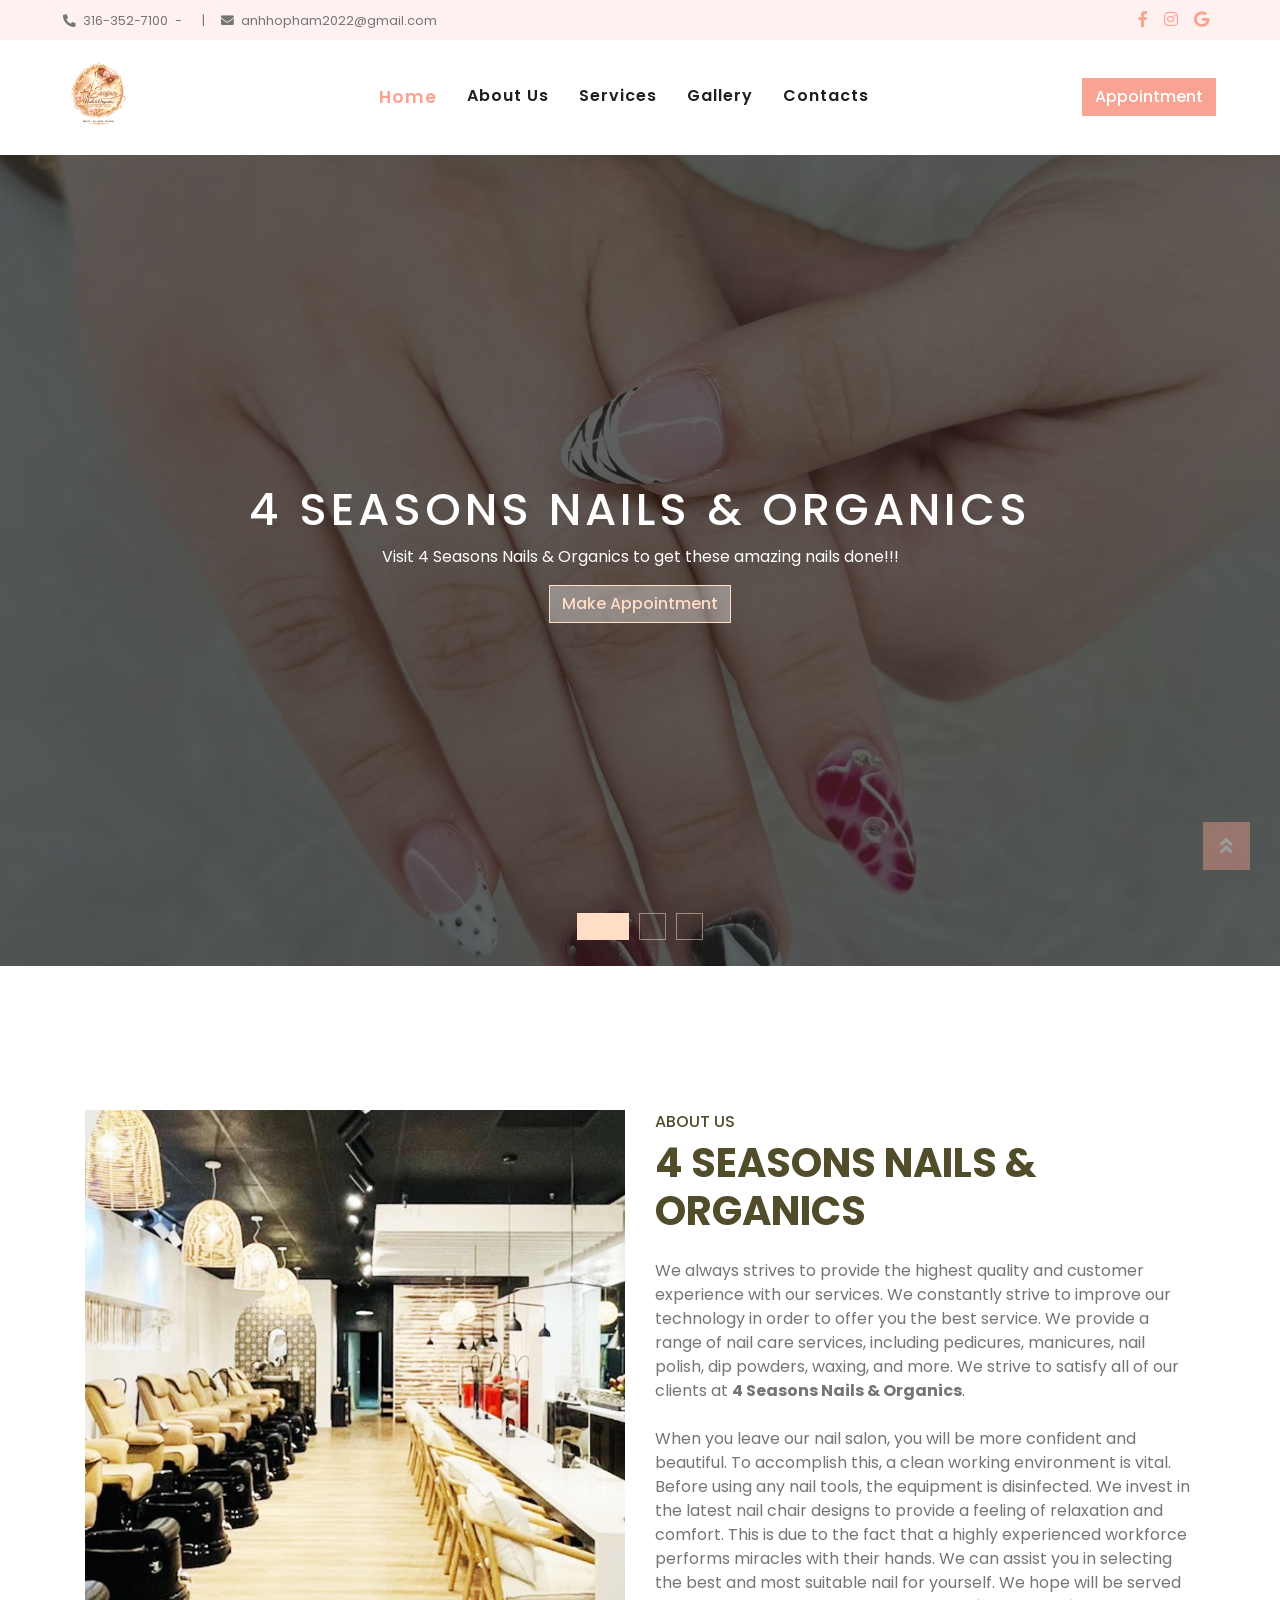
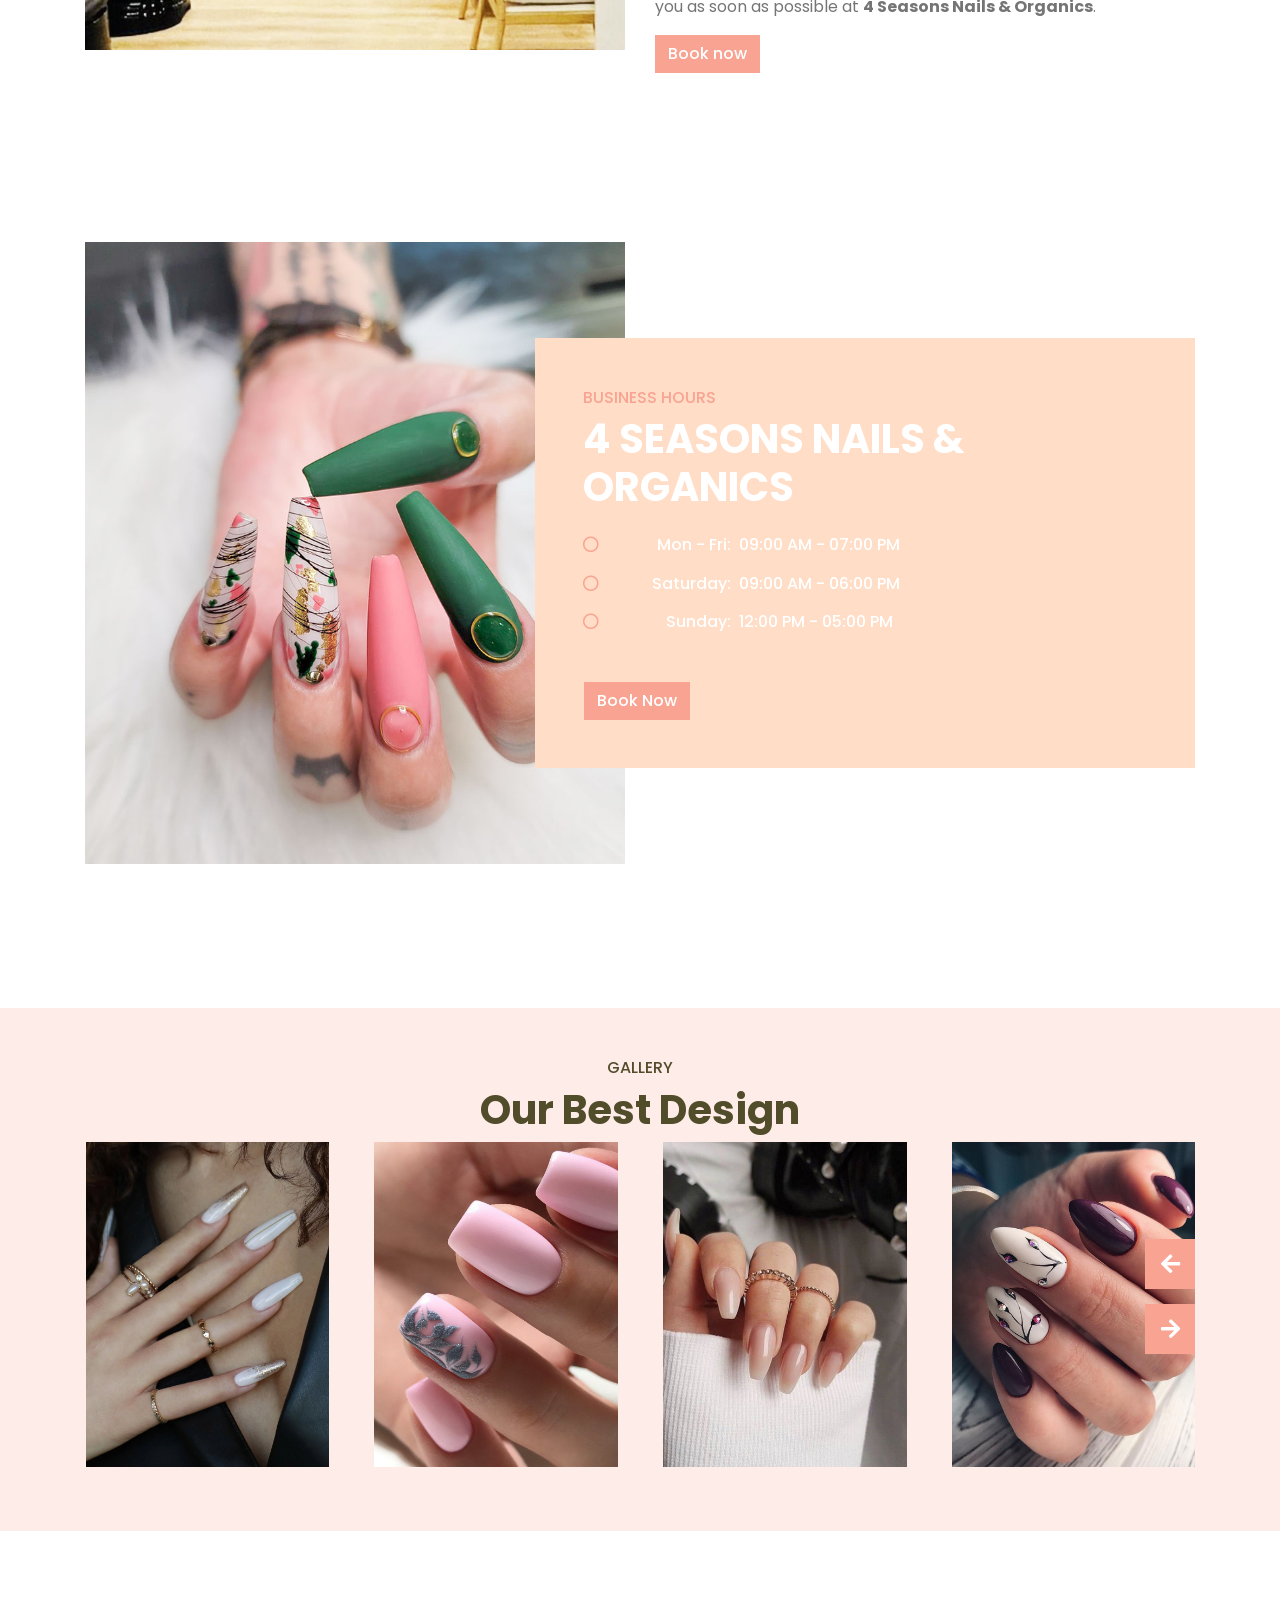
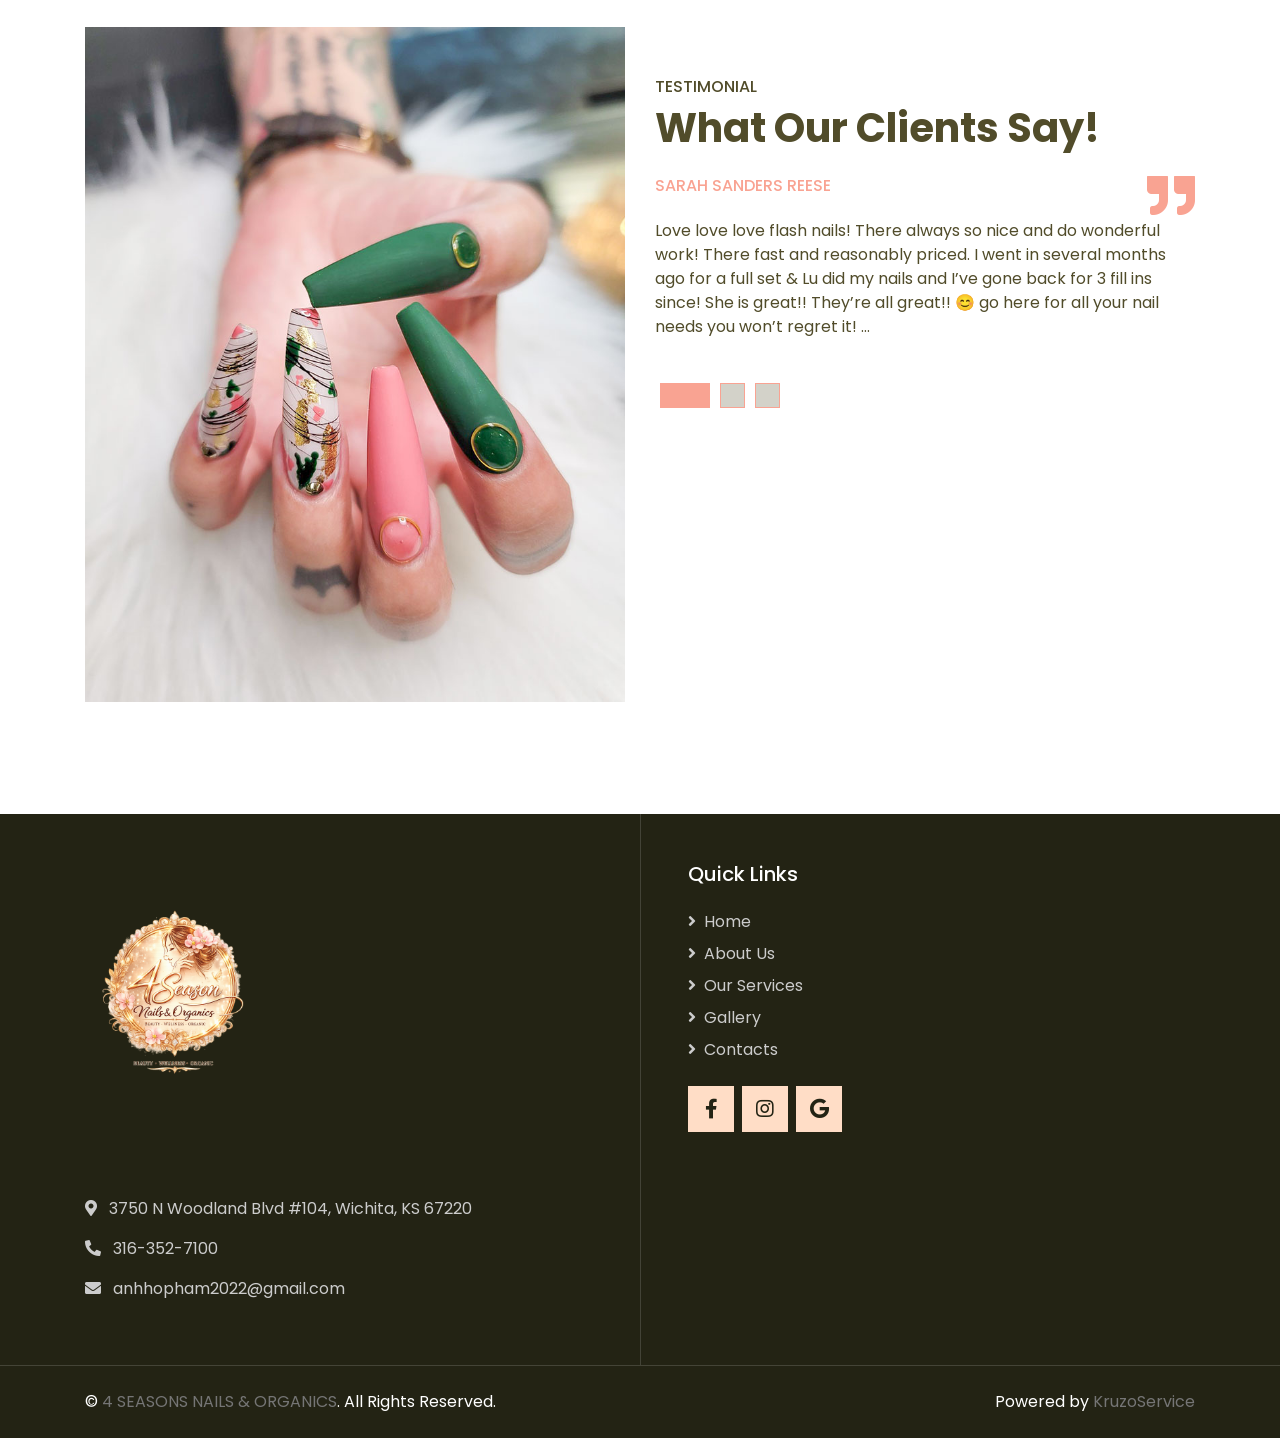
<file: index.html>
<!DOCTYPE html>
<html lang="en">

    <head>
        <meta charset="utf-8">
        <meta content="width=device-width, initial-scale=1.0" name="viewport">
        <meta name="viewport" content="width=device-width, initial-scale=1">
        <meta name="description"
            content="Our salon takes pride in providing our valued customers all good services and customer service satisfaction. At 4 SEASONS NAILS & ORGANICS, a wide choice is provided to customers, you can use any services that you like. All of our services are at decent prices, so there is no hesitation when you use one or even more services at our salon.">
        <meta name="keyword"
            content="4 seasons Nnils & organics near me, best 4 seasons Nnils & organics in , 4 SEASONS NAILS & ORGANICS, 4 SEASONS NAILS & ORGANICS in , luxury nails, best nails color, nails spa, 4 seasons Nnils & organics, nails bar, perfect nail, nails polish, gel polish, best nail color, nails spa near me, pedicure near me">
        <meta name="author"
            content="4 SEASONS NAILS & ORGANICS | Top 4 Seasons Nails & Organics in">
        <title>4 Season Nails and Organics</title>
        <meta property="og:image"
            content="assets/images/carousel-1-db341c792d.jpg">

        <!-- Favicon -->
        <link href="assets/images/Lldw-template-01-logo-71dad4e1ee.png"
            rel="icon">

        <!-- Google Web Fonts -->
        <link rel="preconnect" href="https://fonts.gstatic.com">
        <link
            href="https://fonts.googleapis.com/css2?family=Poppins:wght@400;500;600;700&amp;display=swap"
            rel="stylesheet">

        <!-- Font Awesome -->
        <link
            href="https://cdnjs.cloudflare.com/ajax/libs/font-awesome/5.10.0/css/all.min.css"
            rel="stylesheet">
        <link rel="preconnect" href="https://fonts.googleapis.com">
        <link rel="preconnect" href="https://fonts.gstatic.com" crossorigin>
        <link
            href="https://fonts.googleapis.com/css2?family=Arsenal&amp;family=Lora&amp;family=Roboto:wght@100&amp;display=swap"
            rel="stylesheet">
        <link
            href="https://fonts.googleapis.com/css2?family=Barlow+Condensed:ital,wght@0,100;0,200;0,300;0,400;0,500;0,600;0,700;0,800;0,900;1,100;1,200;1,300;1,400;1,500;1,600;1,700;1,800;1,900&amp;display=swap"
            rel="stylesheet">

        <!-- Libraries Stylesheet -->
        <link href="assets/css/animate.min-1943c78119.css" rel="stylesheet">
        <link href="assets/css/owl.carousel.min-d1cb39de26.css"
            rel="stylesheet">
        <link href="assets/css/tempusdominus-bootstrap-4.min-32be441ca2.css"
            rel="stylesheet">

        <!-- Customized Bootstrap Stylesheet -->
        <link href="assets/css/style-3c3a2e08fd.css" rel="stylesheet">
        <link rel="preload" as="image"
            href="assets/images/carousel-1-db341c792d.jpg"
            fetchpriority="high">

        <!-- Google Tag Manager -->

        <!-- End Google Tag Manager -->

    </head>

    <body>
        <!-- Google Tag Manager (noscript) -->

        <!-- End Google Tag Manager (noscript) -->

        <!-- Topbar Start -->
        <div class="container-fluid bg-light d-none d-lg-block">
            <div class="row py-2 px-lg-5">
                <div class="col-lg-6 text-left mb-2 mb-lg-0">
                    <div
                        class="d-inline-flex align-items-center text-decoration-none">
                        <small>
                            <a class="text-decoration-none"
                                href="tel:+13163527100">
                                <i class="fa fa-phone-alt mr-1"></i>
                                <span>316-352-7100</span>
                            </a>

                            <a class="text-decoration-none"
                                href="tel:+13163527100">
                                <span class="px-1">-</span>
                                <span></span>
                            </a>
                        </small>
                        <small class="px-3">|</small>
                        <small>
                            <a class="text-decoration-none"
                                href="mailto:anhhopham2022@gmail.com">
                                <i class="fa fa-envelope mr-1"></i>
                                <span>anhhopham2022@gmail.com</span>
                            </a>
                        </small>
                    </div>
                </div>
                <div class="col-lg-6 text-right">
                    <div class="d-inline-flex align-items-center">
                        <a class="text-primary px-2"
                            href="https://www.facebook.com/profile.php?id=100089316094205"
                            target="_blank">
                            <i class="fab fa-facebook-f"></i>
                        </a>
                        <a class="text-primary px-2"
                            href="https://www.instagram.com/" target="_blank">
                            <i class="fab fa-instagram"></i>
                        </a>
                        <a class="text-primary px-2"
                            href="https://maps.app.goo.gl/WpdBURtZayPbaF1h8"
                            target="_blank">
                            <i class="fab fa-google"></i>
                        </a>
                    </div>
                </div>
            </div>
        </div>
        <!-- Topbar End -->

        <!-- Navbar Start -->
        <div class="container-fluid p-0 sticky-top">
            <nav
                class="navbar navbar-expand-lg bg-white navbar-light py-lg-0 px-lg-5">
                <a href="index.html" class="navbar-brand ml-lg-3">
                    <img
                        class="img-logo"
                        src="assets/images/Lldw-template-01-logo-71dad4e1ee.png"
                        alt="4 Season Nails and Organics"
                        style="height: auto; width: 70px; display: block;">
                </a>
                <button type="button" class="navbar-toggler"
                    data-toggle="collapse" data-target="#navbarCollapse">
                    <span class="navbar-toggler-icon"></span>
                </button>
                <div
                    class="collapse navbar-collapse justify-content-between px-lg-3"
                    id="navbarCollapse">
                    <div class="navbar-nav m-auto py-0">
                        <a href="index.html"
                            class="nav-item nav-link active">Home</a>
                        <a href="about.html" class="nav-item nav-link">About
                            Us</a>
                        <a href="services.html"
                            class="nav-item nav-link">Services</a>
                        <a href="gallery.html"
                            class="nav-item nav-link">Gallery</a>

                        <a href="contact.html"
                            class="nav-item nav-link">Contacts</a>
                    </div>
                    <a href target="_blank"
                        class="btn btn-primary d-lg-block color">Appointment</a>

                </div>
            </nav>
        </div>
        <!-- Navbar End -->

        <!-- Carousel Start -->
        <div class="container-fluid p-0 mb-5 pb-5">
            <div id="header-carousel" class="carousel slide carousel-fade"
                data-ride="carousel">
                <ol class="carousel-indicators">
                    <li data-target="#header-carousel" data-slide-to="0"
                        class="active"></li>
                    <li data-target="#header-carousel" data-slide-to="1"
                        class></li>
                    <li data-target="#header-carousel" data-slide-to="2"
                        class></li>
                </ol>
                <div class="carousel-inner">
                    <div>
                        <div class="carousel-item active"
                            style="min-height: 100vh;">
                            <img class="position-absolute w-100"
                                src="assets/images/carousel-1-db341c792d.jpg"
                                style="object-fit: cover;"
                                fetchpriority="high" loading="eager"
                                alt="4 SEASONS NAILS & ORGANICS">
                            <div
                                class="carousel-caption d-flex flex-column align-items-center justify-content-center">
                                <div class="p-3 overlay-banner"
                                    style="max-width: 900px;">
                                    <h6
                                        class="text-salon animate__animated animate__fadeInDown">4
                                        SEASONS NAILS & ORGANICS
                                    </h6>

                                    <p class="mx-md-5 px-5">Visit 4 Seasons
                                        Nails & Organics to get these amazing
                                        nails
                                        done!!!</p>
                                    <a
                                        class="btn btn-outline-light animate__animated animate__fadeInUp"
                                        href
                                        target="_blank">Make Appointment</a>

                                    <div class="mt-3">

                                    </div>
                                </div>
                            </div>
                        </div>
                        <div class="carousel-item"
                            style="min-height: 100vh;">
                            <img class="position-absolute w-100"
                                src="assets/images/carousel-2-bec50d48f7.jpg"
                                style="object-fit: cover;"
                                alt="4 SEASONS NAILS & ORGANICS">
                            <div
                                class="carousel-caption d-flex flex-column align-items-center justify-content-center">
                                <div class="p-3 overlay-banner"
                                    style="max-width: 900px;">
                                    <h6
                                        class="text-salon animate__animated animate__fadeInDown">4
                                        SEASONS NAILS & ORGANICS
                                    </h6>

                                    <p class="mx-md-5 px-5"></p>
                                    <a
                                        class="btn btn-outline-light animate__animated animate__fadeInUp"
                                        href
                                        target="_blank">Make Appointment</a>

                                    <div class="mt-3">

                                    </div>
                                </div>
                            </div>
                        </div>
                        <div
                            class="carousel-item"
                            style="min-height: 100vh;">
                            <img class="position-absolute w-100"
                                src="assets/images/carousel-3-c31c34a49d.jpg"
                                style="object-fit: cover;"
                                alt="4 SEASONS NAILS & ORGANICS">
                            <div
                                class="carousel-caption d-flex flex-column align-items-center justify-content-center">
                                <div class="p-3 overlay-banner"
                                    style="max-width: 900px;">
                                    <h6
                                        class="text-salon animate__animated animate__fadeInDown">4
                                        SEASONS NAILS & ORGANICS
                                    </h6>

                                    <p class="mx-md-5 px-5"></p>
                                    <a
                                        class="btn btn-outline-light animate__animated animate__fadeInUp"
                                        href
                                        target="_blank">Make Appointment</a>

                                    <div class="mt-3">

                                    </div>
                                </div>
                            </div>
                        </div>

                    </div>
                </div>
            </div>
        </div>
        <!-- Carousel End -->

        <!-- About Start -->
        <div class="container-fluid about">
            <div class="container py-5">
                <div class="row">
                    <div class="col-lg-6 pb-5 pb-lg-0">
                        <img class="img-fluid w-100"
                            src="assets/images/about-718412f49d.jpg"
                            alt="4 SEASONS NAILS & ORGANICS">
                    </div>
                    <div class="col-lg-6">
                        <h6 class="d-inline-block title">About Us</h6>
                        <h1 class="mb-4">4 SEASONS NAILS & ORGANICS</h1>
                        <p class>We always strives to provide the highest
                            quality and customer experience with our
                            services. We constantly strive to improve our
                            technology in order to offer you the best service.
                            We provide a range of nail care services, including
                            pedicures, manicures, nail polish, dip
                            powders, waxing, and more. We strive to satisfy all
                            of our clients at <b>4 Seasons Nails &
                                Organics</b>.
                            <br><br>
                            When you leave our nail salon, you will be more
                            confident and beautiful. To accomplish this, a
                            clean working environment is vital. Before using any
                            nail tools, the equipment is disinfected.
                            We invest in the latest nail chair designs to
                            provide a feeling of relaxation and comfort. This
                            is due to the fact that a highly experienced
                            workforce performs miracles with their hands. We
                            can assist you in selecting the best and most
                            suitable nail for yourself. We hope will be served
                            you as soon as possible at <b>4 Seasons Nails &
                                Organics</b>.
                        </p>
                        <div class="w-50">
                            <a href target="_blank"
                                class="btn btn-primary color">Book now</a>

                        </div>
                    </div>
                </div>
            </div>
        </div>
        <!-- About End -->

        <!-- Service Start -->
        <!-- <div class="container-fluid px-0 py-5 my-5 bg-green service">
            <div class="row mx-0 justify-content-center text-center">
                <div class="col-lg-6">
                    <h6 class="d-inline-block title">Service</h6>
                    <h1>OUR SERVICES</h1>
                </div>
            </div>
            <div class="owl-carousel service-carousel">
                <div class="service-item position-relative">
                    <img class="img-fluid"
                        src="assets/images/service-01-b1a7f94435.jpg"
                        alt="4 SEASONS NAILS & ORGANICS">
                    <div class="service-text text-center">
                        <h4 class="text-smoke px-3">Service A</h4>

                        <p class="text-smoke px-3 mb-3">Service
                            A</p>
                        <div
                            class="w-100 bg-yellow text-center p-4">
                            <a href class="btn btn-primary"
                                target="_blank">Book Now</a>

                        </div>
                    </div>
                </div>
                <div class="service-item position-relative">
                    <img class="img-fluid"
                        src="assets/images/service-07-fc85e860f6.jpg"
                        alt="4 SEASONS NAILS & ORGANICS">
                    <div class="service-text text-center">
                        <h4 class="text-smoke px-3">Service B</h4>

                        <p class="text-smoke px-3 mb-3">Service
                            B</p>
                        <div
                            class="w-100 bg-yellow text-center p-4">
                            <a href class="btn btn-primary"
                                target="_blank">Book Now</a>

                        </div>
                    </div>
                </div>
                <div class="service-item position-relative">
                    <img class="img-fluid"
                        src="assets/images/service-08-4ed9ff7496.jpg"
                        alt="4 SEASONS NAILS & ORGANICS">
                    <div class="service-text text-center">
                        <h4 class="text-smoke px-3">Service C</h4>

                        <p class="text-smoke px-3 mb-3">Service
                            C</p>
                        <div
                            class="w-100 bg-yellow text-center p-4">
                            <a href class="btn btn-primary"
                                target="_blank">Book Now</a>

                        </div>
                    </div>
                </div>
                <div class="service-item position-relative">
                    <img class="img-fluid"
                        src="assets/images/service-02-39c231ccbc.jpg"
                        alt="4 SEASONS NAILS & ORGANICS">
                    <div class="service-text text-center">
                        <h4 class="text-smoke px-3">Service D</h4>

                        <p class="text-smoke px-3 mb-3">Service
                            D</p>
                        <div
                            class="w-100 bg-yellow text-center p-4">
                            <a href class="btn btn-primary"
                                target="_blank">Book Now</a>

                        </div>
                    </div>
                </div>
                <div class="service-item position-relative">
                    <img class="img-fluid"
                        src="assets/images/service-03-67e78b43d9.jpg"
                        alt="4 SEASONS NAILS & ORGANICS">
                    <div class="service-text text-center">
                        <h4 class="text-smoke px-3">Service E</h4>

                        <p class="text-smoke px-3 mb-3">Service
                            E</p>
                        <div
                            class="w-100 bg-yellow text-center p-4">
                            <a href class="btn btn-primary"
                                target="_blank">Book Now</a>

                        </div>
                    </div>
                </div>
                <div class="service-item position-relative">
                    <img class="img-fluid"
                        src="assets/images/service-09-f125b7e096.jpg"
                        alt="4 SEASONS NAILS & ORGANICS">
                    <div class="service-text text-center">
                        <h4 class="text-smoke px-3">Service F</h4>

                        <p class="text-smoke px-3 mb-3">Service
                            F</p>
                        <div
                            class="w-100 bg-yellow text-center p-4">
                            <a href class="btn btn-primary"
                                target="_blank">Book Now</a>

                        </div>
                    </div>
                </div>
            </div>
        </div> -->
        <!-- Service End -->

        <!-- Open Hours Start -->
        <div class="container-fluid py-5 hours">
            <div class="container py-5">
                <div class="row">
                    <div class="col-lg-6" style="min-height: 500px;">
                        <div class="position-relative h-100">
                            <img class="position-absolute w-100 h-100"
                                src="assets/images/opening-e8e980d8bd.jpg"
                                style="object-fit: cover;">
                        </div>
                    </div>
                    <div class="col-lg-6 pt-5 pb-lg-5">
                        <div class="hours-text bg-yellow p-4 p-lg-5 my-lg-5">
                            <h6 class="d-inline-block title">BUSINESS HOURS</h6>
                            <h1 class="mb-4 name-time">4 SEASONS NAILS &
                                ORGANICS</h1>
                            <ul class="list-inline h6">
                                <li class="padding-right">
                                    <div class="row time">
                                        <div
                                            class="col-1 col-md-1 col-lg-1 pr-0 column-left text-right">
                                            <i
                                                class="far fa-circle text-brow mr-3"></i>
                                        </div>
                                        <div
                                            class="col-4 col-md-2 col-lg-3 px-0 column-left text-right">
                                            <span>Mon - Fri:</span>
                                        </div>
                                        <div
                                            class="col-7 col-md-7 pl-2 text-left pr-0">
                                            <span>09:00 AM - 07:00 PM</span>
                                        </div>
                                    </div>
                                    <br>

                                    <div class="row time">
                                        <div
                                            class="col-1 col-md-1 col-lg-1 pr-0 column-left text-right">
                                            <i
                                                class="far fa-circle text-brow mr-3"></i>
                                        </div>
                                        <div
                                            class="col-4 col-md-2 col-lg-3 px-0 column-left text-right">
                                            <span>Saturday:</span>
                                        </div>
                                        <div
                                            class="col-7 col-md-7 pl-2 text-left">
                                            <span>09:00 AM - 06:00 PM</span>
                                        </div>
                                    </div>
                                    <br>

                                    <div class="row time">
                                        <div
                                            class="col-1 col-md-1 col-lg-1 pr-0 column-left text-right">
                                            <i
                                                class="far fa-circle text-brow mr-3"></i>
                                        </div>
                                        <div
                                            class="col-4 col-md-2 col-lg-3 px-0 column-left text-right">
                                            <span>Sunday:</span>
                                        </div>
                                        <div
                                            class="col-7 col-md-7 pl-2 text-left">
                                            <span>12:00 PM - 05:00 PM</span>
                                        </div>
                                    </div>
                                    <br>
                                </li>
                            </ul>
                            <div class="row mt-4">
                                <a href target="_blank"
                                    class="btn btn-primary mt-2 ml-3">Book
                                    Now</a>

                            </div>

                        </div>
                    </div>
                </div>
            </div>
        </div>
        <!-- Open Hours End -->

        <!-- Gallery -->
        <div class="container-fluid py-5 my-5 bg-green gallery">
            <div class="container pb-3">
                <div class="row mx-0 justify-content-center text-center">
                    <div class="col-lg-6">
                        <h6 class="d-inline-block title">Gallery</h6>
                        <h1>Our Best Design</h1>
                    </div>
                </div>
                <div class="owl-carousel team-carousel position-relative">
                    <div class="team-item">
                        <div
                            class="position-relative overflow-hidden">
                            <img class="img-fluid w-100"
                                src="assets/images/gallery-mau-01-25c9af351a.jpg"
                                alt="4 SEASONS NAILS & ORGANICS">
                            <div class="team-overlay">
                                <div
                                    class="d-flex align-items-center justify-content-start">
                                    <a
                                        class="btn btn-light btn-square mx-1"
                                        href="https://www.facebook.com/profile.php?id=100089316094205"
                                        target="_blank"><i
                                            class="fab fa-facebook-f"></i></a>
                                    <a
                                        class="btn btn-light btn-square mx-1"
                                        href="https://www.instagram.com/"
                                        target="_blank"><i
                                            class="fab fa-instagram"></i></a>
                                    <a
                                        class="btn btn-light btn-square mx-1"
                                        href="https://maps.app.goo.gl/WpdBURtZayPbaF1h8"
                                        target="_blank"><i
                                            class="fab fa-google"></i></a>
                                </div>
                            </div>
                        </div>
                    </div>
                    <div class="team-item">
                        <div
                            class="position-relative overflow-hidden">
                            <img class="img-fluid w-100"
                                src="assets/images/gallery-mau-02-baa023272d.jpg"
                                alt="4 SEASONS NAILS & ORGANICS">
                            <div class="team-overlay">
                                <div
                                    class="d-flex align-items-center justify-content-start">
                                    <a
                                        class="btn btn-light btn-square mx-1"
                                        href="https://www.facebook.com/profile.php?id=100089316094205"
                                        target="_blank"><i
                                            class="fab fa-facebook-f"></i></a>
                                    <a
                                        class="btn btn-light btn-square mx-1"
                                        href="https://www.instagram.com/"
                                        target="_blank"><i
                                            class="fab fa-instagram"></i></a>
                                    <a
                                        class="btn btn-light btn-square mx-1"
                                        href="https://maps.app.goo.gl/WpdBURtZayPbaF1h8"
                                        target="_blank"><i
                                            class="fab fa-google"></i></a>
                                </div>
                            </div>
                        </div>
                    </div>
                    <div class="team-item">
                        <div
                            class="position-relative overflow-hidden">
                            <img class="img-fluid w-100"
                                src="assets/images/gallery-mau-03-bd183f20a9.jpg"
                                alt="4 SEASONS NAILS & ORGANICS">
                            <div class="team-overlay">
                                <div
                                    class="d-flex align-items-center justify-content-start">
                                    <a
                                        class="btn btn-light btn-square mx-1"
                                        href="https://www.facebook.com/profile.php?id=100089316094205"
                                        target="_blank"><i
                                            class="fab fa-facebook-f"></i></a>
                                    <a
                                        class="btn btn-light btn-square mx-1"
                                        href="https://www.instagram.com/"
                                        target="_blank"><i
                                            class="fab fa-instagram"></i></a>
                                    <a
                                        class="btn btn-light btn-square mx-1"
                                        href="https://maps.app.goo.gl/WpdBURtZayPbaF1h8"
                                        target="_blank"><i
                                            class="fab fa-google"></i></a>
                                </div>
                            </div>
                        </div>
                    </div>
                    <div class="team-item">
                        <div
                            class="position-relative overflow-hidden">
                            <img class="img-fluid w-100"
                                src="assets/images/gallery-mau-04-37c12846cf.jpg"
                                alt="4 SEASONS NAILS & ORGANICS">
                            <div class="team-overlay">
                                <div
                                    class="d-flex align-items-center justify-content-start">
                                    <a
                                        class="btn btn-light btn-square mx-1"
                                        href="https://www.facebook.com/profile.php?id=100089316094205"
                                        target="_blank"><i
                                            class="fab fa-facebook-f"></i></a>
                                    <a
                                        class="btn btn-light btn-square mx-1"
                                        href="https://www.instagram.com/"
                                        target="_blank"><i
                                            class="fab fa-instagram"></i></a>
                                    <a
                                        class="btn btn-light btn-square mx-1"
                                        href="https://maps.app.goo.gl/WpdBURtZayPbaF1h8"
                                        target="_blank"><i
                                            class="fab fa-google"></i></a>
                                </div>
                            </div>
                        </div>
                    </div>
                    <div class="team-item">
                        <div
                            class="position-relative overflow-hidden">
                            <img class="img-fluid w-100"
                                src="assets/images/gallery-mau-05-667c1fe458.jpg"
                                alt="4 SEASONS NAILS & ORGANICS">
                            <div class="team-overlay">
                                <div
                                    class="d-flex align-items-center justify-content-start">
                                    <a
                                        class="btn btn-light btn-square mx-1"
                                        href="https://www.facebook.com/profile.php?id=100089316094205"
                                        target="_blank"><i
                                            class="fab fa-facebook-f"></i></a>
                                    <a
                                        class="btn btn-light btn-square mx-1"
                                        href="https://www.instagram.com/"
                                        target="_blank"><i
                                            class="fab fa-instagram"></i></a>
                                    <a
                                        class="btn btn-light btn-square mx-1"
                                        href="https://maps.app.goo.gl/WpdBURtZayPbaF1h8"
                                        target="_blank"><i
                                            class="fab fa-google"></i></a>
                                </div>
                            </div>
                        </div>
                    </div>
                    <div class="team-item">
                        <div
                            class="position-relative overflow-hidden">
                            <img class="img-fluid w-100"
                                src="assets/images/gallery-mau-06-bd204f2f4c.jpg"
                                alt="4 SEASONS NAILS & ORGANICS">
                            <div class="team-overlay">
                                <div
                                    class="d-flex align-items-center justify-content-start">
                                    <a
                                        class="btn btn-light btn-square mx-1"
                                        href="https://www.facebook.com/profile.php?id=100089316094205"
                                        target="_blank"><i
                                            class="fab fa-facebook-f"></i></a>
                                    <a
                                        class="btn btn-light btn-square mx-1"
                                        href="https://www.instagram.com/"
                                        target="_blank"><i
                                            class="fab fa-instagram"></i></a>
                                    <a
                                        class="btn btn-light btn-square mx-1"
                                        href="https://maps.app.goo.gl/WpdBURtZayPbaF1h8"
                                        target="_blank"><i
                                            class="fab fa-google"></i></a>
                                </div>
                            </div>
                        </div>
                    </div>
                    <div class="team-item">
                        <div
                            class="position-relative overflow-hidden">
                            <img class="img-fluid w-100"
                                src="assets/images/gallery-mau-07-414ddcb291.jpg"
                                alt="4 SEASONS NAILS & ORGANICS">
                            <div class="team-overlay">
                                <div
                                    class="d-flex align-items-center justify-content-start">
                                    <a
                                        class="btn btn-light btn-square mx-1"
                                        href="https://www.facebook.com/profile.php?id=100089316094205"
                                        target="_blank"><i
                                            class="fab fa-facebook-f"></i></a>
                                    <a
                                        class="btn btn-light btn-square mx-1"
                                        href="https://www.instagram.com/"
                                        target="_blank"><i
                                            class="fab fa-instagram"></i></a>
                                    <a
                                        class="btn btn-light btn-square mx-1"
                                        href="https://maps.app.goo.gl/WpdBURtZayPbaF1h8"
                                        target="_blank"><i
                                            class="fab fa-google"></i></a>
                                </div>
                            </div>
                        </div>
                    </div>
                    <div class="team-item">
                        <div
                            class="position-relative overflow-hidden">
                            <img class="img-fluid w-100"
                                src="assets/images/gallery-mau-08-8529091667.jpg"
                                alt="4 SEASONS NAILS & ORGANICS">
                            <div class="team-overlay">
                                <div
                                    class="d-flex align-items-center justify-content-start">
                                    <a
                                        class="btn btn-light btn-square mx-1"
                                        href="https://www.facebook.com/profile.php?id=100089316094205"
                                        target="_blank"><i
                                            class="fab fa-facebook-f"></i></a>
                                    <a
                                        class="btn btn-light btn-square mx-1"
                                        href="https://www.instagram.com/"
                                        target="_blank"><i
                                            class="fab fa-instagram"></i></a>
                                    <a
                                        class="btn btn-light btn-square mx-1"
                                        href="https://maps.app.goo.gl/WpdBURtZayPbaF1h8"
                                        target="_blank"><i
                                            class="fab fa-google"></i></a>
                                </div>
                            </div>
                        </div>
                    </div>
                    <div class="team-item">
                        <div
                            class="position-relative overflow-hidden">
                            <img class="img-fluid w-100"
                                src="assets/images/gallery-mau-09-6e731e6824.jpg"
                                alt="4 SEASONS NAILS & ORGANICS">
                            <div class="team-overlay">
                                <div
                                    class="d-flex align-items-center justify-content-start">
                                    <a
                                        class="btn btn-light btn-square mx-1"
                                        href="https://www.facebook.com/profile.php?id=100089316094205"
                                        target="_blank"><i
                                            class="fab fa-facebook-f"></i></a>
                                    <a
                                        class="btn btn-light btn-square mx-1"
                                        href="https://www.instagram.com/"
                                        target="_blank"><i
                                            class="fab fa-instagram"></i></a>
                                    <a
                                        class="btn btn-light btn-square mx-1"
                                        href="https://maps.app.goo.gl/WpdBURtZayPbaF1h8"
                                        target="_blank"><i
                                            class="fab fa-google"></i></a>
                                </div>
                            </div>
                        </div>
                    </div>
                    <div class="team-item">
                        <div
                            class="position-relative overflow-hidden">
                            <img class="img-fluid w-100"
                                src="assets/images/gallery-mau-10-0353a0100d.jpg"
                                alt="4 SEASONS NAILS & ORGANICS">
                            <div class="team-overlay">
                                <div
                                    class="d-flex align-items-center justify-content-start">
                                    <a
                                        class="btn btn-light btn-square mx-1"
                                        href="https://www.facebook.com/profile.php?id=100089316094205"
                                        target="_blank"><i
                                            class="fab fa-facebook-f"></i></a>
                                    <a
                                        class="btn btn-light btn-square mx-1"
                                        href="https://www.instagram.com/"
                                        target="_blank"><i
                                            class="fab fa-instagram"></i></a>
                                    <a
                                        class="btn btn-light btn-square mx-1"
                                        href="https://maps.app.goo.gl/WpdBURtZayPbaF1h8"
                                        target="_blank"><i
                                            class="fab fa-google"></i></a>
                                </div>
                            </div>
                        </div>
                    </div>
                    <div class="team-item">
                        <div
                            class="position-relative overflow-hidden">
                            <img class="img-fluid w-100"
                                src="assets/images/gallery-mau-11-cff9d1a79d.jpg"
                                alt="4 SEASONS NAILS & ORGANICS">
                            <div class="team-overlay">
                                <div
                                    class="d-flex align-items-center justify-content-start">
                                    <a
                                        class="btn btn-light btn-square mx-1"
                                        href="https://www.facebook.com/profile.php?id=100089316094205"
                                        target="_blank"><i
                                            class="fab fa-facebook-f"></i></a>
                                    <a
                                        class="btn btn-light btn-square mx-1"
                                        href="https://www.instagram.com/"
                                        target="_blank"><i
                                            class="fab fa-instagram"></i></a>
                                    <a
                                        class="btn btn-light btn-square mx-1"
                                        href="https://maps.app.goo.gl/WpdBURtZayPbaF1h8"
                                        target="_blank"><i
                                            class="fab fa-google"></i></a>
                                </div>
                            </div>
                        </div>
                    </div>
                    <div class="team-item">
                        <div
                            class="position-relative overflow-hidden">
                            <img class="img-fluid w-100"
                                src="assets/images/gallery-mau-12-109c3db738.jpg"
                                alt="4 SEASONS NAILS & ORGANICS">
                            <div class="team-overlay">
                                <div
                                    class="d-flex align-items-center justify-content-start">
                                    <a
                                        class="btn btn-light btn-square mx-1"
                                        href="https://www.facebook.com/profile.php?id=100089316094205"
                                        target="_blank"><i
                                            class="fab fa-facebook-f"></i></a>
                                    <a
                                        class="btn btn-light btn-square mx-1"
                                        href="https://www.instagram.com/"
                                        target="_blank"><i
                                            class="fab fa-instagram"></i></a>
                                    <a
                                        class="btn btn-light btn-square mx-1"
                                        href="https://maps.app.goo.gl/WpdBURtZayPbaF1h8"
                                        target="_blank"><i
                                            class="fab fa-google"></i></a>
                                </div>
                            </div>
                        </div>
                    </div>
                </div>
            </div>
        </div>
        <!-- Gallery End -->

        <!-- Testimonial Start -->
        <div class="container-fluid testimonial pb-3">
            <div class="container py-5">
                <div class="row">
                    <div class="col-lg-6 pb-5 pb-lg-0">
                        <img class="img-fluid w-100"
                            src="assets/images/opening-e8e980d8bd.jpg"
                            alt="4 SEASONS NAILS & ORGANICS">
                    </div>
                    <div class="col-lg-6 mt-5">
                        <h6 class="d-inline-block title">Testimonial</h6>
                        <h1 class="mb-4">What Our Clients Say!</h1>
                        <div class="owl-carousel testimonial-carousel">
                            <div class="position-relative">
                                <i
                                    class="fa fa-3x fa-quote-right text-brow position-absolute"
                                    style="top: -6px; right: 0;"></i>
                                <div
                                    class="d-flex align-items-center mb-3">
                                    <h6
                                        class="text-uppercase text-brow">Sarah
                                        Sanders Reese</h6>
                                </div>
                                <p class="m-0">Love love love flash
                                    nails! There always so nice and
                                    do wonderful
                                    work! There fast and reasonably
                                    priced. I went in several months
                                    ago for a
                                    full set &amp; Lu did my nails
                                    and I’ve gone back for 3 fill
                                    ins since! She
                                    is great!! They’re all great!!
                                    😊 go here for all your nail
                                    needs you won’t
                                    regret it! …</p>
                            </div>
                            <div class="position-relative">
                                <i
                                    class="fa fa-3x fa-quote-right text-brow position-absolute"
                                    style="top: -6px; right: 0;"></i>
                                <div
                                    class="d-flex align-items-center mb-3">
                                    <h6
                                        class="text-uppercase text-brow">Barbi
                                        Stewart</h6>
                                </div>
                                <p class="m-0">I absolutely love
                                    getting my nails done by
                                    Mackenzie at Flash
                                    Nails! I was new to Aiken and
                                    looking for my go-to nail tech.
                                    So happy I
                                    found Mackenzie! She always get
                                    me what I’m looking for and she
                                    takes her
                                    time making sure my nails are
                                    exactly how I want them! I’m
                                    glad I’ve found
                                    my go-to nail tech and now I
                                    won’t go to anyone else!!</p>
                            </div>
                            <div class="position-relative">
                                <i
                                    class="fa fa-3x fa-quote-right text-brow position-absolute"
                                    style="top: -6px; right: 0;"></i>
                                <div
                                    class="d-flex align-items-center mb-3">
                                    <h6
                                        class="text-uppercase text-brow">Hailey
                                        Holcombe</h6>
                                </div>
                                <p class="m-0">She did a fabulous
                                    job! Took her time and made sure
                                    I was
                                    satisfied and happy with the
                                    nails. Made me laugh and kept up
                                    good
                                    conversation. She was polite and
                                    good at new ideas because I was
                                    not sure
                                    exactly what I wanted the day I
                                    went in. So thank you so much
                                    for the
                                    beautiful nails. I will be
                                    coming back!</p>
                            </div>
                        </div>
                    </div>
                </div>
            </div>
        </div>
        <!-- Testimonial End -->

        <!-- Footer Start -->
        <div class="footer container-fluid position-relative bg-dark">
            <div class="container pt-5">
                <div class="row">
                    <div class="col-lg-6 pr-lg-5 mb-5">
                        <a href="index.html" class="navbar-brand">
                            <img class="mb-5 logo-footer"
                                src="assets/images/Lldw-template-01-logo-71dad4e1ee.png"
                                alt="4 Season Nails and Organics"
                                style="height: auto; width: 180px; display: block;">
                        </a>
                        <p>
                            <i class="fa fa-map-marker-alt mr-2"></i>
                            <span>
                                3750 N Woodland Blvd #104, Wichita, KS 67220
                            </span>
                        </p>
                        <p>
                            <i class="fa fa-phone-alt mr-2"></i>
                            <a class="phone"
                                href="tel:+13163527100">316-352-7100</a>

                        </p>
                        <p><i class="fa fa-envelope mr-2"></i> <a
                                href="mailto:anhhopham2022@gmail.com">anhhopham2022@gmail.com</a></p>
                    </div>
                    <div class="col-lg-6 pl-lg-5">
                        <div class="row">
                            <div class="col-sm-6 mb-5">
                                <h5 class="mb-4">Quick Links</h5>
                                <div
                                    class="d-flex flex-column justify-content-start">
                                    <a class="text-smoke mb-2"
                                        href="index.html"><i
                                            class="fa fa-angle-right mr-2"></i>Home</a>
                                    <a class="text-smoke mb-2"
                                        href="about.html"><i
                                            class="fa fa-angle-right mr-2"></i>About
                                        Us</a>
                                    <a class="text-smoke mb-2"
                                        href="services.html"><i
                                            class="fa fa-angle-right mr-2"></i>Our
                                        Services</a>
                                    <a class="text-smoke mb-2"
                                        href="gallery.html"><i
                                            class="fa fa-angle-right mr-2"></i>Gallery</a>
                                    <a class="text-smoke" href="contact.html"><i
                                            class="fa fa-angle-right mr-2"></i>Contacts</a>
                                </div>
                                <div class="d-flex justify-content-start mt-4">
                                    <a
                                        class="btn btn-lg btn-icon btn-lg-square mr-2"
                                        href="https://www.facebook.com/profile.php?id=100089316094205"
                                        target="_blank"><i
                                            class="fab fa-facebook-f"></i></a>
                                    <a
                                        class="btn btn-lg btn-icon btn-lg-square mr-2"
                                        href="https://www.instagram.com/"
                                        target="_blank"><i
                                            class="fab fa-instagram"></i></a>
                                    <a
                                        class="btn btn-lg btn-icon btn-lg-square "
                                        href="https://maps.app.goo.gl/WpdBURtZayPbaF1h8"
                                        target="_blank"><i
                                            class="fab fa-google"></i></a>
                                </div>
                            </div>
                        </div>
                    </div>
                </div>
            </div>
        </div>
        <div class="container-fluid text-light py-4 deep-footer">
            <div class="container">
                <div class="row">
                    <div class="col-md-6 text-center text-md-left mb-3 mb-md-0">
                        <p class="m-0 text-white">© <a href="index.html"
                                class="text-decoration-none">4 SEASONS NAILS &
                                ORGANICS</a>. All Rights Reserved.</p>
                    </div>
                    <div class="col-md-6 text-center text-md-right">
                        <p class="m-0 text-white ">Powered by <a
                                href="https://www.kruzoservice.com/"
                                class="text-decoration-none">KruzoService</a></p>
                    </div>
                </div>
            </div>
        </div>
        <!-- Footer End -->

        <!-- Popup -->

        <!-- end-Popup -->

        <!-- Back to Top -->

        <a href="#" class="btn btn-lg btn-primary back-to-top"
            style="display: none;"><i
                class="fa fa-angle-double-up"></i></a>

        <!-- JavaScript Libraries -->
        <script src="https://code.jquery.com/jquery-3.4.1.min.js"></script>
        <script
            src="https://stackpath.bootstrapcdn.com/bootstrap/4.4.1/js/bootstrap.bundle.min.js"></script>
        <script src="assets/js/easing.min-97b5c9e64c.js"></script>
        <script src="assets/js/waypoints.min-d283c86a29.js"></script>
        <script src="assets/js/counterup.min-5cdf131d4a.js"></script>
        <script src="assets/js/owl.carousel.min-71b1d0af87.js"></script>
        <script src="assets/js/moment.min-f36c6838a3.js"></script>
        <script src="assets/js/moment-timezone.min-0095cbeb69.js"></script>
        <script
            src="assets/js/tempusdominus-bootstrap-4.min-c29bbfb0f4.js"></script>

        <!-- Contact Javascript File -->
        <script
            src="assets/js/jqBootstrapValidation.min-dc59aba874.js"></script>
        <script src="assets/js/contact-a207ac25de.js"></script>

        <!-- Template Javascript -->
        <script src="assets/js/main-9e578ea44d.js"></script>

        <!-- POP-UP -->

    </body>

</html>
</file>
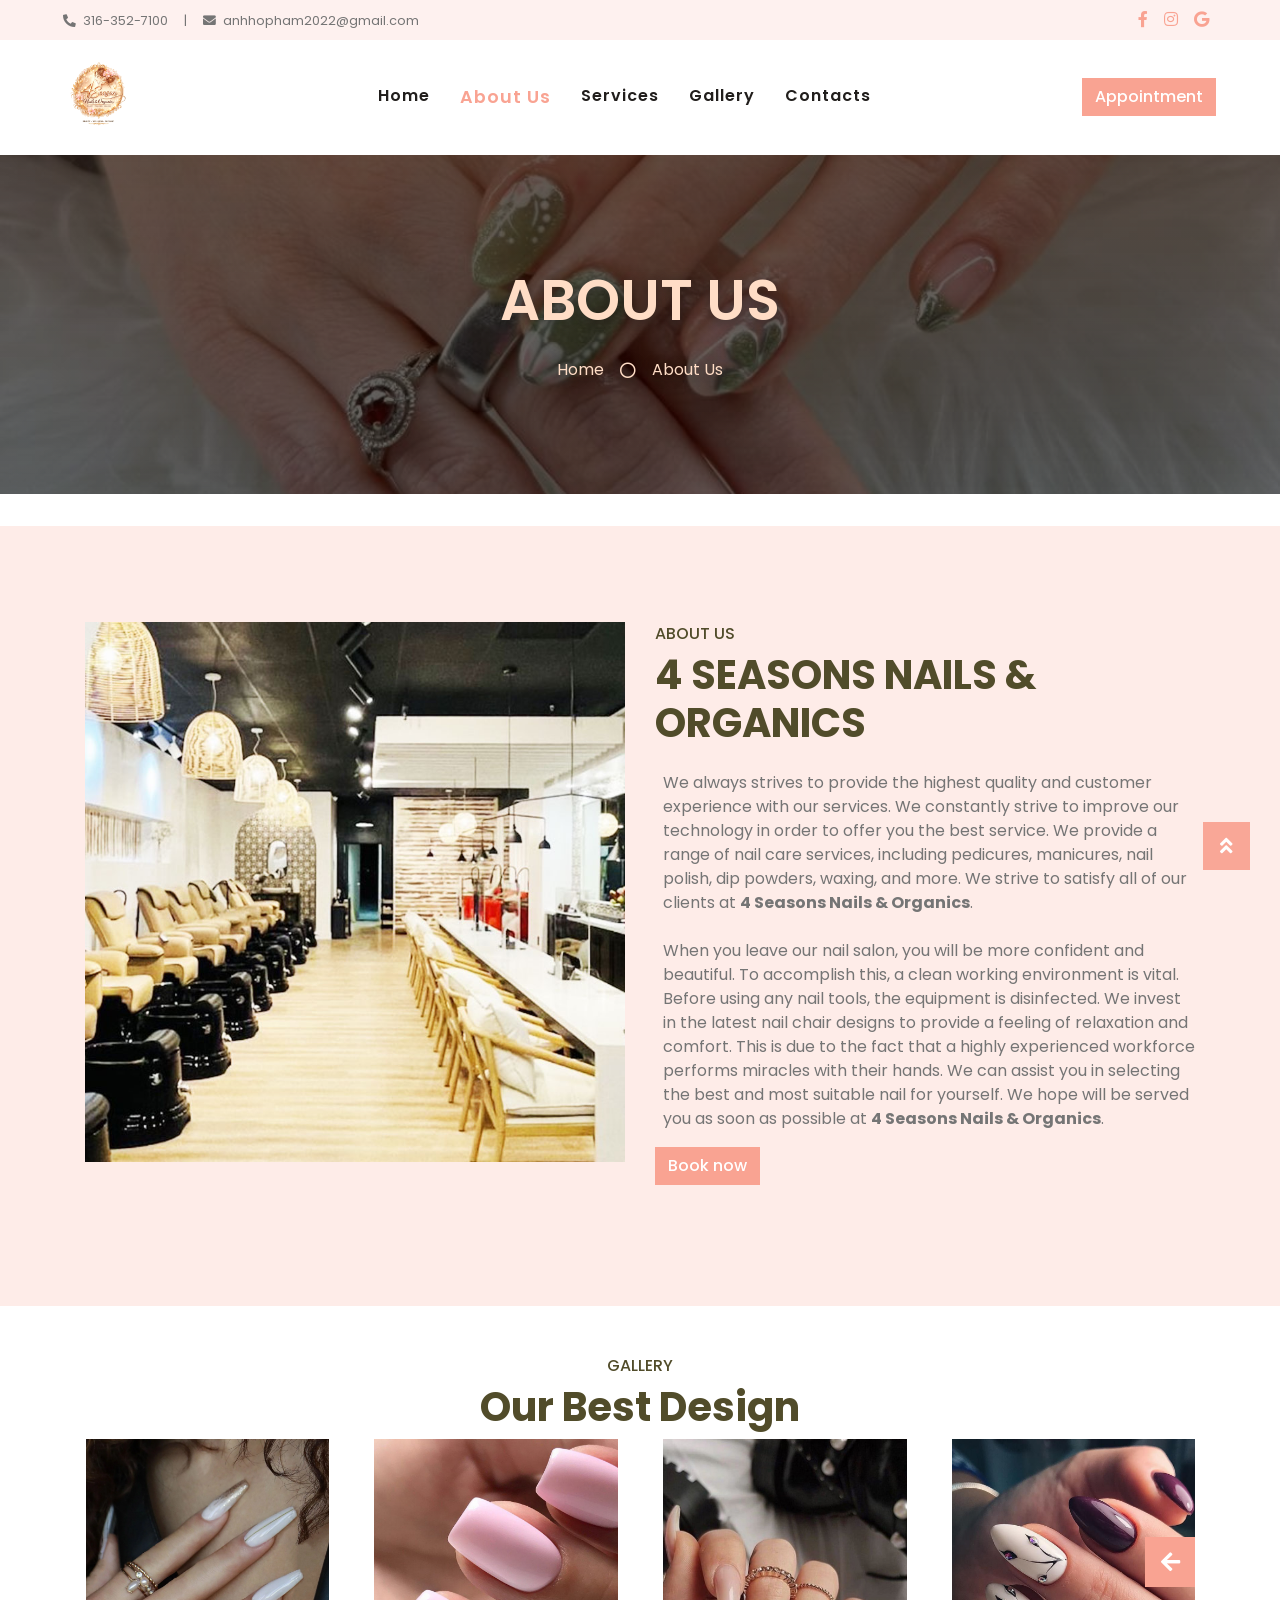
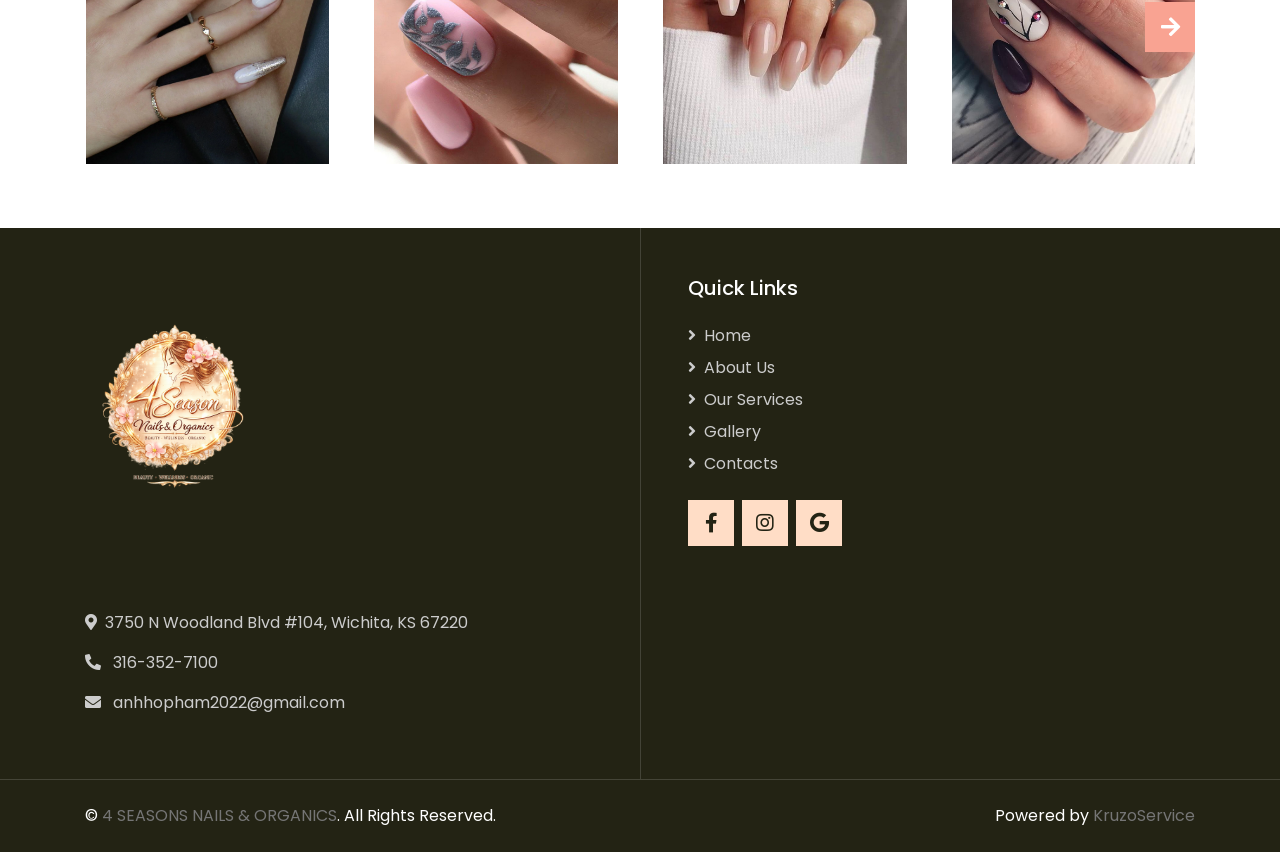
<file: about.html>
<!doctype html>
<html lang="en">
  <head>
    <meta charset="utf-8" />
    <meta content="width=device-width, initial-scale=1.0" name="viewport" />
    <meta name="viewport" content="width=device-width, initial-scale=1" />
    <meta
      name="description"
      content="Our salon takes pride in providing our valued customers all good services and customer service satisfaction. At 4 SEASONS NAILS & ORGANICS, a wide choice is provided to customers, you can use any services that you like. All of our services are at decent prices, so there is no hesitation when you use one or even more services at our salon."
    />
    <meta
      name="keyword"
      content="4 seasons Nnils & organics near me, best 4 seasons Nnils & organics in , 4 SEASONS NAILS & ORGANICS, 4 SEASONS NAILS & ORGANICS in , luxury nails, best nails color, nails spa, 4 seasons Nnils & organics, nails bar, perfect nail, nails polish, gel polish, best nail color, nails spa near me, pedicure near me"
    />
    <meta
      name="author"
      content="4 SEASONS NAILS & ORGANICS | Top 4 Seasons Nails & Organics in"
    />
    <title>4 Season Nails and Organics</title>

    <!-- Favicon -->
    <link
      href="assets/images/Lldw-template-01-logo-71dad4e1ee.png"
      rel="icon"
    />

    <!-- Google Web Fonts -->
    <link rel="preconnect" href="https://fonts.gstatic.com" />
    <link
      href="https://fonts.googleapis.com/css2?family=Poppins:wght@400;500;600;700&amp;display=swap"
      rel="stylesheet"
    />

    <!-- Font Awesome -->
    <link
      href="https://cdnjs.cloudflare.com/ajax/libs/font-awesome/5.10.0/css/all.min.css"
      rel="stylesheet"
    />
    <link rel="preconnect" href="https://fonts.googleapis.com" />
    <link rel="preconnect" href="https://fonts.gstatic.com" crossorigin="" />
    <link
      href="https://fonts.googleapis.com/css2?family=Arsenal&amp;family=Lora&amp;family=Roboto:wght@100&amp;display=swap"
      rel="stylesheet"
    />

    <!-- Libraries Stylesheet -->
    <link href="assets/css/animate.min-1943c78119.css" rel="stylesheet" />
    <link href="assets/css/owl.carousel.min-d1cb39de26.css" rel="stylesheet" />
    <link
      href="assets/css/tempusdominus-bootstrap-4.min-32be441ca2.css"
      rel="stylesheet"
    />

    <!-- Customized Bootstrap Stylesheet -->
    <link href="assets/css/style-3c3a2e08fd.css" rel="stylesheet" />

    <style>
      .bg-jumbotron {
        background:
          linear-gradient(rgba(33, 16, 5, 0.7), rgba(0, 0, 0, 0.6)),
          url(assets/images/carousel-3-c31c34a49d.jpg),
          no-repeat center center;
        background-size: cover;
        background-position: 50% 50%;
      }
    </style>

    <!-- Google Tag Manager -->

    <!-- End Google Tag Manager -->
  </head>

  <body>
    <!-- Google Tag Manager (noscript) -->

    <!-- End Google Tag Manager (noscript) -->

    <!-- Topbar Start -->
    <div class="container-fluid bg-light d-none d-lg-block">
      <div class="row py-2 px-lg-5">
        <div class="col-lg-6 text-left mb-2 mb-lg-0">
          <div class="d-inline-flex align-items-center text-decoration-none">
            <small>
              <a class="text-decoration-none" href="tel:+13163527100">
                <i class="fa fa-phone-alt mr-1"></i>
                <span>316-352-7100</span>
              </a>
            </small>
            <small class="px-3">|</small>
            <small>
              <a
                class="text-decoration-none"
                href="mailto:anhhopham2022@gmail.com"
              >
                <i class="fa fa-envelope mr-1"></i>
                <span>anhhopham2022@gmail.com</span>
              </a>
            </small>
          </div>
        </div>
        <div class="col-lg-6 text-right">
          <div class="d-inline-flex align-items-center">
            <a
              class="text-primary px-2"
              href="https://www.facebook.com/profile.php?id=100089316094205"
              target="_blank"
            >
              <i class="fab fa-facebook-f"></i>
            </a>
            <a
              class="text-primary px-2"
              href="https://www.instagram.com/"
              target="_blank"
            >
              <i class="fab fa-instagram"></i>
            </a>
            <a
              class="text-primary px-2"
              href="https://maps.app.goo.gl/WpdBURtZayPbaF1h8"
              target="_blank"
            >
              <i class="fab fa-google"></i>
            </a>
          </div>
        </div>
      </div>
    </div>
    <!-- Topbar End -->

    <!-- Navbar Start -->
    <div class="container-fluid p-0 sticky-top">
      <nav
        class="navbar navbar-expand-lg bg-white navbar-light py-lg-0 px-lg-5"
      >
        <a href="index.html" class="navbar-brand ml-lg-3">
          <img
            class="img-logo"
            src="assets/images/Lldw-template-01-logo-71dad4e1ee.png"
            alt="4 Season Nails and Organics"
            style="height: auto; width: 70px; display: block;"
          />
        </a>
        <button
          type="button"
          class="navbar-toggler"
          data-toggle="collapse"
          data-target="#navbarCollapse"
        >
          <span class="navbar-toggler-icon"></span>
        </button>
        <div
          class="collapse navbar-collapse justify-content-between px-lg-3"
          id="navbarCollapse"
        >
          <div class="navbar-nav m-auto py-0">
            <a href="index.html" class="nav-item nav-link">Home</a>
            <a href="about.html" class="nav-item nav-link active">About Us</a>
            <a href="services.html" class="nav-item nav-link">Services</a>
            <a href="gallery.html" class="nav-item nav-link">Gallery</a>

            <a href="contact.html" class="nav-item nav-link">Contacts</a>
          </div>
          <a href="" target="_blank" class="btn btn-primary d-lg-block color"
            >Appointment</a
          >
        </div>
      </nav>
    </div>
    <!-- Navbar End -->

    <!-- Header Start -->
    <div class="jumbotron jumbotron-fluid bg-jumbotron">
      <div class="container text-center py-5">
        <h3 class="text-yellow display-4 mb-4">ABOUT US</h3>
        <div class="d-inline-flex align-items-center text-white">
          <p class="m-0">
            <a class="text-yellow link-a" href="index.html">Home</a>
          </p>
          <i class="far fa-circle px-3 text-yellow"></i>
          <p class="m-0 text-yellow">About Us</p>
        </div>
      </div>
    </div>
    <!-- Header End -->

    <!-- About Start -->
    <div class="container-fluid about bg-green py-5">
      <div class="container py-5">
        <div class="row">
          <div class="col-lg-6 pb-5 pb-lg-0">
            <img
              class="img-fluid w-100"
              src="assets/images/about-718412f49d.jpg"
              alt="4 SEASONS NAILS & ORGANICS"
            />
          </div>
          <div class="col-lg-6">
            <h6 class="d-inline-block title">About Us</h6>
            <h1 class="mb-4">4 SEASONS NAILS & ORGANICS</h1>
            <p class="pl-2">
              We always strives to provide the highest quality and customer
              experience with our services. We constantly strive to improve our
              technology in order to offer you the best service. We provide a
              range of nail care services, including pedicures, manicures, nail
              polish, dip powders, waxing, and more. We strive to satisfy all of
              our clients at <b>4 Seasons Nails & Organics</b>. <br /><br />
              When you leave our nail salon, you will be more confident and
              beautiful. To accomplish this, a clean working environment is
              vital. Before using any nail tools, the equipment is disinfected.
              We invest in the latest nail chair designs to provide a feeling of
              relaxation and comfort. This is due to the fact that a highly
              experienced workforce performs miracles with their hands. We can
              assist you in selecting the best and most suitable nail for
              yourself. We hope will be served you as soon as possible at
              <b>4 Seasons Nails & Organics</b>.
            </p>

            <div class="w-50">
              <a href="" target="_blank" class="btn btn-primary color"
                >Book now</a
              >
            </div>
          </div>
        </div>
      </div>
    </div>
    <!-- About End -->

    <!-- Gallery -->
    <div class="container-fluid py-5 gallery">
      <div class="container pb-3">
        <div class="row mx-0 justify-content-center text-center">
          <div class="col-lg-6">
            <h6 class="d-inline-block title">Gallery</h6>
            <h1>Our Best Design</h1>
          </div>
        </div>
        <div class="owl-carousel team-carousel position-relative">
            <div class="team-item">
                                          <div class="position-relative overflow-hidden">
                                            <img
                                              class="img-fluid w-100"
                                              src="assets/images/gallery-mau-01-25c9af351a.jpg"
                                              alt="4 SEASONS NAILS & ORGANICS"
                                            />
                                            <div class="team-overlay">
                                              <div
                                                class="d-flex align-items-center justify-content-start"
                                              >
                                                <a
                                                  class="btn btn-light btn-square mx-1"
                                                  href="https://www.facebook.com/profile.php?id=100089316094205"
                                                  target="_blank"
                                                  ><i class="fab fa-facebook-f"></i
                                                ></a>
                                                <a
                                                  class="btn btn-light btn-square mx-1"
                                                  href="https://www.instagram.com/"
                                                  target="_blank"
                                                  ><i class="fab fa-instagram"></i
                                                ></a>
                                                <a
                                                  class="btn btn-light btn-square mx-1"
                                                  href="https://maps.app.goo.gl/WpdBURtZayPbaF1h8"
                                                  target="_blank"
                                                  ><i class="fab fa-google"></i
                                                ></a>
                                              </div>
                                            </div>
                                          </div>
                                        </div>
            <div class="team-item">
                                          <div class="position-relative overflow-hidden">
                                            <img
                                              class="img-fluid w-100"
                                              src="assets/images/gallery-mau-02-baa023272d.jpg"
                                              alt="4 SEASONS NAILS & ORGANICS"
                                            />
                                            <div class="team-overlay">
                                              <div
                                                class="d-flex align-items-center justify-content-start"
                                              >
                                                <a
                                                  class="btn btn-light btn-square mx-1"
                                                  href="https://www.facebook.com/profile.php?id=100089316094205"
                                                  target="_blank"
                                                  ><i class="fab fa-facebook-f"></i
                                                ></a>
                                                <a
                                                  class="btn btn-light btn-square mx-1"
                                                  href="https://www.instagram.com/"
                                                  target="_blank"
                                                  ><i class="fab fa-instagram"></i
                                                ></a>
                                                <a
                                                  class="btn btn-light btn-square mx-1"
                                                  href="https://maps.app.goo.gl/WpdBURtZayPbaF1h8"
                                                  target="_blank"
                                                  ><i class="fab fa-google"></i
                                                ></a>
                                              </div>
                                            </div>
                                          </div>
                                        </div>
            <div class="team-item">
                                          <div class="position-relative overflow-hidden">
                                            <img
                                              class="img-fluid w-100"
                                              src="assets/images/gallery-mau-03-bd183f20a9.jpg"
                                              alt="4 SEASONS NAILS & ORGANICS"
                                            />
                                            <div class="team-overlay">
                                              <div
                                                class="d-flex align-items-center justify-content-start"
                                              >
                                                <a
                                                  class="btn btn-light btn-square mx-1"
                                                  href="https://www.facebook.com/profile.php?id=100089316094205"
                                                  target="_blank"
                                                  ><i class="fab fa-facebook-f"></i
                                                ></a>
                                                <a
                                                  class="btn btn-light btn-square mx-1"
                                                  href="https://www.instagram.com/"
                                                  target="_blank"
                                                  ><i class="fab fa-instagram"></i
                                                ></a>
                                                <a
                                                  class="btn btn-light btn-square mx-1"
                                                  href="https://maps.app.goo.gl/WpdBURtZayPbaF1h8"
                                                  target="_blank"
                                                  ><i class="fab fa-google"></i
                                                ></a>
                                              </div>
                                            </div>
                                          </div>
                                        </div>
            <div class="team-item">
                                          <div class="position-relative overflow-hidden">
                                            <img
                                              class="img-fluid w-100"
                                              src="assets/images/gallery-mau-04-37c12846cf.jpg"
                                              alt="4 SEASONS NAILS & ORGANICS"
                                            />
                                            <div class="team-overlay">
                                              <div
                                                class="d-flex align-items-center justify-content-start"
                                              >
                                                <a
                                                  class="btn btn-light btn-square mx-1"
                                                  href="https://www.facebook.com/profile.php?id=100089316094205"
                                                  target="_blank"
                                                  ><i class="fab fa-facebook-f"></i
                                                ></a>
                                                <a
                                                  class="btn btn-light btn-square mx-1"
                                                  href="https://www.instagram.com/"
                                                  target="_blank"
                                                  ><i class="fab fa-instagram"></i
                                                ></a>
                                                <a
                                                  class="btn btn-light btn-square mx-1"
                                                  href="https://maps.app.goo.gl/WpdBURtZayPbaF1h8"
                                                  target="_blank"
                                                  ><i class="fab fa-google"></i
                                                ></a>
                                              </div>
                                            </div>
                                          </div>
                                        </div>
            <div class="team-item">
                                          <div class="position-relative overflow-hidden">
                                            <img
                                              class="img-fluid w-100"
                                              src="assets/images/gallery-mau-05-667c1fe458.jpg"
                                              alt="4 SEASONS NAILS & ORGANICS"
                                            />
                                            <div class="team-overlay">
                                              <div
                                                class="d-flex align-items-center justify-content-start"
                                              >
                                                <a
                                                  class="btn btn-light btn-square mx-1"
                                                  href="https://www.facebook.com/profile.php?id=100089316094205"
                                                  target="_blank"
                                                  ><i class="fab fa-facebook-f"></i
                                                ></a>
                                                <a
                                                  class="btn btn-light btn-square mx-1"
                                                  href="https://www.instagram.com/"
                                                  target="_blank"
                                                  ><i class="fab fa-instagram"></i
                                                ></a>
                                                <a
                                                  class="btn btn-light btn-square mx-1"
                                                  href="https://maps.app.goo.gl/WpdBURtZayPbaF1h8"
                                                  target="_blank"
                                                  ><i class="fab fa-google"></i
                                                ></a>
                                              </div>
                                            </div>
                                          </div>
                                        </div>
            <div class="team-item">
                                          <div class="position-relative overflow-hidden">
                                            <img
                                              class="img-fluid w-100"
                                              src="assets/images/gallery-mau-06-bd204f2f4c.jpg"
                                              alt="4 SEASONS NAILS & ORGANICS"
                                            />
                                            <div class="team-overlay">
                                              <div
                                                class="d-flex align-items-center justify-content-start"
                                              >
                                                <a
                                                  class="btn btn-light btn-square mx-1"
                                                  href="https://www.facebook.com/profile.php?id=100089316094205"
                                                  target="_blank"
                                                  ><i class="fab fa-facebook-f"></i
                                                ></a>
                                                <a
                                                  class="btn btn-light btn-square mx-1"
                                                  href="https://www.instagram.com/"
                                                  target="_blank"
                                                  ><i class="fab fa-instagram"></i
                                                ></a>
                                                <a
                                                  class="btn btn-light btn-square mx-1"
                                                  href="https://maps.app.goo.gl/WpdBURtZayPbaF1h8"
                                                  target="_blank"
                                                  ><i class="fab fa-google"></i
                                                ></a>
                                              </div>
                                            </div>
                                          </div>
                                        </div>
            <div class="team-item">
                                          <div class="position-relative overflow-hidden">
                                            <img
                                              class="img-fluid w-100"
                                              src="assets/images/gallery-mau-07-414ddcb291.jpg"
                                              alt="4 SEASONS NAILS & ORGANICS"
                                            />
                                            <div class="team-overlay">
                                              <div
                                                class="d-flex align-items-center justify-content-start"
                                              >
                                                <a
                                                  class="btn btn-light btn-square mx-1"
                                                  href="https://www.facebook.com/profile.php?id=100089316094205"
                                                  target="_blank"
                                                  ><i class="fab fa-facebook-f"></i
                                                ></a>
                                                <a
                                                  class="btn btn-light btn-square mx-1"
                                                  href="https://www.instagram.com/"
                                                  target="_blank"
                                                  ><i class="fab fa-instagram"></i
                                                ></a>
                                                <a
                                                  class="btn btn-light btn-square mx-1"
                                                  href="https://maps.app.goo.gl/WpdBURtZayPbaF1h8"
                                                  target="_blank"
                                                  ><i class="fab fa-google"></i
                                                ></a>
                                              </div>
                                            </div>
                                          </div>
                                        </div>
            <div class="team-item">
                                          <div class="position-relative overflow-hidden">
                                            <img
                                              class="img-fluid w-100"
                                              src="assets/images/gallery-mau-08-8529091667.jpg"
                                              alt="4 SEASONS NAILS & ORGANICS"
                                            />
                                            <div class="team-overlay">
                                              <div
                                                class="d-flex align-items-center justify-content-start"
                                              >
                                                <a
                                                  class="btn btn-light btn-square mx-1"
                                                  href="https://www.facebook.com/profile.php?id=100089316094205"
                                                  target="_blank"
                                                  ><i class="fab fa-facebook-f"></i
                                                ></a>
                                                <a
                                                  class="btn btn-light btn-square mx-1"
                                                  href="https://www.instagram.com/"
                                                  target="_blank"
                                                  ><i class="fab fa-instagram"></i
                                                ></a>
                                                <a
                                                  class="btn btn-light btn-square mx-1"
                                                  href="https://maps.app.goo.gl/WpdBURtZayPbaF1h8"
                                                  target="_blank"
                                                  ><i class="fab fa-google"></i
                                                ></a>
                                              </div>
                                            </div>
                                          </div>
                                        </div>
            <div class="team-item">
                                          <div class="position-relative overflow-hidden">
                                            <img
                                              class="img-fluid w-100"
                                              src="assets/images/gallery-mau-09-6e731e6824.jpg"
                                              alt="4 SEASONS NAILS & ORGANICS"
                                            />
                                            <div class="team-overlay">
                                              <div
                                                class="d-flex align-items-center justify-content-start"
                                              >
                                                <a
                                                  class="btn btn-light btn-square mx-1"
                                                  href="https://www.facebook.com/profile.php?id=100089316094205"
                                                  target="_blank"
                                                  ><i class="fab fa-facebook-f"></i
                                                ></a>
                                                <a
                                                  class="btn btn-light btn-square mx-1"
                                                  href="https://www.instagram.com/"
                                                  target="_blank"
                                                  ><i class="fab fa-instagram"></i
                                                ></a>
                                                <a
                                                  class="btn btn-light btn-square mx-1"
                                                  href="https://maps.app.goo.gl/WpdBURtZayPbaF1h8"
                                                  target="_blank"
                                                  ><i class="fab fa-google"></i
                                                ></a>
                                              </div>
                                            </div>
                                          </div>
                                        </div>
            <div class="team-item">
                                          <div class="position-relative overflow-hidden">
                                            <img
                                              class="img-fluid w-100"
                                              src="assets/images/gallery-mau-10-0353a0100d.jpg"
                                              alt="4 SEASONS NAILS & ORGANICS"
                                            />
                                            <div class="team-overlay">
                                              <div
                                                class="d-flex align-items-center justify-content-start"
                                              >
                                                <a
                                                  class="btn btn-light btn-square mx-1"
                                                  href="https://www.facebook.com/profile.php?id=100089316094205"
                                                  target="_blank"
                                                  ><i class="fab fa-facebook-f"></i
                                                ></a>
                                                <a
                                                  class="btn btn-light btn-square mx-1"
                                                  href="https://www.instagram.com/"
                                                  target="_blank"
                                                  ><i class="fab fa-instagram"></i
                                                ></a>
                                                <a
                                                  class="btn btn-light btn-square mx-1"
                                                  href="https://maps.app.goo.gl/WpdBURtZayPbaF1h8"
                                                  target="_blank"
                                                  ><i class="fab fa-google"></i
                                                ></a>
                                              </div>
                                            </div>
                                          </div>
                                        </div>
            <div class="team-item">
                                          <div class="position-relative overflow-hidden">
                                            <img
                                              class="img-fluid w-100"
                                              src="assets/images/gallery-mau-11-cff9d1a79d.jpg"
                                              alt="4 SEASONS NAILS & ORGANICS"
                                            />
                                            <div class="team-overlay">
                                              <div
                                                class="d-flex align-items-center justify-content-start"
                                              >
                                                <a
                                                  class="btn btn-light btn-square mx-1"
                                                  href="https://www.facebook.com/profile.php?id=100089316094205"
                                                  target="_blank"
                                                  ><i class="fab fa-facebook-f"></i
                                                ></a>
                                                <a
                                                  class="btn btn-light btn-square mx-1"
                                                  href="https://www.instagram.com/"
                                                  target="_blank"
                                                  ><i class="fab fa-instagram"></i
                                                ></a>
                                                <a
                                                  class="btn btn-light btn-square mx-1"
                                                  href="https://maps.app.goo.gl/WpdBURtZayPbaF1h8"
                                                  target="_blank"
                                                  ><i class="fab fa-google"></i
                                                ></a>
                                              </div>
                                            </div>
                                          </div>
                                        </div>
            <div class="team-item">
                                          <div class="position-relative overflow-hidden">
                                            <img
                                              class="img-fluid w-100"
                                              src="assets/images/gallery-mau-12-109c3db738.jpg"
                                              alt="4 SEASONS NAILS & ORGANICS"
                                            />
                                            <div class="team-overlay">
                                              <div
                                                class="d-flex align-items-center justify-content-start"
                                              >
                                                <a
                                                  class="btn btn-light btn-square mx-1"
                                                  href="https://www.facebook.com/profile.php?id=100089316094205"
                                                  target="_blank"
                                                  ><i class="fab fa-facebook-f"></i
                                                ></a>
                                                <a
                                                  class="btn btn-light btn-square mx-1"
                                                  href="https://www.instagram.com/"
                                                  target="_blank"
                                                  ><i class="fab fa-instagram"></i
                                                ></a>
                                                <a
                                                  class="btn btn-light btn-square mx-1"
                                                  href="https://maps.app.goo.gl/WpdBURtZayPbaF1h8"
                                                  target="_blank"
                                                  ><i class="fab fa-google"></i
                                                ></a>
                                              </div>
                                            </div>
                                          </div>
                                        </div>
        </div>
      </div>
    </div>
    <!-- Gallery End -->

    <!-- Footer Start -->
    <div class="footer container-fluid position-relative bg-dark">
      <div class="container pt-5">
        <div class="row">
          <div class="col-lg-6 pr-lg-5 mb-5">
            <a href="index.html" class="navbar-brand">
              <img
                class="mb-5 logo-footer"
                src="assets/images/Lldw-template-01-logo-71dad4e1ee.png"
                alt="4 Season Nails and Organics"
                style="height: auto; width: 180px; display: block;"
              />
            </a>
            <p>
              <i class="fa fa-map-marker-alt mr-2"></i
              ><span>3750 N Woodland Blvd #104, Wichita, KS 67220</span>
            </p>
            <p>
              <i class="fa fa-phone-alt mr-2"></i>
              <a class="phone" href="tel:+13163527100">316-352-7100</a>
            </p>
            <p>
              <i class="fa fa-envelope mr-2"></i>
              <a href="mailto:anhhopham2022@gmail.com"
                >anhhopham2022@gmail.com</a
              >
            </p>
          </div>
          <div class="col-lg-6 pl-lg-5">
            <div class="row">
              <div class="col-sm-6 mb-5">
                <h5 class="mb-4">Quick Links</h5>
                <div class="d-flex flex-column justify-content-start">
                  <a class="text-smoke mb-2" href="index.html"
                    ><i class="fa fa-angle-right mr-2"></i>Home</a
                  >
                  <a class="text-smoke mb-2" href="about.html"
                    ><i class="fa fa-angle-right mr-2"></i>About Us</a
                  >
                  <a class="text-smoke mb-2" href="services.html"
                    ><i class="fa fa-angle-right mr-2"></i>Our Services</a
                  >
                  <a class="text-smoke mb-2" href="gallery.html"
                    ><i class="fa fa-angle-right mr-2"></i>Gallery</a
                  >
                  <a class="text-smoke" href="contact.html"
                    ><i class="fa fa-angle-right mr-2"></i>Contacts</a
                  >
                </div>
                <div class="d-flex justify-content-start mt-4">
                  <a
                    class="btn btn-lg btn-icon btn-lg-square mr-2"
                    href="https://www.facebook.com/profile.php?id=100089316094205"
                    target="_blank"
                    ><i class="fab fa-facebook-f"></i
                  ></a>
                  <a
                    class="btn btn-lg btn-icon btn-lg-square mr-2"
                    href="https://www.instagram.com/"
                    target="_blank"
                    ><i class="fab fa-instagram"></i
                  ></a>
                  <a
                    class="btn btn-lg btn-icon btn-lg-square"
                    href="https://maps.app.goo.gl/WpdBURtZayPbaF1h8"
                    target="_blank"
                    ><i class="fab fa-google"></i
                  ></a>
                </div>
              </div>
            </div>
          </div>
        </div>
      </div>
    </div>
    <div class="container-fluid text-light py-4 deep-footer">
      <div class="container">
        <div class="row">
          <div class="col-md-6 text-center text-md-left mb-3 mb-md-0">
            <p class="m-0 text-white">
              ©
              <a href="index.html" class="text-decoration-none"
                >4 SEASONS NAILS & ORGANICS</a
              >. All Rights Reserved.
            </p>
          </div>
          <div class="col-md-6 text-center text-md-right">
            <p class="m-0 text-white">
              Powered by
              <a
                href="https://www.kruzoservice.com/"
                class="text-decoration-none"
                >KruzoService</a
              >
            </p>
          </div>
        </div>
      </div>
    </div>
    <!-- Footer End -->

    <!-- Back to Top -->

    <a href="#" class="btn btn-lg btn-primary back-to-top" style="display: none"
      ><i class="fa fa-angle-double-up"></i
    ></a>

    <!-- JavaScript Libraries -->
    <script src="https://code.jquery.com/jquery-3.4.1.min.js"></script>
    <script src="https://stackpath.bootstrapcdn.com/bootstrap/4.4.1/js/bootstrap.bundle.min.js"></script>
    <script src="assets/js/easing.min-97b5c9e64c.js"></script>
    <script src="assets/js/waypoints.min-d283c86a29.js"></script>
    <script src="assets/js/counterup.min-5cdf131d4a.js"></script>
    <script src="assets/js/owl.carousel.min-71b1d0af87.js"></script>
    <script src="assets/js/moment.min-f36c6838a3.js"></script>
    <script src="assets/js/moment-timezone.min-0095cbeb69.js"></script>
    <script src="assets/js/tempusdominus-bootstrap-4.min-c29bbfb0f4.js"></script>

    <!-- Contact Javascript File -->
    <script src="assets/js/jqBootstrapValidation.min-dc59aba874.js"></script>
    <script src="assets/js/contact-a207ac25de.js"></script>

    <!-- Template Javascript -->
    <script src="assets/js/main-9e578ea44d.js"></script>
</body>
</html>
</file>
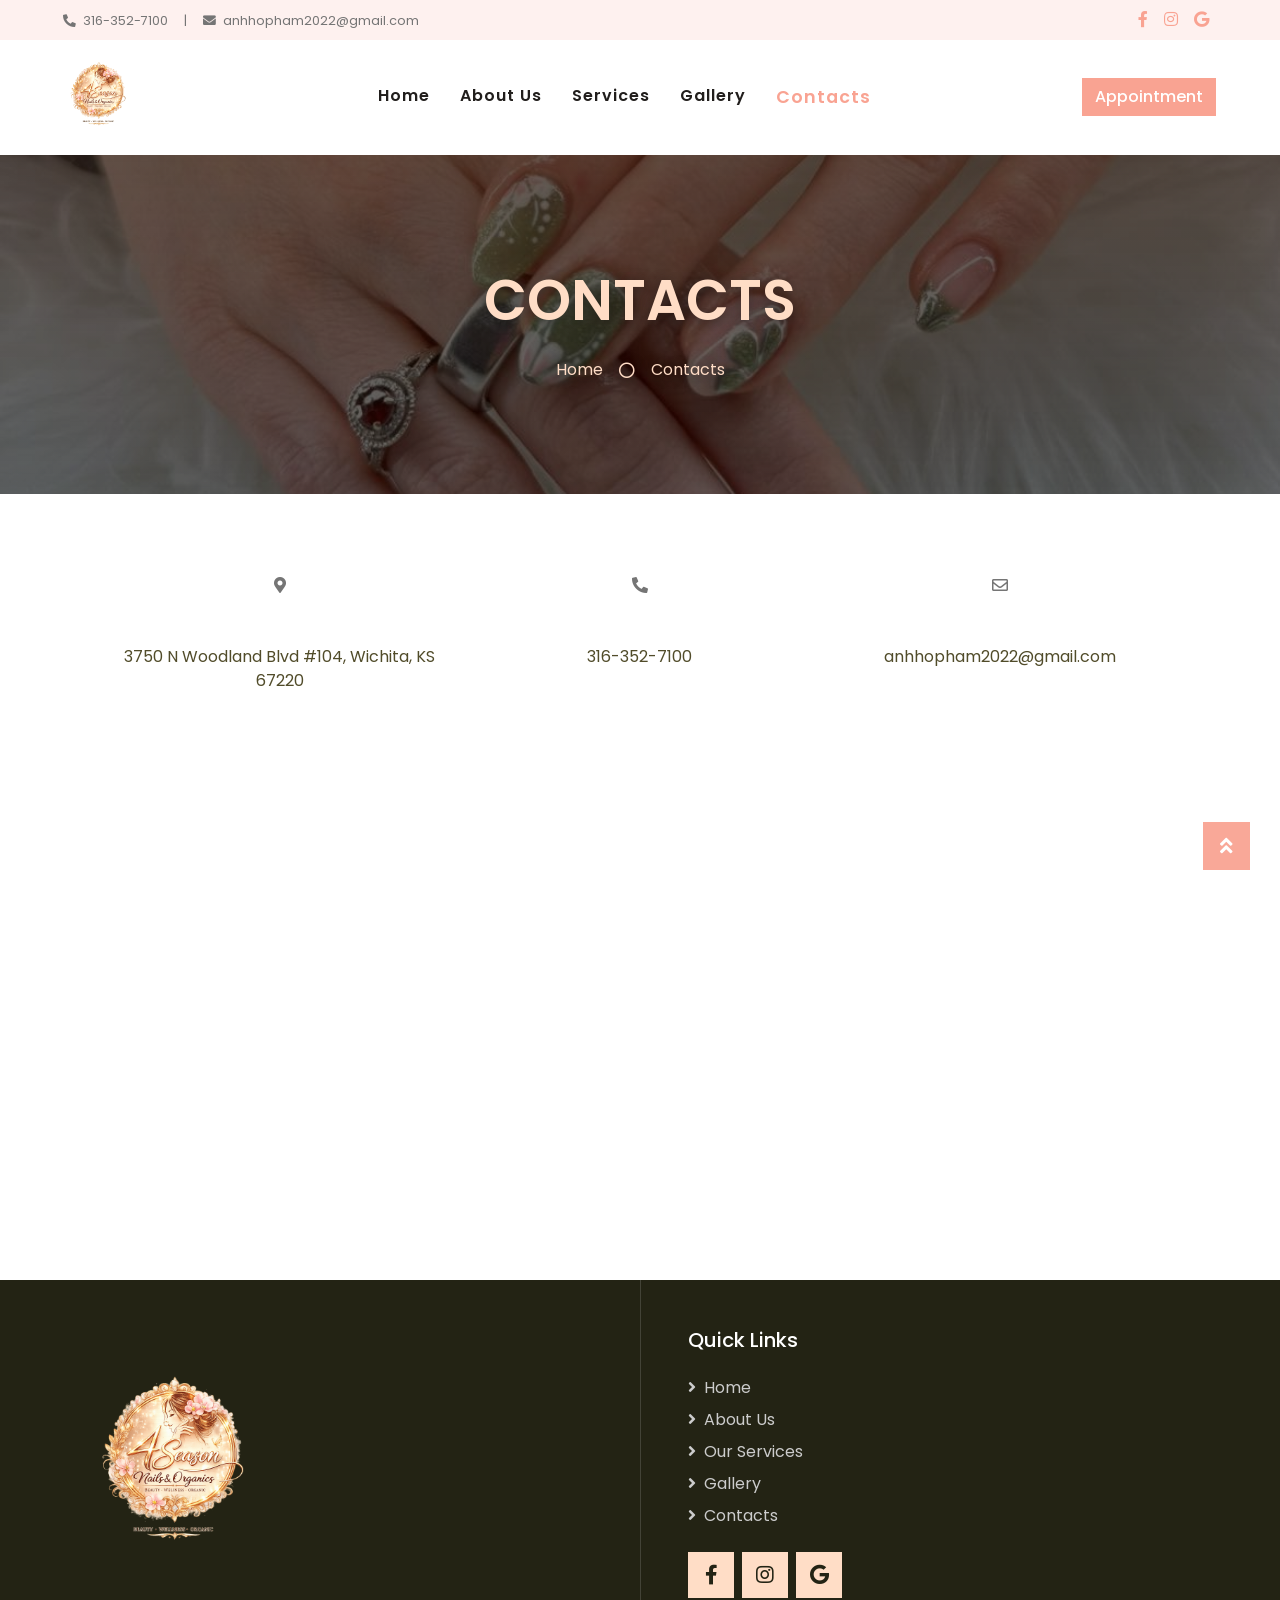
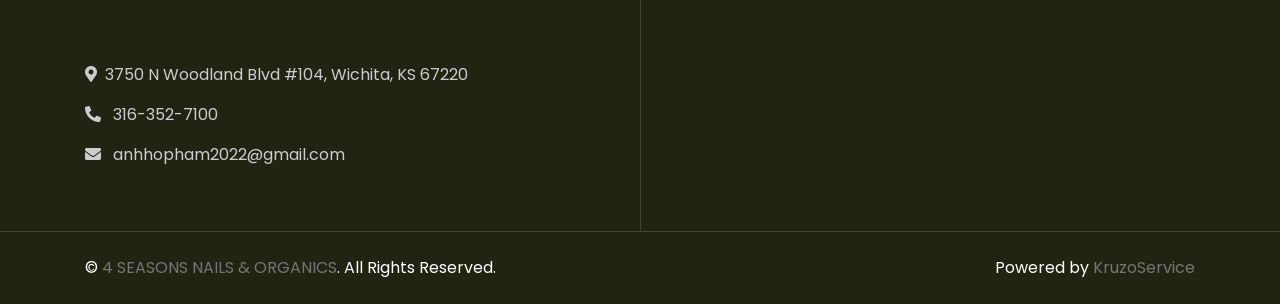
<file: contact.html>
<!DOCTYPE html><html lang="en"><head>
        <meta charset="utf-8">
        <meta content="width=device-width, initial-scale=1.0" name="viewport">
        <meta name="viewport" content="width=device-width, initial-scale=1">
        <meta name="description"
            content="Our salon takes pride in providing our valued customers all good services and customer service satisfaction. At 4 SEASONS NAILS & ORGANICS, a wide choice is provided to customers, you can use any services that you like. All of our services are at decent prices, so there is no hesitation when you use one or even more services at our salon.">
        <meta name="keyword"
            content="4 seasons Nnils & organics near me, best 4 seasons Nnils & organics in , 4 SEASONS NAILS & ORGANICS, 4 SEASONS NAILS & ORGANICS in , luxury nails, best nails color, nails spa, 4 seasons Nnils & organics, nails bar, perfect nail, nails polish, gel polish, best nail color, nails spa near me, pedicure near me">
        <meta name="author"
            content="4 SEASONS NAILS & ORGANICS | Top 4 Seasons Nails & Organics in">
        <title>4 Season Nails and Organics</title>

        <!-- Favicon -->
        <link href="assets/images/Lldw-template-01-logo-71dad4e1ee.png"
            rel="icon">

        <!-- Google Web Fonts -->
        <link rel="preconnect" href="https://fonts.gstatic.com">
        <link
            href="https://fonts.googleapis.com/css2?family=Poppins:wght@400;500;600;700&amp;display=swap"
            rel="stylesheet">

        <!-- Font Awesome -->
        <link
            href="https://cdnjs.cloudflare.com/ajax/libs/font-awesome/5.10.0/css/all.min.css"
            rel="stylesheet">
        <link rel="preconnect" href="https://fonts.googleapis.com">
        <link rel="preconnect" href="https://fonts.gstatic.com" crossorigin>
        <link
            href="https://fonts.googleapis.com/css2?family=Arsenal&amp;family=Lora&amp;family=Roboto:wght@100&amp;display=swap"
            rel="stylesheet">

        <!-- Libraries Stylesheet -->
        <link href="assets/css/animate.min-1943c78119.css" rel="stylesheet">
        <link href="assets/css/owl.carousel.min-d1cb39de26.css"
            rel="stylesheet">
        <link href="assets/css/tempusdominus-bootstrap-4.min-32be441ca2.css"
            rel="stylesheet">

        <!-- Customized Bootstrap Stylesheet -->
        <link href="assets/css/style-3c3a2e08fd.css" rel="stylesheet">

        <style>	
		.bg-jumbotron {
		  background: linear-gradient(rgba(33, 16, 5, 0.7), rgba(0, 0, 0, 0.6)), url(assets/images/carousel-3-c31c34a49d.jpg), no-repeat center center;
		  background-size: cover;
		  background-position: 50% 50%;
		}
    </style>

        <!-- Google Tag Manager -->

        <!-- End Google Tag Manager -->
    </head>

    <body>
        <!-- Google Tag Manager (noscript) -->

        <!-- End Google Tag Manager (noscript) -->

        <!-- Topbar Start -->
        <div class="container-fluid bg-light d-none d-lg-block">
            <div class="row py-2 px-lg-5">
                <div class="col-lg-6 text-left mb-2 mb-lg-0">
                    <div
                        class="d-inline-flex align-items-center text-decoration-none">
                        <small>
                            <a class="text-decoration-none"
                                href="tel:+13163527100">
                                <i class="fa fa-phone-alt mr-1"></i>
                                <span>316-352-7100</span>
                            </a>
                        </small>
                        <small class="px-3">|</small>
                        <small>
                            <a class="text-decoration-none"
                                href="mailto:anhhopham2022@gmail.com">
                                <i class="fa fa-envelope mr-1"></i>
                                <span>anhhopham2022@gmail.com</span>
                            </a>
                        </small>
                    </div>
                </div>
                <div class="col-lg-6 text-right">
                    <div class="d-inline-flex align-items-center">
                        <a class="text-primary px-2"
                            href="https://www.facebook.com/profile.php?id=100089316094205"
                            target="_blank">
                            <i class="fab fa-facebook-f"></i>
                        </a>
                        <a class="text-primary px-2"
                            href="https://www.instagram.com/" target="_blank">
                            <i class="fab fa-instagram"></i>
                        </a>
                        <a class="text-primary px-2"
                            href="https://maps.app.goo.gl/WpdBURtZayPbaF1h8"
                            target="_blank">
                            <i class="fab fa-google"></i>
                        </a>
                    </div>
                </div>
            </div>
        </div>
        <!-- Topbar End -->

        <!-- Navbar Start -->
        <div class="container-fluid p-0 sticky-top">
            <nav
                class="navbar navbar-expand-lg bg-white navbar-light py-lg-0 px-lg-5">
                <a href="index.html" class="navbar-brand ml-lg-3">
                    <img class="img-logo"
                        src="assets/images/Lldw-template-01-logo-71dad4e1ee.png"
                        alt="4 Season Nails and Organics"
                        style="height: auto; width: 70px; display: block;">
                </a>
                <button type="button" class="navbar-toggler"
                    data-toggle="collapse" data-target="#navbarCollapse">
                    <span class="navbar-toggler-icon"></span>
                </button>
                <div
                    class="collapse navbar-collapse justify-content-between px-lg-3"
                    id="navbarCollapse">
                    <div class="navbar-nav m-auto py-0">
                        <a href="index.html" class="nav-item nav-link">Home</a>
                        <a href="about.html" class="nav-item nav-link">About
                            Us</a>
                        <a href="services.html"
                            class="nav-item nav-link">Services</a>
                        <a href="gallery.html"
                            class="nav-item nav-link">Gallery</a>

                        <a href="contact.html"
                            class="nav-item nav-link active">Contacts</a>
                    </div>
                    <a href target="_blank"
                        class="btn btn-primary d-lg-block color">Appointment</a>

                </div>
            </nav>
        </div>
        <!-- Navbar End -->

        <!-- Header Start -->
        <div class="jumbotron jumbotron-fluid bg-jumbotron">
            <div class="container text-center py-5">
                <h3 class="text-yellow display-4 mb-4">CONTACTS</h3>
                <div class="d-inline-flex align-items-center text-white">
                    <p class="m-0">
                        <a class="text-yellow link-a" href="index.html">Home</a>
                    </p>
                    <i class="far fa-circle px-3 text-yellow"></i>
                    <p class="m-0 text-yellow">Contacts</p>
                </div>
            </div>
        </div>
        <!-- Header End -->

        <!-- Contact Start -->
        <div class="container-fluid py-5">
            <div class="container">
                <div class="row">
                    <div class="col-12">
                        <div class="row col py-10"
                            style="text-align: center; margin: auto">
                            <div class="col-md-4 contact-item">
                                <i class="fa fa-map-marker-alt"></i>
                                <div class="contact-text">
                                    <h2>Location</h2>
                                    <p class="address">3750 N Woodland Blvd
                                        #104, Wichita, KS 67220</p>
                                </div>
                            </div>
                            <div class="col-md-4 contact-item pb-3">
                                <i class="fa fa-phone-alt"></i>
                                <div class="contact-text">
                                    <h2>Phone</h2>
                                    <a class="text-decoration-none phone"
                                        href="tel:+13163527100">316-352-7100</a><br>
                                    <!-- <span th:if="${dataObj.info.salon.phone2 != ''}">/</span> -->

                                </div>
                            </div><br>
                            <div class="col-md-4 contact-item">
                                <i class="far fa-envelope"></i>
                                <div class="contact-text">
                                    <h2>Email</h2>
                                    <a class="text-decoration-none email"
                                        href="mailto:anhhopham2022@gmail.com"
                                        data-email>anhhopham2022@gmail.com</a>
                                </div>
                            </div>
                        </div>
                    </div>
                    <div class="col-12 mt-3">
                        <iframe class="w-100"
                            src="https://www.google.com/maps/embed?pb=!1m18!1m12!1m3!1d3824.2082663603173!2d-97.2616424!3d37.7510299!2m3!1f0!2f0!3f0!3m2!1i1024!2i768!4f13.1!3m3!1m2!1s0x87bafd5442f19373%3A0x9740ecb7451d5f32!2s4%20Seasons%20Nails%20%26%20Organics!5e1!3m2!1svi!2s!4v1781048824675!5m2!1svi!2s"
                            height="500" frameborder="0" style="border:0;"
                            allowfullscreen aria-hidden="false"
                            tabindex.html="0"></iframe>
                    </div>
                </div>
            </div>
        </div>
        <!-- Contact End -->

        <!-- Footer Start -->
        <div class="footer container-fluid position-relative bg-dark">
            <div class="container pt-5">
                <div class="row">
                    <div class="col-lg-6 pr-lg-5 mb-5">
                        <a href="index.html" class="navbar-brand">
                            <img class="mb-5 logo-footer"
                                src="assets/images/Lldw-template-01-logo-71dad4e1ee.png"
                                alt="4 Season Nails and Organics"
                                style="height: auto; width: 180px; display: block;">
                        </a>
                        <p><i class="fa fa-map-marker-alt mr-2"></i><span>3750 N
                                Woodland Blvd #104, Wichita, KS 67220</span></p>
                        <p>
                            <i class="fa fa-phone-alt mr-2"></i>
                            <a class="phone"
                                href="tel:+13163527100">316-352-7100</a>

                        </p>
                        <p><i class="fa fa-envelope mr-2"></i> <a
                                href="mailto:anhhopham2022@gmail.com">anhhopham2022@gmail.com</a></p>
                    </div>
                    <div class="col-lg-6 pl-lg-5">
                        <div class="row">
                            <div class="col-sm-6 mb-5">
                                <h5 class="mb-4">Quick Links</h5>
                                <div
                                    class="d-flex flex-column justify-content-start">
                                    <a class="text-smoke mb-2"
                                        href="index.html"><i
                                            class="fa fa-angle-right mr-2"></i>Home</a>
                                    <a class="text-smoke mb-2"
                                        href="about.html"><i
                                            class="fa fa-angle-right mr-2"></i>About
                                        Us</a>
                                    <a class="text-smoke mb-2"
                                        href="services.html"><i
                                            class="fa fa-angle-right mr-2"></i>Our
                                        Services</a>
                                    <a class="text-smoke mb-2"
                                        href="gallery.html"><i
                                            class="fa fa-angle-right mr-2"></i>Gallery</a>
                                    <a class="text-smoke" href="contact.html"><i
                                            class="fa fa-angle-right mr-2"></i>Contacts</a>
                                </div>
                                <div class="d-flex justify-content-start mt-4">
                                    <a
                                        class="btn btn-lg btn-icon btn-lg-square mr-2"
                                        href="https://www.facebook.com/profile.php?id=100089316094205"
                                        target="_blank"><i
                                            class="fab fa-facebook-f"></i></a>
                                    <a
                                        class="btn btn-lg btn-icon btn-lg-square mr-2"
                                        href="https://www.instagram.com/"
                                        target="_blank"><i
                                            class="fab fa-instagram"></i></a>
                                    <a
                                        class="btn btn-lg btn-icon btn-lg-square "
                                        href="https://maps.app.goo.gl/WpdBURtZayPbaF1h8"
                                        target="_blank"><i
                                            class="fab fa-google"></i></a>
                                </div>
                            </div>
                        </div>
                    </div>
                </div>
            </div>
        </div>
        <div class="container-fluid text-light py-4 deep-footer">
            <div class="container">
                <div class="row">
                    <div class="col-md-6 text-center text-md-left mb-3 mb-md-0">
                        <p class="m-0 text-white">© <a href="index.html"
                                class="text-decoration-none">4 SEASONS NAILS &
                                ORGANICS</a>. All Rights Reserved.</p>
                    </div>
                    <div class="col-md-6 text-center text-md-right">
                        <p class="m-0 text-white ">Powered by <a
                                href="https://www.kruzoservice.com/"
                                class="text-decoration-none">KruzoService</a></p>
                    </div>
                </div>
            </div>
        </div>
        <!-- Footer End -->

        <!-- Back to Top -->

        <a href="#" class="btn btn-lg btn-primary back-to-top"
            style="display: none;"><i class="fa fa-angle-double-up"></i></a>

        <!-- JavaScript Libraries -->
        <script src="https://code.jquery.com/jquery-3.4.1.min.js"></script>
        <script
            src="https://stackpath.bootstrapcdn.com/bootstrap/4.4.1/js/bootstrap.bundle.min.js"></script>
        <script src="assets/js/easing.min-97b5c9e64c.js"></script>
        <script src="assets/js/waypoints.min-d283c86a29.js"></script>
        <script src="assets/js/counterup.min-5cdf131d4a.js"></script>
        <script src="assets/js/owl.carousel.min-71b1d0af87.js"></script>
        <script src="assets/js/moment.min-f36c6838a3.js"></script>
        <script src="assets/js/moment-timezone.min-0095cbeb69.js"></script>
        <script
            src="assets/js/tempusdominus-bootstrap-4.min-c29bbfb0f4.js"></script>

        <!-- Contact Javascript File -->
        <script
            src="assets/js/jqBootstrapValidation.min-dc59aba874.js"></script>
        <script src="assets/js/contact-a207ac25de.js"></script>

        <!-- Template Javascript -->
        <script src="assets/js/main-9e578ea44d.js"></script>

    </body></html>
</file>
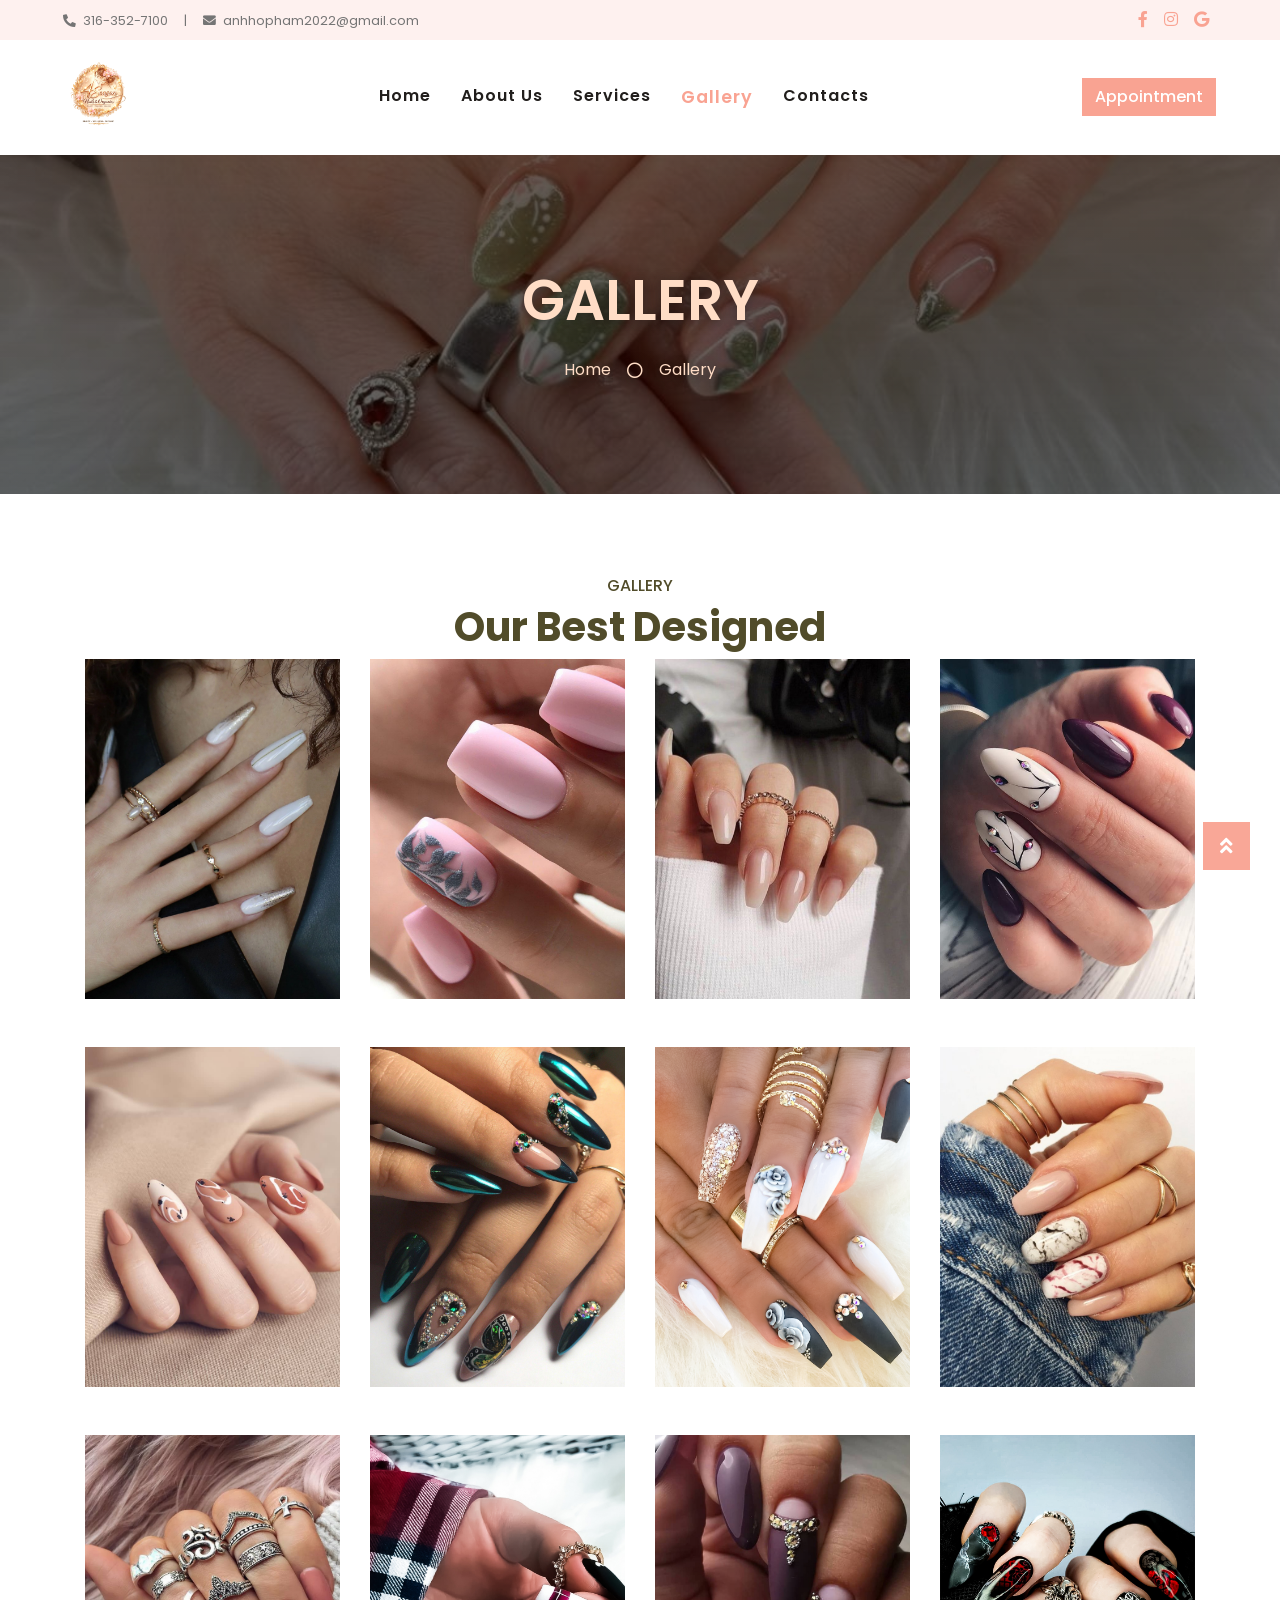
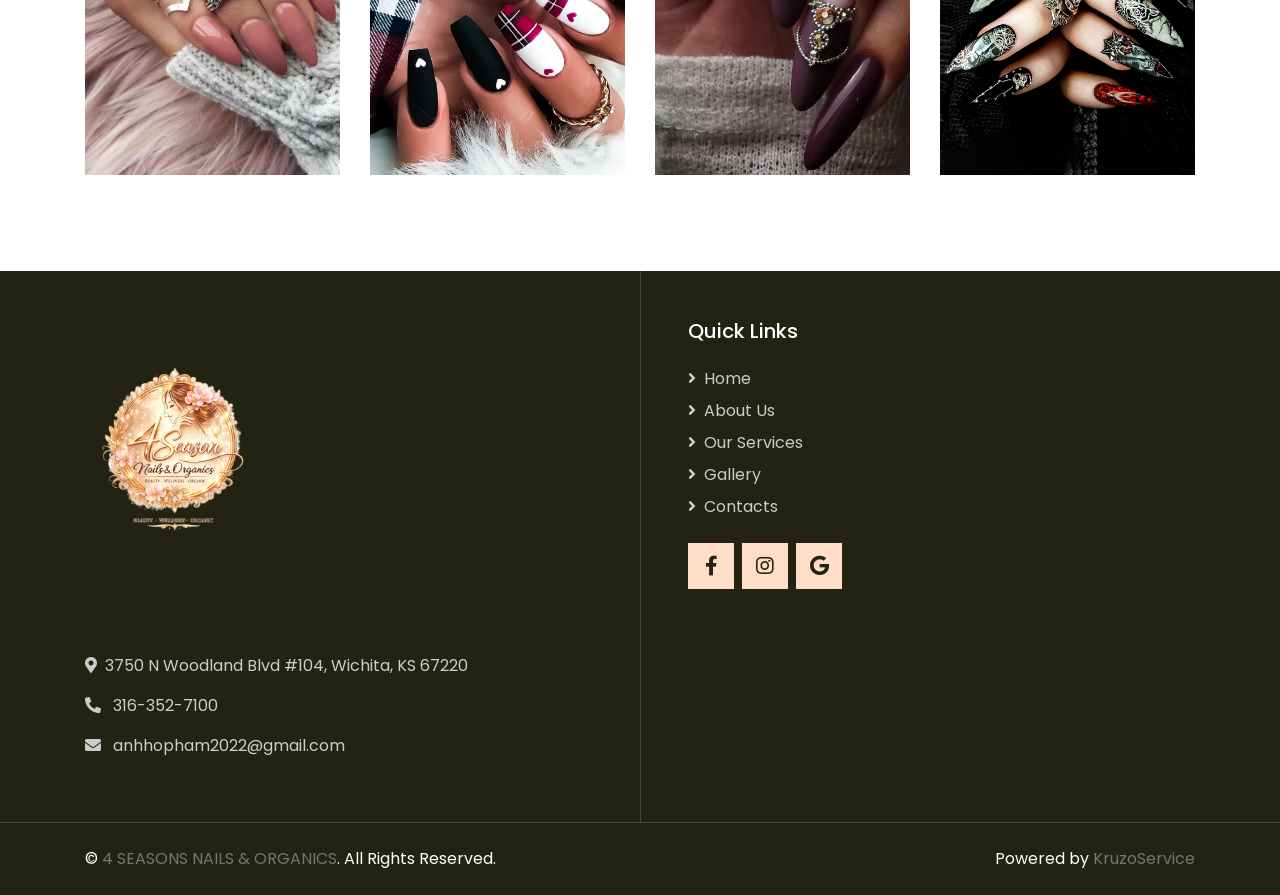
<file: gallery.html>
<!DOCTYPE html><html lang="en"><head>
        <meta charset="utf-8">
        <meta content="width=device-width, initial-scale=1.0" name="viewport">
        <meta name="viewport" content="width=device-width, initial-scale=1">
        <meta name="description"
            content="Our salon takes pride in providing our valued customers all good services and customer service satisfaction. At 4 SEASONS NAILS & ORGANICS, a wide choice is provided to customers, you can use any services that you like. All of our services are at decent prices, so there is no hesitation when you use one or even more services at our salon.">
        <meta name="keyword"
            content="4 seasons Nnils & organics near me, best 4 seasons Nnils & organics in , 4 SEASONS NAILS & ORGANICS, 4 SEASONS NAILS & ORGANICS in , luxury nails, best nails color, nails spa, 4 seasons Nnils & organics, nails bar, perfect nail, nails polish, gel polish, best nail color, nails spa near me, pedicure near me">
        <meta name="author"
            content="4 SEASONS NAILS & ORGANICS | Top 4 Seasons Nails & Organics in">
        <title>4 Season Nails and Organics</title>

        <!-- Favicon -->
        <link href="assets/images/Lldw-template-01-logo-71dad4e1ee.png"
            rel="icon">

        <!-- Google Web Fonts -->
        <link rel="preconnect" href="https://fonts.gstatic.com">
        <link
            href="https://fonts.googleapis.com/css2?family=Poppins:wght@400;500;600;700&amp;display=swap"
            rel="stylesheet">

        <!-- Font Awesome -->
        <link
            href="https://cdnjs.cloudflare.com/ajax/libs/font-awesome/5.10.0/css/all.min.css"
            rel="stylesheet">
        <link rel="preconnect" href="https://fonts.googleapis.com">
        <link rel="preconnect" href="https://fonts.gstatic.com" crossorigin>
        <link
            href="https://fonts.googleapis.com/css2?family=Arsenal&amp;family=Lora&amp;family=Roboto:wght@100&amp;display=swap"
            rel="stylesheet">

        <!-- Libraries Stylesheet -->
        <link href="assets/css/animate.min-1943c78119.css" rel="stylesheet">
        <link href="assets/css/owl.carousel.min-d1cb39de26.css"
            rel="stylesheet">
        <link href="assets/css/tempusdominus-bootstrap-4.min-32be441ca2.css"
            rel="stylesheet">

        <!-- Customized Bootstrap Stylesheet -->
        <link href="assets/css/style-3c3a2e08fd.css" rel="stylesheet">

        <style>	
		.bg-jumbotron {
		  background: linear-gradient(rgba(33, 16, 5, 0.7), rgba(0, 0, 0, 0.6)), url(assets/images/carousel-3-c31c34a49d.jpg), no-repeat center center;
		  background-size: cover;
		  background-position: 50% 50%;
		}
    </style>

        <!-- Google Tag Manager -->

        <!-- End Google Tag Manager -->
    </head>

    <body>
        <!-- Google Tag Manager (noscript) -->

        <!-- End Google Tag Manager (noscript) -->

        <!-- Topbar Start -->
        <div class="container-fluid bg-light d-none d-lg-block">
            <div class="row py-2 px-lg-5">
                <div class="col-lg-6 text-left mb-2 mb-lg-0">
                    <div
                        class="d-inline-flex align-items-center text-decoration-none">
                        <small>
                            <a class="text-decoration-none"
                                href="tel:+13163527100">
                                <i class="fa fa-phone-alt mr-1"></i>
                                <span>316-352-7100</span>
                            </a>
                        </small>
                        <small class="px-3">|</small>
                        <small>
                            <a class="text-decoration-none"
                                href="mailto:anhhopham2022@gmail.com">
                                <i class="fa fa-envelope mr-1"></i>
                                <span>anhhopham2022@gmail.com</span>
                            </a>
                        </small>
                    </div>
                </div>
                <div class="col-lg-6 text-right">
                    <div class="d-inline-flex align-items-center">
                        <a class="text-primary px-2"
                            href="https://www.facebook.com/profile.php?id=100089316094205"
                            target="_blank">
                            <i class="fab fa-facebook-f"></i>
                        </a>
                        <a class="text-primary px-2"
                            href="https://www.instagram.com/" target="_blank">
                            <i class="fab fa-instagram"></i>
                        </a>
                        <a class="text-primary px-2"
                            href="https://maps.app.goo.gl/WpdBURtZayPbaF1h8"
                            target="_blank">
                            <i class="fab fa-google"></i>
                        </a>
                    </div>
                </div>
            </div>
        </div>
        <!-- Topbar End -->

        <!-- Navbar Start -->
        <div class="container-fluid p-0 sticky-top">
            <nav
                class="navbar navbar-expand-lg bg-white navbar-light py-lg-0 px-lg-5">
                <a href="index.html" class="navbar-brand ml-lg-3">
                    <img class="img-logo"
                        src="assets/images/Lldw-template-01-logo-71dad4e1ee.png"
                        alt="4 Season Nails and Organics"
                        style="height: auto; width: 70px; display: block;">
                </a>
                <button type="button" class="navbar-toggler"
                    data-toggle="collapse" data-target="#navbarCollapse">
                    <span class="navbar-toggler-icon"></span>
                </button>
                <div
                    class="collapse navbar-collapse justify-content-between px-lg-3"
                    id="navbarCollapse">
                    <div class="navbar-nav m-auto py-0">
                        <a href="index.html" class="nav-item nav-link">Home</a>
                        <a href="about.html" class="nav-item nav-link">About
                            Us</a>
                        <a href="services.html"
                            class="nav-item nav-link">Services</a>
                        <a href="gallery.html"
                            class="nav-item nav-link active">Gallery</a>

                        <a href="contact.html"
                            class="nav-item nav-link">Contacts</a>
                    </div>
                    <a href target="_blank"
                        class="btn btn-primary d-lg-block color">Appointment</a>

                </div>
            </nav>
        </div>
        <!-- Navbar End -->

        <!-- Header Start -->
        <div class="jumbotron jumbotron-fluid bg-jumbotron">
            <div class="container text-center py-5">
                <h3 class="text-yellow display-4 mb-4">GALLERY</h3>
                <div class="d-inline-flex align-items-center text-white">
                    <p class="m-0">
                        <a class="text-yellow link-a" href="index.html">Home</a>
                    </p>
                    <i class="far fa-circle px-3 text-yellow"></i>
                    <p class="m-0 text-yellow">Gallery</p>
                </div>
            </div>
        </div>
        <!-- Header End -->

        <!-- Team Start -->
        <div class="container-fluid py-5 gallery">
            <div class="container">
                <div class="row mx-0 justify-content-center text-center">
                    <div class="col-lg-6">
                        <h6 class="d-inline-block title">Gallery</h6>
                        <h1>Our Best Designed</h1>
                    </div>
                </div>
                <div class="row">
                    <div class="col-lg-3 col-md-6">
                        <div
                            class="team position-relative overflow-hidden mb-5">
                            <img class="img-fluid"
                                src="assets/images/gallery-mau-01-25c9af351a.jpg"
                                alt>
                        </div>
                    </div>
                    <div class="col-lg-3 col-md-6">
                        <div
                            class="team position-relative overflow-hidden mb-5">
                            <img class="img-fluid"
                                src="assets/images/gallery-mau-02-baa023272d.jpg"
                                alt>
                        </div>
                    </div>
                    <div class="col-lg-3 col-md-6">
                        <div
                            class="team position-relative overflow-hidden mb-5">
                            <img class="img-fluid"
                                src="assets/images/gallery-mau-03-bd183f20a9.jpg"
                                alt>
                        </div>
                    </div>
                    <div class="col-lg-3 col-md-6">
                        <div
                            class="team position-relative overflow-hidden mb-5">
                            <img class="img-fluid"
                                src="assets/images/gallery-mau-04-37c12846cf.jpg"
                                alt>
                        </div>
                    </div>
                    <div class="col-lg-3 col-md-6">
                        <div
                            class="team position-relative overflow-hidden mb-5">
                            <img class="img-fluid"
                                src="assets/images/gallery-mau-05-667c1fe458.jpg"
                                alt>
                        </div>
                    </div>
                    <div class="col-lg-3 col-md-6">
                        <div
                            class="team position-relative overflow-hidden mb-5">
                            <img class="img-fluid"
                                src="assets/images/gallery-mau-06-bd204f2f4c.jpg"
                                alt>
                        </div>
                    </div>
                    <div class="col-lg-3 col-md-6">
                        <div
                            class="team position-relative overflow-hidden mb-5">
                            <img class="img-fluid"
                                src="assets/images/gallery-mau-07-414ddcb291.jpg"
                                alt>
                        </div>
                    </div>
                    <div class="col-lg-3 col-md-6">
                        <div
                            class="team position-relative overflow-hidden mb-5">
                            <img class="img-fluid"
                                src="assets/images/gallery-mau-08-8529091667.jpg"
                                alt>
                        </div>
                    </div>
                    <div class="col-lg-3 col-md-6">
                        <div
                            class="team position-relative overflow-hidden mb-5">
                            <img class="img-fluid"
                                src="assets/images/gallery-mau-09-6e731e6824.jpg"
                                alt>
                        </div>
                    </div>
                    <div class="col-lg-3 col-md-6">
                        <div
                            class="team position-relative overflow-hidden mb-5">
                            <img class="img-fluid"
                                src="assets/images/gallery-mau-10-0353a0100d.jpg"
                                alt>
                        </div>
                    </div>
                    <div class="col-lg-3 col-md-6">
                        <div
                            class="team position-relative overflow-hidden mb-5">
                            <img class="img-fluid"
                                src="assets/images/gallery-mau-11-cff9d1a79d.jpg"
                                alt>
                        </div>
                    </div>
                    <div class="col-lg-3 col-md-6">
                        <div
                            class="team position-relative overflow-hidden mb-5">
                            <img class="img-fluid"
                                src="assets/images/gallery-mau-12-109c3db738.jpg"
                                alt>
                        </div>
                    </div>
                </div>
            </div>
        </div>
        <!-- Team End -->

        <!-- Footer Start -->
        <div class="footer container-fluid position-relative bg-dark">
            <div class="container pt-5">
                <div class="row">
                    <div class="col-lg-6 pr-lg-5 mb-5">
                        <a href="index.html" class="navbar-brand">
                            <img class="mb-5 logo-footer"
                                src="assets/images/Lldw-template-01-logo-71dad4e1ee.png"
                                alt="4 Season Nails and Organics"
                                style="height: auto; width: 180px; display: block;">
                        </a>
                        <p><i class="fa fa-map-marker-alt mr-2"></i><span>3750 N
                                Woodland Blvd #104, Wichita, KS 67220</span></p>
                        <p>
                            <i class="fa fa-phone-alt mr-2"></i>
                            <a class="phone"
                                href="tel:+13163527100">316-352-7100</a>

                        </p>
                        <p><i class="fa fa-envelope mr-2"></i> <a
                                href="mailto:anhhopham2022@gmail.com">anhhopham2022@gmail.com</a></p>
                    </div>
                    <div class="col-lg-6 pl-lg-5">
                        <div class="row">
                            <div class="col-sm-6 mb-5">
                                <h5 class="mb-4">Quick Links</h5>
                                <div
                                    class="d-flex flex-column justify-content-start">
                                    <a class="text-smoke mb-2"
                                        href="index.html"><i
                                            class="fa fa-angle-right mr-2"></i>Home</a>
                                    <a class="text-smoke mb-2"
                                        href="about.html"><i
                                            class="fa fa-angle-right mr-2"></i>About
                                        Us</a>
                                    <a class="text-smoke mb-2"
                                        href="services.html"><i
                                            class="fa fa-angle-right mr-2"></i>Our
                                        Services</a>
                                    <a class="text-smoke mb-2"
                                        href="gallery.html"><i
                                            class="fa fa-angle-right mr-2"></i>Gallery</a>
                                    <a class="text-smoke" href="contact.html"><i
                                            class="fa fa-angle-right mr-2"></i>Contacts</a>
                                </div>
                                <div class="d-flex justify-content-start mt-4">
                                    <a
                                        class="btn btn-lg btn-icon btn-lg-square mr-2"
                                        href="https://www.facebook.com/profile.php?id=100089316094205"
                                        target="_blank"><i
                                            class="fab fa-facebook-f"></i></a>
                                    <a
                                        class="btn btn-lg btn-icon btn-lg-square mr-2"
                                        href="https://www.instagram.com/"
                                        target="_blank"><i
                                            class="fab fa-instagram"></i></a>
                                    <a
                                        class="btn btn-lg btn-icon btn-lg-square "
                                        href="https://maps.app.goo.gl/WpdBURtZayPbaF1h8"
                                        target="_blank"><i
                                            class="fab fa-google"></i></a>
                                </div>
                            </div>
                        </div>
                    </div>
                </div>
            </div>
        </div>
        <div class="container-fluid text-light py-4 deep-footer">
            <div class="container">
                <div class="row">
                    <div class="col-md-6 text-center text-md-left mb-3 mb-md-0">
                        <p class="m-0 text-white">© <a href="index.html"
                                class="text-decoration-none">4 SEASONS NAILS &
                                ORGANICS</a>. All Rights Reserved.</p>
                    </div>
                    <div class="col-md-6 text-center text-md-right">
                        <p class="m-0 text-white ">Powered by <a
                                href="https://www.kruzoservice.com/"
                                class="text-decoration-none">KruzoService</a></p>
                    </div>
                </div>
            </div>
        </div>
        <!-- Footer End -->

        <!-- Back to Top -->

        <a href="#" class="btn btn-lg btn-primary back-to-top"
            style="display: none;"><i class="fa fa-angle-double-up"></i></a>

        <!-- JavaScript Libraries -->
        <script src="https://code.jquery.com/jquery-3.4.1.min.js"></script>
        <script
            src="https://stackpath.bootstrapcdn.com/bootstrap/4.4.1/js/bootstrap.bundle.min.js"></script>
        <script src="assets/js/easing.min-97b5c9e64c.js"></script>
        <script src="assets/js/waypoints.min-d283c86a29.js"></script>
        <script src="assets/js/counterup.min-5cdf131d4a.js"></script>
        <script src="assets/js/owl.carousel.min-71b1d0af87.js"></script>
        <script src="assets/js/moment.min-f36c6838a3.js"></script>
        <script src="assets/js/moment-timezone.min-0095cbeb69.js"></script>
        <script
            src="assets/js/tempusdominus-bootstrap-4.min-c29bbfb0f4.js"></script>

        <!-- Contact Javascript File -->
        <script
            src="assets/js/jqBootstrapValidation.min-dc59aba874.js"></script>
        <script src="assets/js/contact-a207ac25de.js"></script>

        <!-- Template Javascript -->
        <script src="assets/js/main-9e578ea44d.js"></script>

    </body></html>
</file>
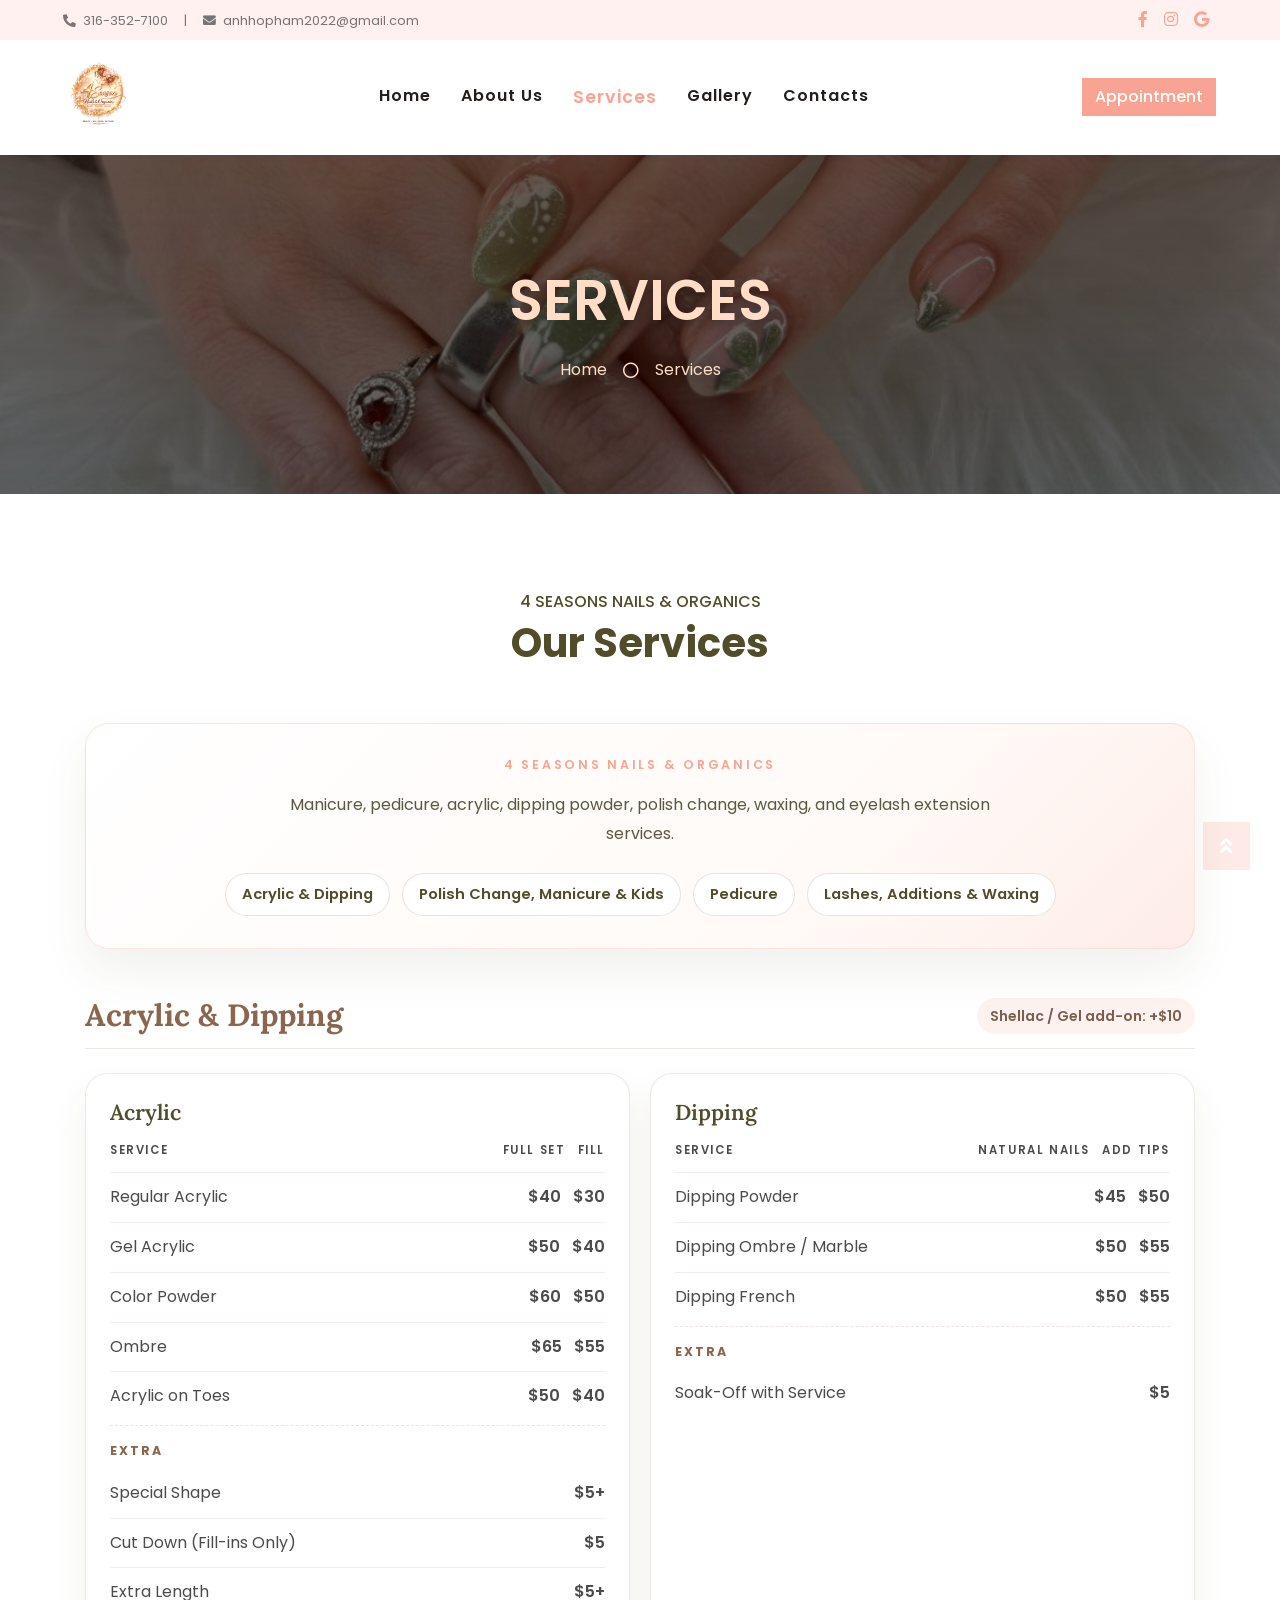
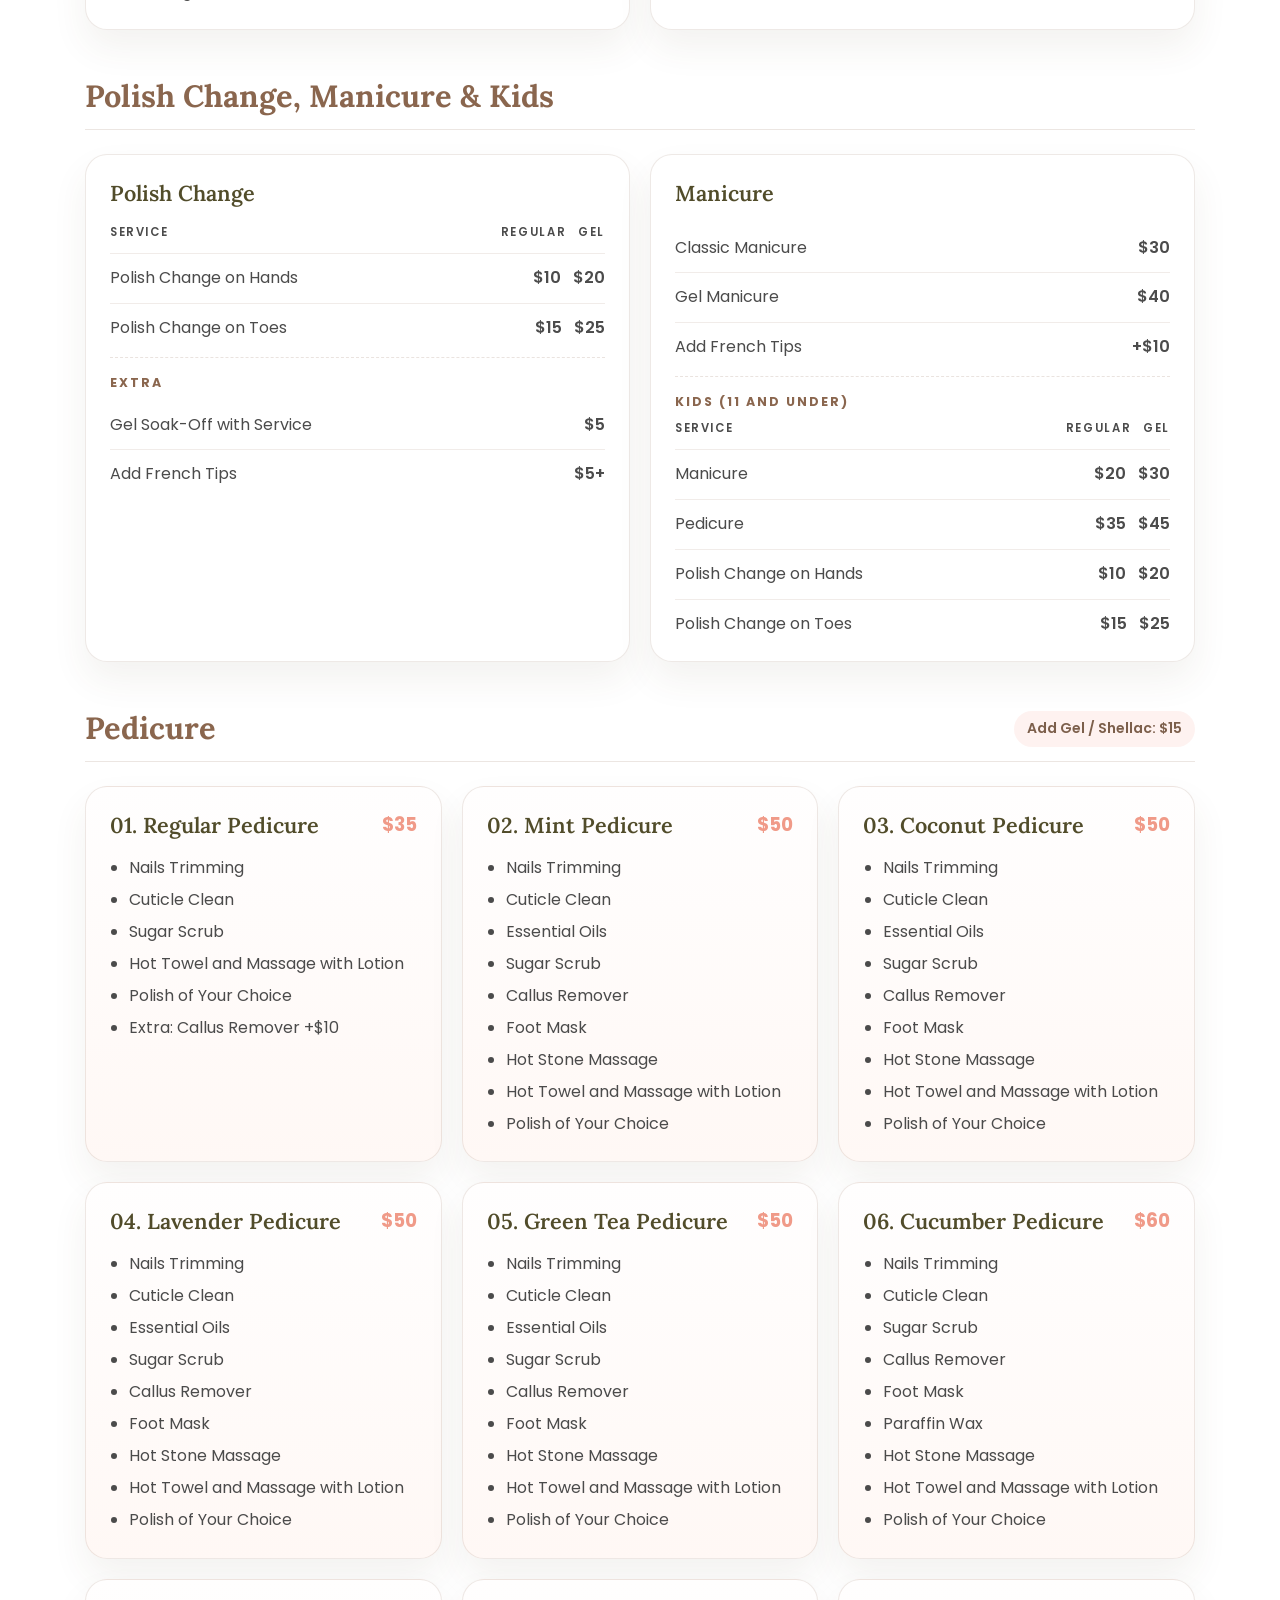
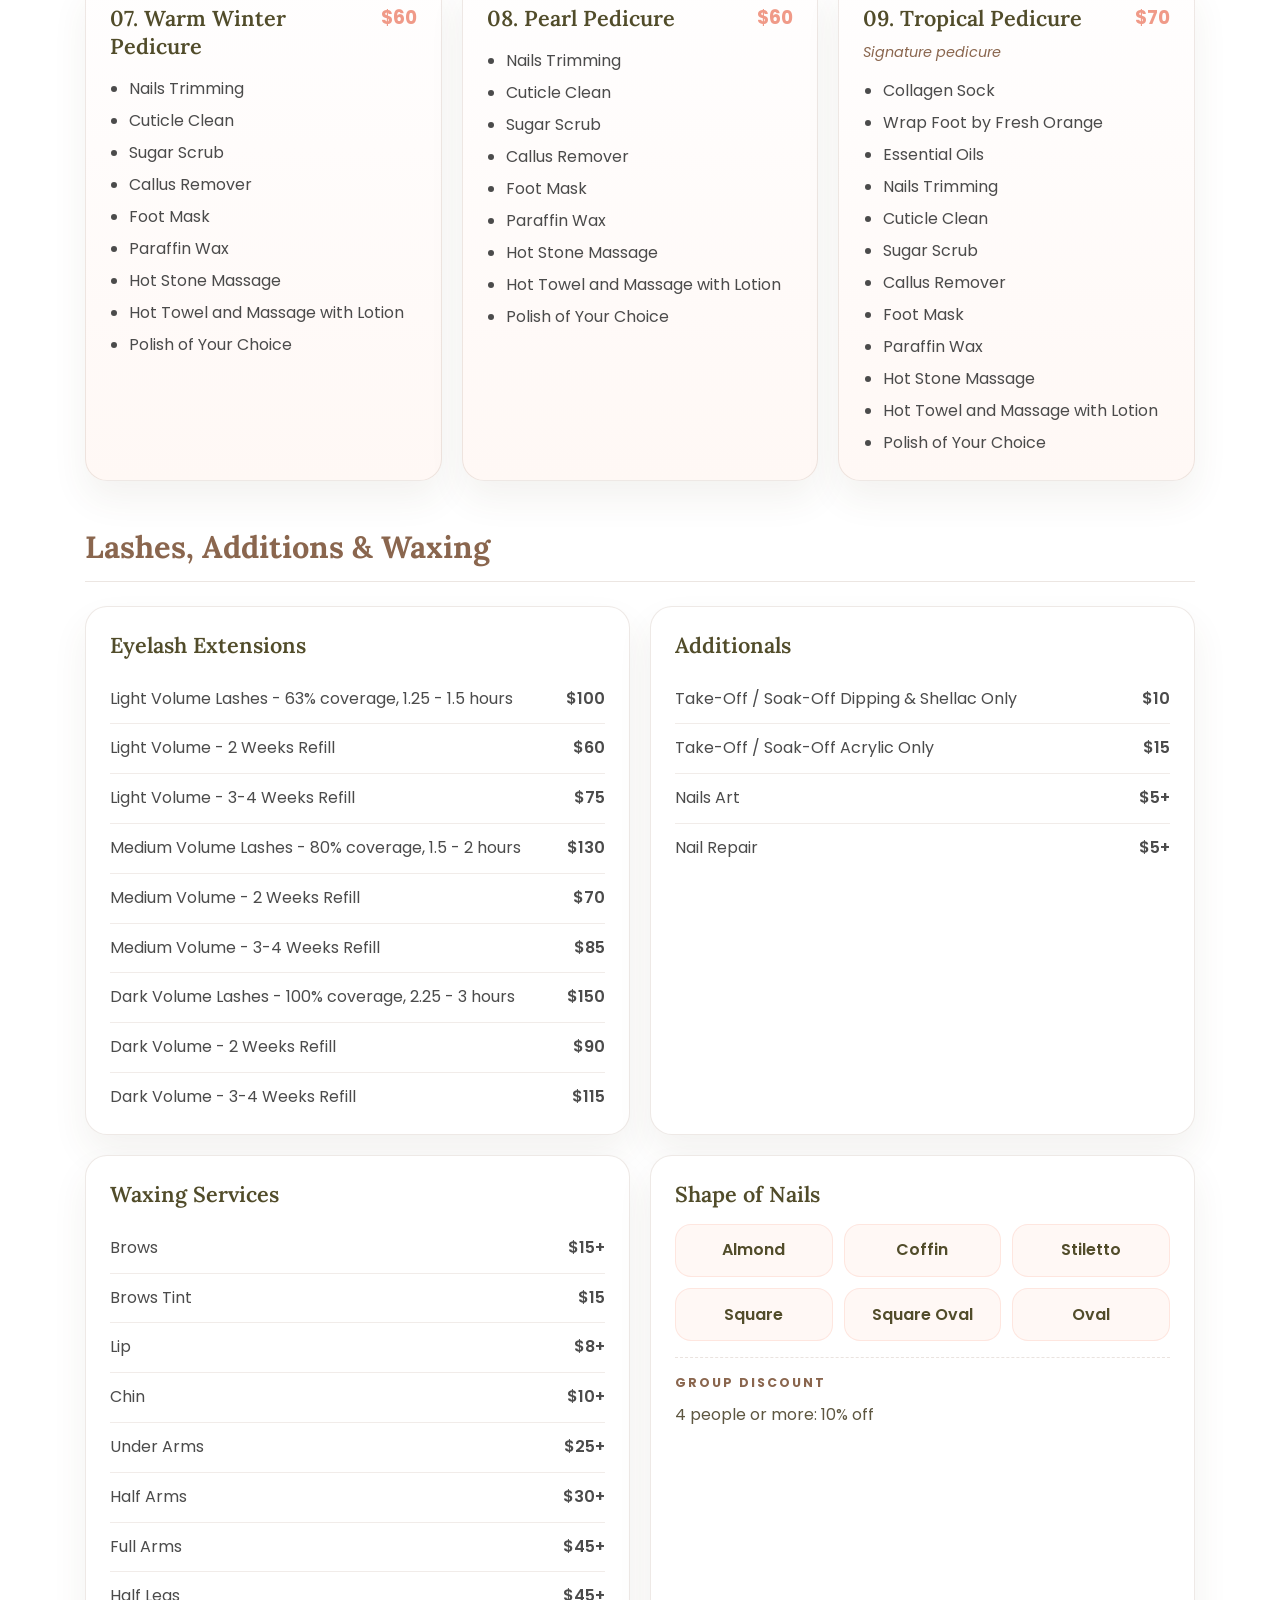
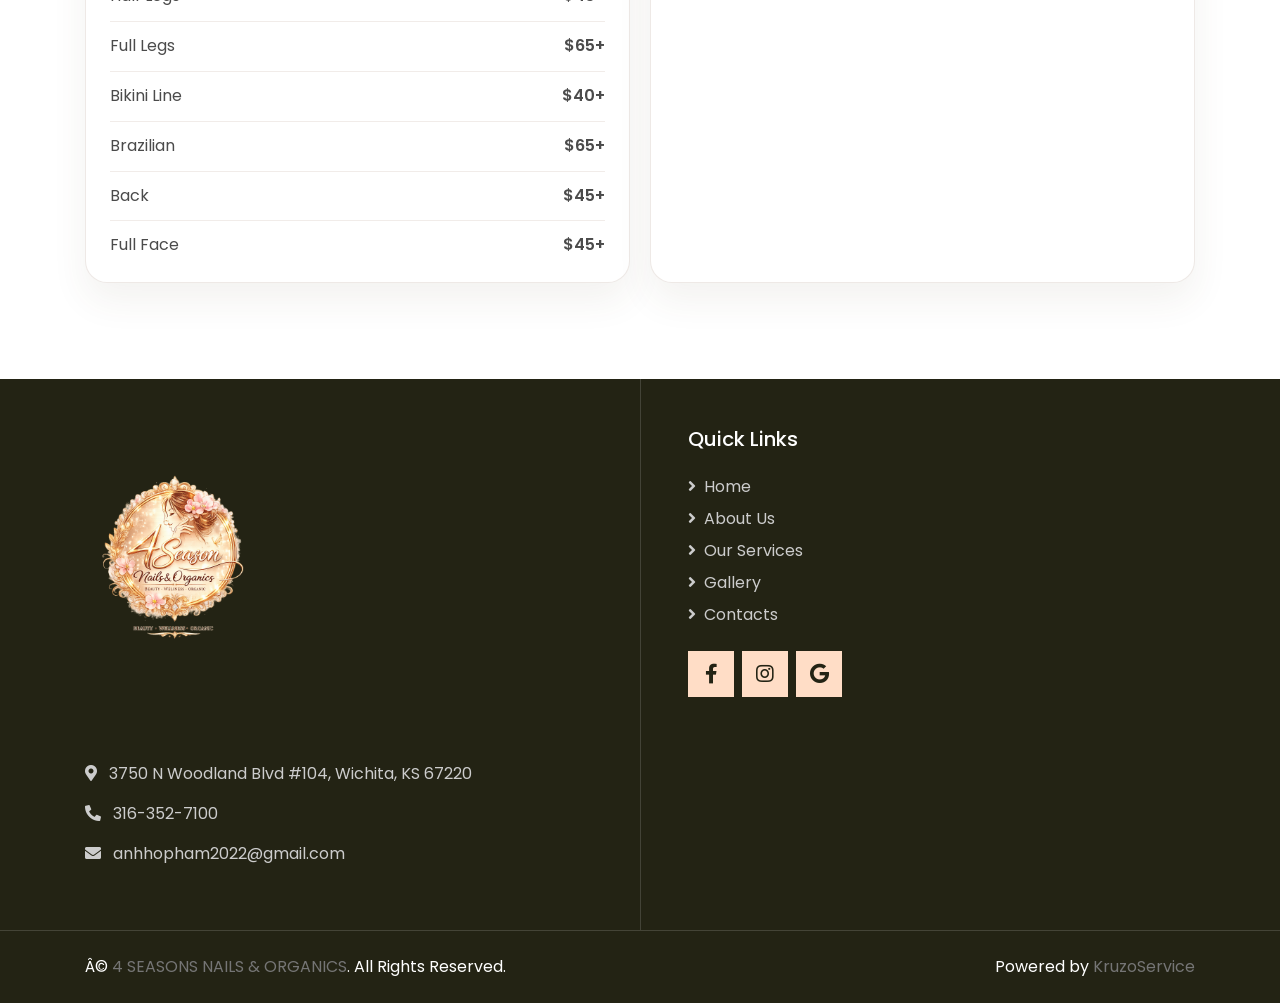
<file: services.html>
<!DOCTYPE html>
<html lang="en">

	<head>
		<meta charset="utf-8">
		<meta content="width=device-width, initial-scale=1.0" name="viewport">
		<meta name="viewport" content="width=device-width, initial-scale=1">
		<meta name="description"
			content="Our salon takes pride in providing our valued customers all good services and customer service satisfaction. At 4 SEASONS NAILS & ORGANICS, a wide choice is provided to customers, you can use any services that you like. All of our services are at decent prices, so there is no hesitation when you use one or even more services at our salon.">
		<meta name="keyword"
			content="4 seasons Nnils & organics near me, best 4 seasons Nnils & organics in , 4 SEASONS NAILS & ORGANICS, 4 SEASONS NAILS & ORGANICS in , luxury nails, best nails color, nails spa, 4 seasons Nnils & organics, nails bar, perfect nail, nails polish, gel polish, best nail color, nails spa near me, pedicure near me">
		<meta name="author"
			content="4 SEASONS NAILS & ORGANICS | Top 4 Seasons Nails & Organics in">
		<title>4 Season Nails and Organics</title>

		<!-- Favicon -->
		<link href="assets/images/Lldw-template-01-logo-71dad4e1ee.png" rel="icon">

		<!-- Google Web Fonts -->
		<link rel="preconnect" href="https://fonts.gstatic.com">
		<link
			href="https://fonts.googleapis.com/css2?family=Poppins:wght@400;500;600;700&amp;display=swap"
			rel="stylesheet">

		<!-- Font Awesome -->
		<link
			href="https://cdnjs.cloudflare.com/ajax/libs/font-awesome/5.10.0/css/all.min.css"
			rel="stylesheet">
		<link rel="preconnect" href="https://fonts.googleapis.com">
		<link rel="preconnect" href="https://fonts.gstatic.com" crossorigin>
		<link
			href="https://fonts.googleapis.com/css2?family=Arsenal&amp;family=Lora&amp;family=Roboto:wght@100&amp;display=swap"
			rel="stylesheet">

		<!-- Libraries Stylesheet -->
		<link href="assets/css/animate.min-1943c78119.css" rel="stylesheet">
		<link href="assets/css/owl.carousel.min-d1cb39de26.css" rel="stylesheet">
		<link href="assets/css/tempusdominus-bootstrap-4.min-32be441ca2.css"
			rel="stylesheet">

		<!-- Customized Bootstrap Stylesheet -->
		<link href="assets/css/style-3c3a2e08fd.css" rel="stylesheet">
		<link href="assets/css/service-menu.css" rel="stylesheet">

		<style>
		.bg-jumbotron {
			background: linear-gradient(rgba(33, 16, 5, 0.7), rgba(0, 0, 0, 0.6)), url(assets/images/carousel-3-c31c34a49d.jpg), no-repeat center center;
			background-size: cover;
			background-position: 50% 50%;
		}
	</style>

		<!-- Google Tag Manager -->

		<!-- End Google Tag Manager -->
	</head>

	<body>
		<!-- Google Tag Manager (noscript) -->

		<!-- End Google Tag Manager (noscript) -->

		<!-- Topbar Start -->
		<div class="container-fluid bg-light d-none d-lg-block">
			<div class="row py-2 px-lg-5">
				<div class="col-lg-6 text-left mb-2 mb-lg-0">
					<div class="d-inline-flex align-items-center text-decoration-none">
						<small>
							<a class="text-decoration-none" href="tel:+13163527100">
								<i class="fa fa-phone-alt mr-1"></i>
								<span>316-352-7100</span>
							</a>
						</small>
						<small class="px-3">|</small>
						<small>
							<a class="text-decoration-none" href="mailto:anhhopham2022@gmail.com">
								<i class="fa fa-envelope mr-1"></i>
								<span>anhhopham2022@gmail.com</span>
							</a>
						</small>
					</div>
				</div>
				<div class="col-lg-6 text-right">
					<div class="d-inline-flex align-items-center">
						<a class="text-primary px-2"
							href="https://www.facebook.com/profile.php?id=100089316094205"
							target="_blank">
							<i class="fab fa-facebook-f"></i>
						</a>
						<a class="text-primary px-2" href="https://www.instagram.com/"
							target="_blank">
							<i class="fab fa-instagram"></i>
						</a>
						<a class="text-primary px-2"
							href="https://maps.app.goo.gl/WpdBURtZayPbaF1h8" target="_blank">
							<i class="fab fa-google"></i>
						</a>
					</div>
				</div>
			</div>
		</div>
		<!-- Topbar End -->

		<!-- Navbar Start -->
		<div class="container-fluid p-0 sticky-top">
			<nav class="navbar navbar-expand-lg bg-white navbar-light py-lg-0 px-lg-5">
				<a href="index.html" class="navbar-brand ml-lg-3">
					<img class="img-logo"
						src="assets/images/Lldw-template-01-logo-71dad4e1ee.png"
						alt="4 Season Nails and Organics"
						style="height: auto; width: 70px; display: block;">
				</a>
				<button type="button" class="navbar-toggler" data-toggle="collapse"
					data-target="#navbarCollapse">
					<span class="navbar-toggler-icon"></span>
				</button>
				<div class="collapse navbar-collapse justify-content-between px-lg-3"
					id="navbarCollapse">
					<div class="navbar-nav m-auto py-0">
						<a href="index.html" class="nav-item nav-link">Home</a>
						<a href="about.html" class="nav-item nav-link">About Us</a>
						<a href="services.html" class="nav-item nav-link active">Services</a>
						<a href="gallery.html" class="nav-item nav-link">Gallery</a>

						<a href="contact.html" class="nav-item nav-link">Contacts</a>
					</div>
					<a href target="_blank"
						class="btn btn-primary d-lg-block color">Appointment</a>

				</div>
			</nav>
		</div>
		<!-- Navbar End -->

		<!-- Header Start -->
		<div class="jumbotron jumbotron-fluid bg-jumbotron">
			<div class="container text-center py-5">
				<h3 class="text-yellow display-4 mb-4">SERVICES</h3>
				<div class="d-inline-flex align-items-center text-white">
					<p class="m-0">
						<a class="text-yellow link-a" href="index.html">Home</a>
					</p>
					<i class="far fa-circle px-3 text-yellow"></i>
					<p class="m-0 text-yellow">Services</p>
				</div>
			</div>
		</div>
		<!-- Header End -->

		<!-- Service Start -->
		<div class="container px-0 py-5 my-5 service">
			<div class="row mx-0 justify-content-center text-center">
				<div class="col-lg-6">
					<h6 class="d-inline-block title">4 SEASONS NAILS & ORGANICS</h6>
					<h1>Our Services</h1>
				</div>
			</div>
			<div id="service-menu-root" class="service-menu pt-5"></div>
		</div>
		<!-- Service End -->

		<!-- Footer Start -->
		<div class="footer container-fluid position-relative bg-dark">
			<div class="container pt-5">
				<div class="row">
					<div class="col-lg-6 pr-lg-5 mb-5">
						<a href="index.html" class="navbar-brand">
							<img class="mb-5 logo-footer"
								src="assets/images/Lldw-template-01-logo-71dad4e1ee.png"
								alt="4 Season Nails and Organics"
								style="height: auto; width: 180px; display: block;">
						</a>
						<p><i class="fa fa-map-marker-alt mr-2"></i><span> 3750 N Woodland Blvd
								#104, Wichita, KS 67220
							</span></p>
						<p>
							<i class="fa fa-phone-alt mr-2"></i>
							<a class="phone" href="tel:+13163527100">316-352-7100</a>

						</p>
						<p><i class="fa fa-envelope mr-2"></i> <a
								href="mailto:anhhopham2022@gmail.com">anhhopham2022@gmail.com</a></p>
					</div>
					<div class="col-lg-6 pl-lg-5">
						<div class="row">
							<div class="col-sm-6 mb-5">
								<h5 class="mb-4">Quick Links</h5>
								<div class="d-flex flex-column justify-content-start">
									<a class="text-smoke mb-2" href="index.html"><i
											class="fa fa-angle-right mr-2"></i>Home</a>
									<a class="text-smoke mb-2" href="about.html"><i
											class="fa fa-angle-right mr-2"></i>About
										Us</a>
									<a class="text-smoke mb-2" href="services.html"><i
											class="fa fa-angle-right mr-2"></i>Our Services</a>
									<a class="text-smoke mb-2" href="gallery.html"><i
											class="fa fa-angle-right mr-2"></i>Gallery</a>
									<a class="text-smoke" href="contact.html"><i
											class="fa fa-angle-right mr-2"></i>Contacts</a>
								</div>
								<div class="d-flex justify-content-start mt-4">
									<a class="btn btn-lg btn-icon btn-lg-square mr-2"
										href="https://www.facebook.com/profile.php?id=100089316094205"
										target="_blank"><i
											class="fab fa-facebook-f"></i></a>
									<a class="btn btn-lg btn-icon btn-lg-square mr-2"
										href="https://www.instagram.com/"
										target="_blank"><i class="fab fa-instagram"></i></a>
									<a class="btn btn-lg btn-icon btn-lg-square "
										href="https://maps.app.goo.gl/WpdBURtZayPbaF1h8" target="_blank"><i
											class="fab fa-google"></i></a>
								</div>
							</div>
						</div>
					</div>
				</div>
			</div>
		</div>
		<div class="container-fluid text-light py-4 deep-footer">
			<div class="container">
				<div class="row">
					<div class="col-md-6 text-center text-md-left mb-3 mb-md-0">
						<p class="m-0 text-white">Â© <a href="index.html"
								class="text-decoration-none">4 SEASONS NAILS &
								ORGANICS</a>. All Rights Reserved.</p>
					</div>
					<div class="col-md-6 text-center text-md-right">
						<p class="m-0 text-white ">Powered by <a
								href="https://www.kruzoservice.com/"
								class="text-decoration-none">KruzoService</a></p>
					</div>
				</div>
			</div>
		</div>
		<!-- Footer End -->

		<!-- Back to Top -->

		<a href="#" class="btn btn-lg btn-primary back-to-top"
			style="display: none;"><i
				class="fa fa-angle-double-up"></i></a>

		<!-- JavaScript Libraries -->
		<script src="https://code.jquery.com/jquery-3.4.1.min.js"></script>
		<script
			src="https://stackpath.bootstrapcdn.com/bootstrap/4.4.1/js/bootstrap.bundle.min.js"></script>
		<script src="assets/js/easing.min-97b5c9e64c.js"></script>
		<script src="assets/js/waypoints.min-d283c86a29.js"></script>
		<script src="assets/js/counterup.min-5cdf131d4a.js"></script>
		<script src="assets/js/owl.carousel.min-71b1d0af87.js"></script>
		<script src="assets/js/moment.min-f36c6838a3.js"></script>
		<script src="assets/js/moment-timezone.min-0095cbeb69.js"></script>
		<script src="assets/js/tempusdominus-bootstrap-4.min-c29bbfb0f4.js"></script>

		<!-- Contact Javascript File -->
		<script src="assets/js/jqBootstrapValidation.min-dc59aba874.js"></script>
		<script src="assets/js/contact-a207ac25de.js"></script>

		<!-- Template Javascript -->
		<script src="assets/js/main-9e578ea44d.js"></script>
		<script src="assets/js/menu-data.js"></script>
		<script src="assets/js/service-menu-render.js"></script>

	</body>

</html>
</file>
<file: assets/css/service-menu.css>
.service-menu {
  padding-right: 15px;
  padding-left: 15px;
}

.service-menu__intro {
  padding: 2rem;
  border: 1px solid rgba(249, 163, 146, 0.28);
  border-radius: 24px;
  background: linear-gradient(135deg, #ffffff 0%, #fffaf7 68%, #feece8 100%);
  box-shadow: 0 22px 45px rgba(81, 76, 42, 0.08);
  text-align: center;
}

.service-menu__eyebrow {
  margin: 0;
  color: #f9a392;
  font-size: 0.78rem;
  font-weight: 600;
  letter-spacing: 0.22em;
  text-transform: uppercase;
}

.service-menu__lead {
  max-width: 760px;
  margin: 1rem auto 0;
  color: #5d5640;
  font-size: 1rem;
  line-height: 1.8;
}

.service-menu__nav {
  display: flex;
  flex-wrap: wrap;
  justify-content: center;
  gap: 0.75rem;
  margin-top: 1.5rem;
}

.service-menu__nav-link {
  display: inline-flex;
  align-items: center;
  justify-content: center;
  min-height: 42px;
  padding: 0.6rem 1rem;
  border: 1px solid rgba(138, 102, 78, 0.18);
  border-radius: 999px;
  background: #ffffff;
  color: #514c2a;
  font-size: 0.92rem;
  font-weight: 600;
  text-decoration: none;
  transition: all 0.2s ease;
}

.service-menu__nav-link:hover,
.service-menu__nav-link:focus {
  color: #514c2a;
  border-color: #f9a392;
  background: #fff5f2;
  text-decoration: none;
}

.service-menu__section {
  margin-top: 3rem;
  scroll-margin-top: 110px;
}

.service-menu__section-header {
  display: flex;
  align-items: flex-end;
  justify-content: space-between;
  gap: 1rem;
  margin-bottom: 1.5rem;
  padding-bottom: 0.9rem;
  border-bottom: 1px solid rgba(138, 102, 78, 0.16);
}

.service-menu__section-title {
  margin: 0;
  color: #8a664e;
  font-family: 'Lora', serif;
  font-size: clamp(1.8rem, 2.4vw, 2.3rem);
  font-weight: 600;
  line-height: 1.2;
}

.service-menu__section-note {
  flex-shrink: 0;
  padding: 0.45rem 0.8rem;
  border-radius: 999px;
  background: rgba(249, 163, 146, 0.14);
  color: #7c5f4b;
  font-size: 0.88rem;
  font-weight: 600;
}

.service-menu__grid {
  display: grid;
  gap: 1.25rem;
}

.service-menu__grid--2 {
  grid-template-columns: repeat(2, minmax(0, 1fr));
}

.service-menu__grid--3 {
  grid-template-columns: repeat(3, minmax(0, 1fr));
}

.service-menu__card {
  min-width: 0;
  height: 100%;
  padding: 1.5rem;
  border: 1px solid rgba(138, 102, 78, 0.14);
  border-radius: 22px;
  background: #ffffff;
  box-shadow: 0 18px 36px rgba(81, 76, 42, 0.07);
}

.service-menu__card--soft {
  background: linear-gradient(180deg, #fffefe 0%, #fff8f5 100%);
}

.service-menu__card-header {
  display: flex;
  align-items: flex-start;
  justify-content: space-between;
  gap: 1rem;
  margin-bottom: 1rem;
}

.service-menu__card-title {
  margin: 0;
  color: #514c2a;
  font-family: 'Lora', serif;
  font-size: 1.35rem;
  font-weight: 600;
  line-height: 1.3;
}

.service-menu__price {
  flex-shrink: 0;
  color: #f09a88;
  font-size: 1.15rem;
  font-weight: 700;
  white-space: nowrap;
}

.service-menu__subtitle {
  margin: -0.35rem 0 0.9rem;
  color: #8a664e;
  font-size: 0.9rem;
  font-style: italic;
}

.service-menu__table {
  display: flex;
  flex-direction: column;
}

.service-menu__table-row {
  display: grid;
  align-items: start;
  gap: 0.75rem;
  padding: 0.75rem 0;
  border-bottom: 1px solid rgba(138, 102, 78, 0.12);
}

.service-menu__table-row:last-child {
  border-bottom: 0;
  padding-bottom: 0;
}

.service-menu__table-row--1 {
  grid-template-columns: minmax(0, 1fr);
}

.service-menu__table-row--2 {
  grid-template-columns: minmax(0, 1fr) auto;
}

.service-menu__table-row--3 {
  grid-template-columns: minmax(0, 1fr) auto auto;
}

.service-menu__table-row--head {
  padding-top: 0;
  color: #8f8a77;
  font-size: 0.72rem;
  font-weight: 600;
  letter-spacing: 0.14em;
  text-transform: uppercase;
}

.service-menu__table-row--head .service-menu__cell {
  white-space: nowrap;
}

.service-menu__cell {
  min-width: 0;
  color: #4b4b4b;
  line-height: 1.55;
  overflow-wrap: anywhere;
}

.service-menu__cell--label {
  padding-right: 0.4rem;
}

.service-menu__cell--value {
  text-align: right;
  white-space: nowrap;
  font-weight: 600;
}

.service-menu__group {
  margin-top: 1rem;
  padding-top: 1rem;
  border-top: 1px dashed rgba(138, 102, 78, 0.18);
}

.service-menu__group-title {
  margin-bottom: 0.5rem;
  color: #8a664e;
  font-size: 0.78rem;
  font-weight: 700;
  letter-spacing: 0.16em;
  text-transform: uppercase;
}

.service-menu__group-text {
  margin: 0;
  color: #5d5640;
  line-height: 1.7;
}

.service-menu__list {
  margin: 0;
  padding-left: 1.2rem;
}

.service-menu__list-item {
  color: #4b4b4b;
  line-height: 1.65;
}

.service-menu__list-item + .service-menu__list-item {
  margin-top: 0.35rem;
}

.service-menu__shapes {
  display: grid;
  grid-template-columns: repeat(3, minmax(0, 1fr));
  gap: 0.7rem;
}

.service-menu__shape {
  padding: 0.85rem 0.5rem;
  border: 1px solid rgba(249, 163, 146, 0.22);
  border-radius: 16px;
  background: #fff8f5;
  color: #514c2a;
  font-weight: 600;
  text-align: center;
}

.needs-review {
  display: inline-block;
  padding: 0.08rem 0.42rem;
  border-radius: 999px;
  background: rgba(249, 163, 146, 0.16);
  color: #8a664e;
}

@media (max-width: 1199.98px) {
  .service-menu__grid--3 {
    grid-template-columns: repeat(2, minmax(0, 1fr));
  }
}

@media (max-width: 991.98px) {
  .service-menu {
    padding-right: 0;
    padding-left: 0;
  }
}

@media (max-width: 767.98px) {
  .service-menu__intro,
  .service-menu__card {
    padding: 1.25rem;
  }

  .service-menu__section-header {
    flex-direction: column;
    align-items: flex-start;
  }

  .service-menu__section-note {
    white-space: normal;
  }

  .service-menu__grid--2,
  .service-menu__grid--3 {
    grid-template-columns: 1fr;
  }

  .service-menu__shapes {
    grid-template-columns: repeat(2, minmax(0, 1fr));
  }
}

@media (max-width: 575.98px) {
  .service-menu__table-row--head {
    font-size: 0.68rem;
    letter-spacing: 0.08em;
  }

  .service-menu__table-row {
    gap: 0.55rem;
  }

  .service-menu__table-row--2 {
    grid-template-columns: minmax(0, 1fr) auto;
  }

  .service-menu__table-row--3 {
    grid-template-columns: minmax(0, 1fr) auto auto;
  }

  .service-menu__shapes {
    grid-template-columns: 1fr;
  }
}
</file>
<file: assets/css/style-3c3a2e08fd.css>
/******* Bootstrap Theming ********/
/*!
 * Bootstrap v4.5.3 (https://getbootstrap.com/)
 * Copyright 2011-2020 The Bootstrap Authors
 * Copyright 2011-2020 Twitter, Inc.
 * Licensed under MIT (https://github.com/twbs/bootstrap/blob/main/LICENSE)
 */
:root {
  --blue: #007bff;
  --indigo: #6610f2;
  --purple: #6f42c1;
  --pink: #e83e8c;
  --red: #dc3545;
  --orange: #fd7e14;
  --yellow: #ffc107;
  --green: #28a745;
  --teal: #20c997;
  --cyan: #17a2b8;
  --white: #fff;
  --gray: #6c757d;
  --gray-dark: #343a40;
  --primary: #F9A392;
  --secondary: #6EBBF6;
  --success: #28a745;
  --info: #17a2b8;
  --warning: #ffc107;
  --danger: #dc3545;
  --light: #FEF1EF;
  --dark: #211E1C;
  --breakpoint-xs: 0;
  --breakpoint-sm: 576px;
  --breakpoint-md: 768px;
  --breakpoint-lg: 992px;
  --breakpoint-xl: 1200px;
  --font-family-sans-serif: "Poppins", sans-serif;
  --font-family-monospace: SFMono-Regular, Menlo, Monaco, Consolas, "Liberation Mono", "Courier New", monospace;
}

*,
*::before,
*::after {
  box-sizing: border-box;
}

html {
  font-family: sans-serif;
  line-height: 1.15;
  -webkit-text-size-adjust: 100%;
  -webkit-tap-highlight-color: rgba(0, 0, 0, 0);
}

article, aside, figcaption, figure, footer, header, hgroup, main, nav, section {
  display: block;
}

body {
  margin: 0;
  font-family: "Poppins", sans-serif;
  font-size: 1rem;
  font-weight: 400;
  line-height: 1.5;
  color: #757575;
  text-align: left;
  background-color: #fff;
}

[tabindex="-1"]:focus:not(:focus-visible) {
  outline: 0 !important;
}

hr {
  box-sizing: content-box;
  height: 0;
  overflow: visible;
}

h1, h2, h3, h4, h5, h6 {
  margin-top: 0;
  margin-bottom: 0.5rem;
}

p {
  margin-top: 0;
  margin-bottom: 1rem;
}

abbr[title],
abbr[data-original-title] {
  text-decoration: underline;
  text-decoration: underline dotted;
  cursor: help;
  border-bottom: 0;
  text-decoration-skip-ink: none;
}

address {
  margin-bottom: 1rem;
  font-style: normal;
  line-height: inherit;
}

ol,
ul,
dl {
  margin-top: 0;
  margin-bottom: 1rem;
}

ol ol,
ul ul,
ol ul,
ul ol {
  margin-bottom: 0;
}

dt {
  font-weight: 700;
}

dd {
  margin-bottom: .5rem;
  margin-left: 0;
}

blockquote {
  margin: 0 0 1rem;
}

b,
strong {
  font-weight: bolder;
}

small {
  font-size: 80%;
}

sub,
sup {
  position: relative;
  font-size: 75%;
  line-height: 0;
  vertical-align: baseline;
}

sub {
  bottom: -.25em;
}

sup {
  top: -.5em;
}

a {
  color: #757575;
  text-decoration: none;
  background-color: transparent;
}

a:hover {
  color: #898965 ;
  text-decoration: underline;
}

a:not([href]):not([class]) {
  color: inherit;
  text-decoration: none;
}

a:not([href]):not([class]):hover {
  color: inherit;
  text-decoration: none;
}

pre,
code,
kbd,
samp {
  font-family: SFMono-Regular, Menlo, Monaco, Consolas, "Liberation Mono", "Courier New", monospace;
  font-size: 1em;
}

pre {
  margin-top: 0;
  margin-bottom: 1rem;
  overflow: auto;
  -ms-overflow-style: scrollbar;
}

figure {
  margin: 0 0 1rem;
}

img {
  vertical-align: middle;
  border-style: none;
}

svg {
  overflow: hidden;
  vertical-align: middle;
}

table {
  border-collapse: collapse;
}

caption {
  padding-top: 0.75rem;
  padding-bottom: 0.75rem;
  color: #6c757d;
  text-align: left;
  caption-side: bottom;
}

th {
  text-align: inherit;
  text-align: -webkit-match-parent;
}

label {
  display: inline-block;
  margin-bottom: 0.5rem;
}

button {
  border-radius: 0;
}

button:focus {
  outline: 1px dotted;
  outline: 5px auto -webkit-focus-ring-color;
}

input,
button,
select,
optgroup,
textarea {
  margin: 0;
  font-family: inherit;
  font-size: inherit;
  line-height: inherit;
}

button,
input {
  overflow: visible;
}

button,
select {
  text-transform: none;
}

[role="button"] {
  cursor: pointer;
}

select {
  word-wrap: normal;
}

button,
[type="button"],
[type="reset"],
[type="submit"] {
  -webkit-appearance: button;
}

button:not(:disabled),
[type="button"]:not(:disabled),
[type="reset"]:not(:disabled),
[type="submit"]:not(:disabled) {
  cursor: pointer;
}

button::-moz-focus-inner,
[type="button"]::-moz-focus-inner,
[type="reset"]::-moz-focus-inner,
[type="submit"]::-moz-focus-inner {
  padding: 0;
  border-style: none;
}

input[type="radio"],
input[type="checkbox"] {
  box-sizing: border-box;
  padding: 0;
}

textarea {
  overflow: auto;
  resize: vertical;
}

fieldset {
  min-width: 0;
  padding: 0;
  margin: 0;
  border: 0;
}

legend {
  display: block;
  width: 100%;
  max-width: 100%;
  padding: 0;
  margin-bottom: .5rem;
  font-size: 1.5rem;
  line-height: inherit;
  color: inherit;
  white-space: normal;
}


.text-salon {
	font-size: 45px;
	letter-spacing: 4px;
	color: #fff;
}

.title {
  color: #f9a392 !important;
  font-weight: 600;
  text-transform: uppercase;
}

.bg-green .title,
.bg-green h1,
.about .title,
.about h1,
.gallery .title,
.gallery h1,
.service .title,
.service h1,
.testimonial .title,
.testimonial h1 {
  color: #514c2a !important;
}

.bg-jumbotron {
  background: linear-gradient(rgba(33, 16, 5, 0.7), rgba(0, 0, 0, 0.6)), url("../images/carousel-3-c31c34a49d.jpg") center center / cover no-repeat !important;
}

.bg-jumbotron .display-4,
.bg-jumbotron .d-inline-flex {
  text-shadow: 0 2px 12px rgba(33, 30, 28, 0.55);
}

#header-carousel,
#header-carousel .carousel-inner,
#header-carousel .carousel-item {
  background: #211e1c;
}

#header-carousel .carousel-item {
  min-height: 100vh;
}

#header-carousel .carousel-item > img {
  height: 100%;
  object-fit: cover;
  object-position: center;
}

.service-carousel .service-item {
  height: 360px;
  overflow: hidden;
}

.service-carousel .service-item img {
  width: 100%;
  height: 100%;
  object-fit: cover;
}

.team-carousel .team-item .position-relative {
  aspect-ratio: 3 / 4;
  background: #ffffff;
}

.team-carousel .team-item img {
  width: 100%;
  height: 100%;
  object-fit: cover;
}

.testimonial-carousel {
  color: #514c2a;
}



/* Gallery */
.team-carousel .owl-nav {
    position: absolute;
    width: 50px;
    height: 160px;
    top: calc(50% - 80px);
    right: 0;
    z-index: 1;
}

.btn.btn-primary.color {
    background-color: #f9a392;
    color: #fff !important;
}

.btn.btn-primary.color:hover {
    background-color: #ffddc6;
    color: #514c2a !important;
    font-weight: 600;
}

.team-carousel .owl-nav .owl-prev,
.team-carousel .owl-nav .owl-next {
    position: relative;
    width: 50px;
    height: 50px;
    margin: 15px 0;
    display: flex;
    align-items: center;
    justify-content: center;
    color: #ffffff;
    background: #f9a392;
    font-size: 22px;
    transition: .5s;
}

.team-carousel .owl-nav .owl-prev:hover,
.team-carousel .owl-nav .owl-next:hover {
    color: #000;
}

.team-item img {
    transition: .5s;
}

.team-item:hover img {
    transform: scale(1.2);
}

.team-item .team-overlay {
    position: absolute;
    top: 45px;
    right: 45px;
    bottom: 45px;
    left: 45px;
    display: flex;
    align-items: center;
    justify-content: center;
    background: #feece894;
    transition: .5s;
    opacity: 0;
}

/* Service */
.title-big {
    font-size: 32px !important;
    color: #8a664e;
    font-weight: 400 !important;
    padding: 0 0 10px 12px;
    letter-spacing: 1px;
    text-transform: capitalize;
    width: auto;
    font-family: 'EB Garamond', serif;
    border-bottom: 2px solid #dee2e6 !important;
}
.title-small.bold .description {
    font-weight: normal !important;
    font-style: italic !important;
    color: #777;
    font-size: 14px !important;
}
.border-right {
    border-right: 1px solid #dee2e6 !important;
}
.title-small.bold div {
    font-weight: bold !important;
}

.team-item:hover .team-overlay {
    top: 0;
    right: 0;
    bottom: 0;
    left: 0;
    opacity: 1;
}


@media (max-width: 1200px) {
  legend {
    font-size: calc(1.275rem + 0.3vw) ;
  }
}

progress {
  vertical-align: baseline;
}

[type="number"]::-webkit-inner-spin-button,
[type="number"]::-webkit-outer-spin-button {
  height: auto;
}

[type="search"] {
  outline-offset: -2px;
  -webkit-appearance: none;
}

[type="search"]::-webkit-search-decoration {
  -webkit-appearance: none;
}

::-webkit-file-upload-button {
  font: inherit;
  -webkit-appearance: button;
}

output {
  display: inline-block;
}

summary {
  display: list-item;
  cursor: pointer;
}

template {
  display: none;
}

[hidden] {
  display: none !important;
}

h1, h2, h3, h4, h5, h6,
.h1, .h2, .h3, .h4, .h5, .h6 {
  margin-bottom: 0.5rem;
  font-weight: 500;
  line-height: 1.2;
  color: #fff;
}

.deep-footer {
	background: #232314;
	border-top: solid 1px #444437;
}

h1, .h1 {
  font-size: 2.5rem;
}

@media (max-width: 1200px) {
  h1, .h1 {
    font-size: calc(1.375rem + 1.5vw) ;
  }
}

h2, .h2 {
  font-size: 2rem;
}

@media (max-width: 1200px) {
  h2, .h2 {
    font-size: calc(1.325rem + 0.9vw) ;
  }
}

h3, .h3 {
  font-size: 1.75rem;
}

@media (max-width: 1200px) {
  h3, .h3 {
    font-size: calc(1.3rem + 0.6vw) ;
  }
}

h4, .h4 {
  font-size: 1.5rem;
}

@media (max-width: 1200px) {
  h4, .h4 {
    font-size: calc(1.275rem + 0.3vw) ;
  }
}

h5, .h5 {
  font-size: 1.25rem;
}

h6, .h6 {
  font-size: 1rem;
}

.color-name {
	color: #4b4b4b;
}

.color-price {
	color: #4b4b4b;
}

.lead {
  font-size: 1.25rem;
  font-weight: 300;
}

.display-1 {
  font-size: 6rem;
  font-weight: 300;
  line-height: 1.2;
}

@media (max-width: 1200px) {
  .display-1 {
    font-size: calc(1.725rem + 5.7vw) ;
  }
}

.display-2 {
  font-size: 5.5rem;
  font-weight: 300;
  line-height: 1.2;
}

@media (max-width: 1200px) {
  .display-2 {
    font-size: calc(1.675rem + 5.1vw) ;
  }
}

.display-3 {
  font-size: 4.5rem;
  font-weight: 300;
  line-height: 1.2;
}

@media (max-width: 1200px) {
  .display-3 {
    font-size: calc(1.575rem + 3.9vw) ;
  }
}

.display-4 {
  font-size: 3.5rem;
  font-weight: 300;
  line-height: 1.2;
}

@media (max-width: 1200px) {
  .display-4 {
    font-size: calc(1.475rem + 2.7vw) ;
  }
}

hr {
  margin-top: 1rem;
  margin-bottom: 1rem;
  border: 0;
  border-top: 1px solid rgba(0, 0, 0, 0.1);
}

small,
.small {
  font-size: 80%;
  font-weight: 400;
}

mark,
.mark {
  padding: 0.2em;
  background-color: #fcf8e3;
}

.list-unstyled {
  padding-left: 0;
  list-style: none;
}

.list-inline {
  padding-left: 0;
  list-style: none;
}

.list-inline-item {
  display: inline-block;
}

.list-inline-item:not(:last-child) {
  margin-right: 0.5rem;
}

.initialism {
  font-size: 90%;
  text-transform: uppercase;
}

.blockquote {
  margin-bottom: 1rem;
  font-size: 1.25rem;
}

.blockquote-footer {
  display: block;
  font-size: 80%;
  color: #6c757d;
}

.blockquote-footer::before {
  content: "\2014\00A0";
}

.img-fluid {
  max-width: 100%;
  height: auto;
}

.img-thumbnail {
  padding: 0.25rem;
  background-color: #fff;
  border: 1px solid #dee2e6;
  max-width: 100%;
  height: auto;
}

.figure {
  display: inline-block;
}

.figure-img {
  margin-bottom: 0.5rem;
  line-height: 1;
}

.figure-caption {
  font-size: 90%;
  color: #6c757d;
}

code {
  font-size: 87.5%;
  color: #e83e8c;
  word-wrap: break-word;
}

a > code {
  color: inherit;
}

kbd {
  padding: 0.2rem 0.4rem;
  font-size: 87.5%;
  color: #fff;
  background-color: #212529;
}

kbd kbd {
  padding: 0;
  font-size: 100%;
  font-weight: 700;
}

pre {
  display: block;
  font-size: 87.5%;
  color: #212529;
}

pre code {
  font-size: inherit;
  color: inherit;
  word-break: normal;
}

.pre-scrollable {
  max-height: 340px;
  overflow-y: scroll;
}

.container,
.container-fluid,
.container-sm,
.container-md,
.container-lg,
.container-xl {
  width: 100%;
  padding-right: 15px;
  padding-left: 15px;
  margin-right: auto;
  margin-left: auto;
}

@media (min-width: 576px) {
  .container, .container-sm {
    max-width: 540px;
  }
}

@media (min-width: 768px) {
  .container, .container-sm, .container-md {
    max-width: 720px;
  }
}

@media (min-width: 992px) {
  .container, .container-sm, .container-md, .container-lg {
    max-width: 960px;
  }
}

@media (min-width: 1200px) {
  .container, .container-sm, .container-md, .container-lg, .container-xl {
    max-width: 1140px;
  }
}

.row {
  display: flex;
  flex-wrap: wrap;
  margin-right: -15px;
  margin-left: -15px;
}

.no-gutters {
  margin-right: 0;
  margin-left: 0;
}

.no-gutters > .col,
.no-gutters > [class*="col-"] {
  padding-right: 0;
  padding-left: 0;
}

.col-1, .col-2, .col-3, .col-4, .col-5, .col-6, .col-7, .col-8, .col-9, .col-10, .col-11, .col-12, .col,
.col-auto, .col-sm-1, .col-sm-2, .col-sm-3, .col-sm-4, .col-sm-5, .col-sm-6, .col-sm-7, .col-sm-8, .col-sm-9, .col-sm-10, .col-sm-11, .col-sm-12, .col-sm,
.col-sm-auto, .col-md-1, .col-md-2, .col-md-3, .col-md-4, .col-md-5, .col-md-6, .col-md-7, .col-md-8, .col-md-9, .col-md-10, .col-md-11, .col-md-12, .col-md,
.col-md-auto, .col-lg-1, .col-lg-2, .col-lg-3, .col-lg-4, .col-lg-5, .col-lg-6, .col-lg-7, .col-lg-8, .col-lg-9, .col-lg-10, .col-lg-11, .col-lg-12, .col-lg,
.col-lg-auto, .col-xl-1, .col-xl-2, .col-xl-3, .col-xl-4, .col-xl-5, .col-xl-6, .col-xl-7, .col-xl-8, .col-xl-9, .col-xl-10, .col-xl-11, .col-xl-12, .col-xl,
.col-xl-auto {
  position: relative;
  width: 100%;
  padding-right: 15px;
  padding-left: 15px;
}

.col {
  flex-basis: 0;
  flex-grow: 1;
  max-width: 100%;
}

.row-cols-1 > * {
  flex: 0 0 100%;
  max-width: 100%;
}

.row-cols-2 > * {
  flex: 0 0 50%;
  max-width: 50%;
}

.row-cols-3 > * {
  flex: 0 0 33.33333%;
  max-width: 33.33333%;
}

.row-cols-4 > * {
  flex: 0 0 25%;
  max-width: 25%;
}

.row-cols-5 > * {
  flex: 0 0 20%;
  max-width: 20%;
}

.row-cols-6 > * {
  flex: 0 0 16.66667%;
  max-width: 16.66667%;
}

.col-auto {
  flex: 0 0 auto;
  width: auto;
  max-width: 100%;
}

.col-1 {
  flex: 0 0 8.33333%;
  max-width: 8.33333%;
}

.col-2 {
  flex: 0 0 16.66667%;
  max-width: 16.66667%;
}

.col-3 {
  flex: 0 0 25%;
  max-width: 25%;
}

.col-4 {
  flex: 0 0 33.33333%;
  max-width: 33.33333%;
}

.col-5 {
  flex: 0 0 41.66667%;
  max-width: 41.66667%;
}

.col-6 {
  flex: 0 0 50%;
  max-width: 50%;
}

.col-7 {
  flex: 0 0 58.33333%;
  max-width: 58.33333%;
}

.col-8 {
  flex: 0 0 66.66667%;
  max-width: 66.66667%;
}

.col-9 {
  flex: 0 0 75%;
  max-width: 75%;
}

.col-10 {
  flex: 0 0 83.33333%;
  max-width: 83.33333%;
}

.col-11 {
  flex: 0 0 91.66667%;
  max-width: 91.66667%;
}

.col-12 {
  flex: 0 0 100%;
  max-width: 100%;
}

.order-first {
  order: -1;
}

.order-last {
  order: 13;
}

.order-0 {
  order: 0;
}

.order-1 {
  order: 1;
}

.order-2 {
  order: 2;
}

.order-3 {
  order: 3;
}

.order-4 {
  order: 4;
}

.order-5 {
  order: 5;
}

.order-6 {
  order: 6;
}

.order-7 {
  order: 7;
}

.order-8 {
  order: 8;
}

.order-9 {
  order: 9;
}

.order-10 {
  order: 10;
}

.order-11 {
  order: 11;
}

.order-12 {
  order: 12;
}

.offset-1 {
  margin-left: 8.33333%;
}

.offset-2 {
  margin-left: 16.66667%;
}

.offset-3 {
  margin-left: 25%;
}

.offset-4 {
  margin-left: 33.33333%;
}

.offset-5 {
  margin-left: 41.66667%;
}

.offset-6 {
  margin-left: 50%;
}

.offset-7 {
  margin-left: 58.33333%;
}

.offset-8 {
  margin-left: 66.66667%;
}

.offset-9 {
  margin-left: 75%;
}

.offset-10 {
  margin-left: 83.33333%;
}

.offset-11 {
  margin-left: 91.66667%;
}

@media (min-width: 576px) {
  .col-sm {
    flex-basis: 0;
    flex-grow: 1;
    max-width: 100%;
  }
  .row-cols-sm-1 > * {
    flex: 0 0 100%;
    max-width: 100%;
  }
  .row-cols-sm-2 > * {
    flex: 0 0 50%;
    max-width: 50%;
  }
  .row-cols-sm-3 > * {
    flex: 0 0 33.33333%;
    max-width: 33.33333%;
  }
  .row-cols-sm-4 > * {
    flex: 0 0 25%;
    max-width: 25%;
  }
  .row-cols-sm-5 > * {
    flex: 0 0 20%;
    max-width: 20%;
  }
  .row-cols-sm-6 > * {
    flex: 0 0 16.66667%;
    max-width: 16.66667%;
  }
  .col-sm-auto {
    flex: 0 0 auto;
    width: auto;
    max-width: 100%;
  }
  .col-sm-1 {
    flex: 0 0 8.33333%;
    max-width: 8.33333%;
  }
  .col-sm-2 {
    flex: 0 0 16.66667%;
    max-width: 16.66667%;
  }
  .col-sm-3 {
    flex: 0 0 25%;
    max-width: 25%;
  }
  .col-sm-4 {
    flex: 0 0 33.33333%;
    max-width: 33.33333%;
  }
  .col-sm-5 {
    flex: 0 0 41.66667%;
    max-width: 41.66667%;
  }
  .col-sm-6 {
    flex: 0 0 50%;
    max-width: 50%;
  }
  .col-sm-7 {
    flex: 0 0 58.33333%;
    max-width: 58.33333%;
  }
  .col-sm-8 {
    flex: 0 0 66.66667%;
    max-width: 66.66667%;
  }
  .col-sm-9 {
    flex: 0 0 75%;
    max-width: 75%;
  }
  .col-sm-10 {
    flex: 0 0 83.33333%;
    max-width: 83.33333%;
  }
  .col-sm-11 {
    flex: 0 0 91.66667%;
    max-width: 91.66667%;
  }
  .col-sm-12 {
    flex: 0 0 100%;
    max-width: 100%;
  }
  .order-sm-first {
    order: -1;
  }
  .order-sm-last {
    order: 13;
  }
  .order-sm-0 {
    order: 0;
  }
  .order-sm-1 {
    order: 1;
  }
  .order-sm-2 {
    order: 2;
  }
  .order-sm-3 {
    order: 3;
  }
  .order-sm-4 {
    order: 4;
  }
  .order-sm-5 {
    order: 5;
  }
  .order-sm-6 {
    order: 6;
  }
  .order-sm-7 {
    order: 7;
  }
  .order-sm-8 {
    order: 8;
  }
  .order-sm-9 {
    order: 9;
  }
  .order-sm-10 {
    order: 10;
  }
  .order-sm-11 {
    order: 11;
  }
  .order-sm-12 {
    order: 12;
  }
  .offset-sm-0 {
    margin-left: 0;
  }
  .offset-sm-1 {
    margin-left: 8.33333%;
  }
  .offset-sm-2 {
    margin-left: 16.66667%;
  }
  .offset-sm-3 {
    margin-left: 25%;
  }
  .offset-sm-4 {
    margin-left: 33.33333%;
  }
  .offset-sm-5 {
    margin-left: 41.66667%;
  }
  .offset-sm-6 {
    margin-left: 50%;
  }
  .offset-sm-7 {
    margin-left: 58.33333%;
  }
  .offset-sm-8 {
    margin-left: 66.66667%;
  }
  .offset-sm-9 {
    margin-left: 75%;
  }
  .offset-sm-10 {
    margin-left: 83.33333%;
  }
  .offset-sm-11 {
    margin-left: 91.66667%;
  }
}

@media (min-width: 768px) {
  .col-md {
    flex-basis: 0;
    flex-grow: 1;
    max-width: 100%;
  }
  .row-cols-md-1 > * {
    flex: 0 0 100%;
    max-width: 100%;
  }
  .row-cols-md-2 > * {
    flex: 0 0 50%;
    max-width: 50%;
  }
  .row-cols-md-3 > * {
    flex: 0 0 33.33333%;
    max-width: 33.33333%;
  }
  .row-cols-md-4 > * {
    flex: 0 0 25%;
    max-width: 25%;
  }
  .row-cols-md-5 > * {
    flex: 0 0 20%;
    max-width: 20%;
  }
  .row-cols-md-6 > * {
    flex: 0 0 16.66667%;
    max-width: 16.66667%;
  }
  .col-md-auto {
    flex: 0 0 auto;
    width: auto;
    max-width: 100%;
  }
  .col-md-1 {
    flex: 0 0 8.33333%;
    max-width: 8.33333%;
  }
  .col-md-2 {
    flex: 0 0 16.66667%;
    max-width: 16.66667%;
  }
  .col-md-3 {
    flex: 0 0 25%;
    max-width: 25%;
  }
  .col-md-4 {
    flex: 0 0 33.33333%;
    max-width: 33.33333%;
  }
  .col-md-5 {
    flex: 0 0 41.66667%;
    max-width: 41.66667%;
  }
  .col-md-6 {
    flex: 0 0 50%;
    max-width: 50%;
  }
  .col-md-7 {
    flex: 0 0 58.33333%;
    max-width: 58.33333%;
  }
  .col-md-8 {
    flex: 0 0 66.66667%;
    max-width: 66.66667%;
  }
  .col-md-9 {
    flex: 0 0 75%;
    max-width: 75%;
  }
  .col-md-10 {
    flex: 0 0 83.33333%;
    max-width: 83.33333%;
  }
  .col-md-11 {
    flex: 0 0 91.66667%;
    max-width: 91.66667%;
  }
  .col-md-12 {
    flex: 0 0 100%;
    max-width: 100%;
  }
  .order-md-first {
    order: -1;
  }
  .order-md-last {
    order: 13;
  }
  .order-md-0 {
    order: 0;
  }
  .order-md-1 {
    order: 1;
  }
  .order-md-2 {
    order: 2;
  }
  .order-md-3 {
    order: 3;
  }
  .order-md-4 {
    order: 4;
  }
  .order-md-5 {
    order: 5;
  }
  .order-md-6 {
    order: 6;
  }
  .order-md-7 {
    order: 7;
  }
  .order-md-8 {
    order: 8;
  }
  .order-md-9 {
    order: 9;
  }
  .order-md-10 {
    order: 10;
  }
  .order-md-11 {
    order: 11;
  }
  .order-md-12 {
    order: 12;
  }
  .offset-md-0 {
    margin-left: 0;
  }
  .offset-md-1 {
    margin-left: 8.33333%;
  }
  .offset-md-2 {
    margin-left: 16.66667%;
  }
  .offset-md-3 {
    margin-left: 25%;
  }
  .offset-md-4 {
    margin-left: 33.33333%;
  }
  .offset-md-5 {
    margin-left: 41.66667%;
  }
  .offset-md-6 {
    margin-left: 50%;
  }
  .offset-md-7 {
    margin-left: 58.33333%;
  }
  .offset-md-8 {
    margin-left: 66.66667%;
  }
  .offset-md-9 {
    margin-left: 75%;
  }
  .offset-md-10 {
    margin-left: 83.33333%;
  }
  .offset-md-11 {
    margin-left: 91.66667%;
  }
}

@media (min-width: 992px) {
  .col-lg {
    flex-basis: 0;
    flex-grow: 1;
    max-width: 100%;
  }
  .row-cols-lg-1 > * {
    flex: 0 0 100%;
    max-width: 100%;
  }
  .row-cols-lg-2 > * {
    flex: 0 0 50%;
    max-width: 50%;
  }
  .row-cols-lg-3 > * {
    flex: 0 0 33.33333%;
    max-width: 33.33333%;
  }
  .row-cols-lg-4 > * {
    flex: 0 0 25%;
    max-width: 25%;
  }
  .row-cols-lg-5 > * {
    flex: 0 0 20%;
    max-width: 20%;
  }
  .row-cols-lg-6 > * {
    flex: 0 0 16.66667%;
    max-width: 16.66667%;
  }
  .col-lg-auto {
    flex: 0 0 auto;
    width: auto;
    max-width: 100%;
  }
  .col-lg-1 {
    flex: 0 0 8.33333%;
    max-width: 8.33333%;
  }
  .col-lg-2 {
    flex: 0 0 16.66667%;
    max-width: 16.66667%;
  }
  .col-lg-3 {
    flex: 0 0 25%;
    max-width: 25%;
  }
  .col-lg-4 {
    flex: 0 0 33.33333%;
    max-width: 33.33333%;
  }
  .col-lg-5 {
    flex: 0 0 41.66667%;
    max-width: 41.66667%;
  }
  .col-lg-6 {
    flex: 0 0 50%;
    max-width: 50%;
  }
  .col-lg-7 {
    flex: 0 0 58.33333%;
    max-width: 58.33333%;
  }
  .col-lg-8 {
    flex: 0 0 66.66667%;
    max-width: 66.66667%;
  }
  .col-lg-9 {
    flex: 0 0 75%;
    max-width: 75%;
  }
  .col-lg-10 {
    flex: 0 0 83.33333%;
    max-width: 83.33333%;
  }
  .col-lg-11 {
    flex: 0 0 91.66667%;
    max-width: 91.66667%;
  }
  .col-lg-12 {
    flex: 0 0 100%;
    max-width: 100%;
  }
  .order-lg-first {
    order: -1;
  }
  .order-lg-last {
    order: 13;
  }
  .order-lg-0 {
    order: 0;
  }
  .order-lg-1 {
    order: 1;
  }
  .order-lg-2 {
    order: 2;
  }
  .order-lg-3 {
    order: 3;
  }
  .order-lg-4 {
    order: 4;
  }
  .order-lg-5 {
    order: 5;
  }
  .order-lg-6 {
    order: 6;
  }
  .order-lg-7 {
    order: 7;
  }
  .order-lg-8 {
    order: 8;
  }
  .order-lg-9 {
    order: 9;
  }
  .order-lg-10 {
    order: 10;
  }
  .order-lg-11 {
    order: 11;
  }
  .order-lg-12 {
    order: 12;
  }
  .offset-lg-0 {
    margin-left: 0;
  }
  .offset-lg-1 {
    margin-left: 8.33333%;
  }
  .offset-lg-2 {
    margin-left: 16.66667%;
  }
  .offset-lg-3 {
    margin-left: 25%;
  }
  .offset-lg-4 {
    margin-left: 33.33333%;
  }
  .offset-lg-5 {
    margin-left: 41.66667%;
  }
  .offset-lg-6 {
    margin-left: 50%;
  }
  .offset-lg-7 {
    margin-left: 58.33333%;
  }
  .offset-lg-8 {
    margin-left: 66.66667%;
  }
  .offset-lg-9 {
    margin-left: 75%;
  }
  .offset-lg-10 {
    margin-left: 83.33333%;
  }
  .offset-lg-11 {
    margin-left: 91.66667%;
  }
}

@media (min-width: 1200px) {
  .col-xl {
    flex-basis: 0;
    flex-grow: 1;
    max-width: 100%;
  }
  .row-cols-xl-1 > * {
    flex: 0 0 100%;
    max-width: 100%;
  }
  .row-cols-xl-2 > * {
    flex: 0 0 50%;
    max-width: 50%;
  }
  .row-cols-xl-3 > * {
    flex: 0 0 33.33333%;
    max-width: 33.33333%;
  }
  .row-cols-xl-4 > * {
    flex: 0 0 25%;
    max-width: 25%;
  }
  .row-cols-xl-5 > * {
    flex: 0 0 20%;
    max-width: 20%;
  }
  .row-cols-xl-6 > * {
    flex: 0 0 16.66667%;
    max-width: 16.66667%;
  }
  .col-xl-auto {
    flex: 0 0 auto;
    width: auto;
    max-width: 100%;
  }
  .col-xl-1 {
    flex: 0 0 8.33333%;
    max-width: 8.33333%;
  }
  .col-xl-2 {
    flex: 0 0 16.66667%;
    max-width: 16.66667%;
  }
  .col-xl-3 {
    flex: 0 0 25%;
    max-width: 25%;
  }
  .col-xl-4 {
    flex: 0 0 33.33333%;
    max-width: 33.33333%;
  }
  .col-xl-5 {
    flex: 0 0 41.66667%;
    max-width: 41.66667%;
  }
  .col-xl-6 {
    flex: 0 0 50%;
    max-width: 50%;
  }
  .col-xl-7 {
    flex: 0 0 58.33333%;
    max-width: 58.33333%;
  }
  .col-xl-8 {
    flex: 0 0 66.66667%;
    max-width: 66.66667%;
  }
  .col-xl-9 {
    flex: 0 0 75%;
    max-width: 75%;
  }
  .col-xl-10 {
    flex: 0 0 83.33333%;
    max-width: 83.33333%;
  }
  .col-xl-11 {
    flex: 0 0 91.66667%;
    max-width: 91.66667%;
  }
  .col-xl-12 {
    flex: 0 0 100%;
    max-width: 100%;
  }
  .order-xl-first {
    order: -1;
  }
  .order-xl-last {
    order: 13;
  }
  .order-xl-0 {
    order: 0;
  }
  .order-xl-1 {
    order: 1;
  }
  .order-xl-2 {
    order: 2;
  }
  .order-xl-3 {
    order: 3;
  }
  .order-xl-4 {
    order: 4;
  }
  .order-xl-5 {
    order: 5;
  }
  .order-xl-6 {
    order: 6;
  }
  .order-xl-7 {
    order: 7;
  }
  .order-xl-8 {
    order: 8;
  }
  .order-xl-9 {
    order: 9;
  }
  .order-xl-10 {
    order: 10;
  }
  .order-xl-11 {
    order: 11;
  }
  .order-xl-12 {
    order: 12;
  }
  .offset-xl-0 {
    margin-left: 0;
  }
  .offset-xl-1 {
    margin-left: 8.33333%;
  }
  .offset-xl-2 {
    margin-left: 16.66667%;
  }
  .offset-xl-3 {
    margin-left: 25%;
  }
  .offset-xl-4 {
    margin-left: 33.33333%;
  }
  .offset-xl-5 {
    margin-left: 41.66667%;
  }
  .offset-xl-6 {
    margin-left: 50%;
  }
  .offset-xl-7 {
    margin-left: 58.33333%;
  }
  .offset-xl-8 {
    margin-left: 66.66667%;
  }
  .offset-xl-9 {
    margin-left: 75%;
  }
  .offset-xl-10 {
    margin-left: 83.33333%;
  }
  .offset-xl-11 {
    margin-left: 91.66667%;
  }
}

.table {
  width: 100%;
  margin-bottom: 1rem;
  color: #757575;
}

.table th,
.table td {
  padding: 0.75rem;
  vertical-align: top;
  border-top: 1px solid #dee2e6;
}

.table thead th {
  vertical-align: bottom;
  border-bottom: 2px solid #dee2e6;
}

.table tbody + tbody {
  border-top: 2px solid #dee2e6;
}

.table-sm th,
.table-sm td {
  padding: 0.3rem;
}

.table-bordered {
  border: 1px solid #dee2e6;
}

.table-bordered th,
.table-bordered td {
  border: 1px solid #dee2e6;
}

.table-bordered thead th,
.table-bordered thead td {
  border-bottom-width: 2px;
}

.table-borderless th,
.table-borderless td,
.table-borderless thead th,
.table-borderless tbody + tbody {
  border: 0;
}

.table-striped tbody tr:nth-of-type(odd) {
  background-color: rgba(0, 0, 0, 0.05);
}

.table-hover tbody tr:hover {
  color: #757575;
  background-color: rgba(0, 0, 0, 0.075);
}

.table-primary,
.table-primary > th,
.table-primary > td {
  background-color: #fde5e0;
}

.table-primary th,
.table-primary td,
.table-primary thead th,
.table-primary tbody + tbody {
  border-color: #fccfc6;
}

.table-hover .table-primary:hover {
  background-color: #fbd1c8;
}

.table-hover .table-primary:hover > td,
.table-hover .table-primary:hover > th {
  background-color: #fbd1c8;
}

.table-secondary,
.table-secondary > th,
.table-secondary > td {
  background-color: #d6ecfc;
}

.table-secondary th,
.table-secondary td,
.table-secondary thead th,
.table-secondary tbody + tbody {
  border-color: #b4dcfa;
}

.table-hover .table-secondary:hover {
  background-color: #bee1fa;
}

.table-hover .table-secondary:hover > td,
.table-hover .table-secondary:hover > th {
  background-color: #bee1fa;
}

.table-success,
.table-success > th,
.table-success > td {
  background-color: #c3e6cb;
}

.table-success th,
.table-success td,
.table-success thead th,
.table-success tbody + tbody {
  border-color: #8fd19e;
}

.table-hover .table-success:hover {
  background-color: #b1dfbb;
}

.table-hover .table-success:hover > td,
.table-hover .table-success:hover > th {
  background-color: #b1dfbb;
}

.table-info,
.table-info > th,
.table-info > td {
  background-color: #bee5eb;
}

.table-info th,
.table-info td,
.table-info thead th,
.table-info tbody + tbody {
  border-color: #86cfda;
}

.table-hover .table-info:hover {
  background-color: #abdde5;
}

.table-hover .table-info:hover > td,
.table-hover .table-info:hover > th {
  background-color: #abdde5;
}

.table-warning,
.table-warning > th,
.table-warning > td {
  background-color: #ffeeba;
}

.table-warning th,
.table-warning td,
.table-warning thead th,
.table-warning tbody + tbody {
  border-color: #ffdf7e;
}

.table-hover .table-warning:hover {
  background-color: #ffe8a1;
}

.table-hover .table-warning:hover > td,
.table-hover .table-warning:hover > th {
  background-color: #ffe8a1;
}

.table-danger,
.table-danger > th,
.table-danger > td {
  background-color: #f5c6cb;
}

.table-danger th,
.table-danger td,
.table-danger thead th,
.table-danger tbody + tbody {
  border-color: #ed969e;
}

.table-hover .table-danger:hover {
  background-color: #f1b0b7;
}

.table-hover .table-danger:hover > td,
.table-hover .table-danger:hover > th {
  background-color: #f1b0b7;
}

.table-light,
.table-light > th,
.table-light > td {
  background-color: #fffbfb;
}

.table-light th,
.table-light td,
.table-light thead th,
.table-light tbody + tbody {
  border-color: #fef8f7;
}

.table-hover .table-light:hover {
  background-color: #ffe2e2;
}

.table-hover .table-light:hover > td,
.table-hover .table-light:hover > th {
  background-color: #ffe2e2;
}

.table-dark,
.table-dark > th,
.table-dark > td {
  background-color: #c1c0bf;
}

.table-dark th,
.table-dark td,
.table-dark thead th,
.table-dark tbody + tbody {
  border-color: #8c8a89;
}

.table-hover .table-dark:hover {
  background-color: #b4b3b2;
}

.table-hover .table-dark:hover > td,
.table-hover .table-dark:hover > th {
  background-color: #b4b3b2;
}

.table-active,
.table-active > th,
.table-active > td {
  background-color: rgba(0, 0, 0, 0.075);
}

.table-hover .table-active:hover {
  background-color: rgba(0, 0, 0, 0.075);
}

.table-hover .table-active:hover > td,
.table-hover .table-active:hover > th {
  background-color: rgba(0, 0, 0, 0.075);
}

.table .thead-dark th {
  color: #fff;
  background-color: #343a40;
  border-color: #454d55;
}

.table .thead-light th {
  color: #495057;
  background-color: #e9ecef;
  border-color: #dee2e6;
}

.table-dark {
  color: #fff;
  background-color: #343a40;
}

.table-dark th,
.table-dark td,
.table-dark thead th {
  border-color: #454d55;
}

.table-dark.table-bordered {
  border: 0;
}

.table-dark.table-striped tbody tr:nth-of-type(odd) {
  background-color: rgba(255, 255, 255, 0.05);
}

.table-dark.table-hover tbody tr:hover {
  color: #fff;
  background-color: rgba(255, 255, 255, 0.075);
}

@media (max-width: 575.98px) {
  .table-responsive-sm {
    display: block;
    width: 100%;
    overflow-x: auto;
    -webkit-overflow-scrolling: touch;
  }
  .table-responsive-sm > .table-bordered {
    border: 0;
  }
}

@media (max-width: 767.98px) {
  .table-responsive-md {
    display: block;
    width: 100%;
    overflow-x: auto;
    -webkit-overflow-scrolling: touch;
  }
  .table-responsive-md > .table-bordered {
    border: 0;
  }
}

@media (max-width: 991.98px) {
  .table-responsive-lg {
    display: block;
    width: 100%;
    overflow-x: auto;
    -webkit-overflow-scrolling: touch;
  }
  .table-responsive-lg > .table-bordered {
    border: 0;
  }
}

@media (max-width: 1199.98px) {
  .table-responsive-xl {
    display: block;
    width: 100%;
    overflow-x: auto;
    -webkit-overflow-scrolling: touch;
  }
  .table-responsive-xl > .table-bordered {
    border: 0;
  }
}

.table-responsive {
  display: block;
  width: 100%;
  overflow-x: auto;
  -webkit-overflow-scrolling: touch;
}

.table-responsive > .table-bordered {
  border: 0;
}

.form-control {
  display: block;
  width: 100%;
  height: calc(1.5em + 0.75rem + 2px);
  padding: 0.375rem 0.75rem;
  font-size: 1rem;
  font-weight: 400;
  line-height: 1.5;
  color: #495057;
  background-color: #fff;
  background-clip: padding-box;
  border: 1px solid #ced4da;
  border-radius: 0;
  transition: border-color 0.15s ease-in-out, box-shadow 0.15s ease-in-out;
}

@media (prefers-reduced-motion: reduce) {
  .form-control {
    transition: none;
  }
}

.form-control::-ms-expand {
  background-color: transparent;
  border: 0;
}

.form-control:-moz-focusring {
  color: transparent;
  text-shadow: 0 0 0 #495057;
}

.form-control:focus {
  color: #495057;
  background-color: #fff;
  border-color: white;
  outline: 0;
  box-shadow: 0 0 0 0.2rem rgba(249, 163, 146, 0.25);
}

.form-control::placeholder {
  color: #6c757d;
  opacity: 1;
}

.form-control:disabled, .form-control[readonly] {
  background-color: #e9ecef;
  opacity: 1;
}

input[type="date"].form-control,
input[type="time"].form-control,
input[type="datetime-local"].form-control,
input[type="month"].form-control {
  appearance: none;
}

select.form-control:focus::-ms-value {
  color: #495057;
  background-color: #fff;
}

.form-control-file,
.form-control-range {
  display: block;
  width: 100%;
}

.time {
	font-size: 16px;
}

.col-form-label {
  padding-top: calc(0.375rem + 1px);
  padding-bottom: calc(0.375rem + 1px);
  margin-bottom: 0;
  font-size: inherit;
  line-height: 1.5;
}

.col-form-label-lg {
  padding-top: calc(0.5rem + 1px);
  padding-bottom: calc(0.5rem + 1px);
  font-size: 1.25rem;
  line-height: 1.5;
}

.col-form-label-sm {
  padding-top: calc(0.25rem + 1px);
  padding-bottom: calc(0.25rem + 1px);
  font-size: 0.875rem;
  line-height: 1.5;
}

.form-control-plaintext {
  display: block;
  width: 100%;
  padding: 0.375rem 0;
  margin-bottom: 0;
  font-size: 1rem;
  line-height: 1.5;
  color: #757575;
  background-color: transparent;
  border: solid transparent;
  border-width: 1px 0;
}

.form-control-plaintext.form-control-sm, .form-control-plaintext.form-control-lg {
  padding-right: 0;
  padding-left: 0;
}

.form-control-sm {
  height: calc(1.5em + 0.5rem + 2px);
  padding: 0.25rem 0.5rem;
  font-size: 0.875rem;
  line-height: 1.5;
}

.form-control-lg {
  height: calc(1.5em + 1rem + 2px);
  padding: 0.5rem 1rem;
  font-size: 1.25rem;
  line-height: 1.5;
}

select.form-control[size], select.form-control[multiple] {
  height: auto;
}

textarea.form-control {
  height: auto;
}

.form-group {
  margin-bottom: 1rem;
}

.form-text {
  display: block;
  margin-top: 0.25rem;
}

.form-row {
  display: flex;
  flex-wrap: wrap;
  margin-right: -5px;
  margin-left: -5px;
}

.form-row > .col,
.form-row > [class*="col-"] {
  padding-right: 5px;
  padding-left: 5px;
}

.form-check {
  position: relative;
  display: block;
  padding-left: 1.25rem;
}

.form-check-input {
  position: absolute;
  margin-top: 0.3rem;
  margin-left: -1.25rem;
}

.form-check-input[disabled] ~ .form-check-label,
.form-check-input:disabled ~ .form-check-label {
  color: #6c757d;
}

.form-check-label {
  margin-bottom: 0;
}

.form-check-inline {
  display: inline-flex;
  align-items: center;
  padding-left: 0;
  margin-right: 0.75rem;
}

.form-check-inline .form-check-input {
  position: static;
  margin-top: 0;
  margin-right: 0.3125rem;
  margin-left: 0;
}

.valid-feedback {
  display: none;
  width: 100%;
  margin-top: 0.25rem;
  font-size: 80%;
  color: #28a745;
}

.valid-tooltip {
  position: absolute;
  top: 100%;
  left: 0;
  z-index: 5;
  display: none;
  max-width: 100%;
  padding: 0.25rem 0.5rem;
  margin-top: .1rem;
  font-size: 0.875rem;
  line-height: 1.5;
  color: #fff;
  background-color: rgba(40, 167, 69, 0.9);
}

.was-validated :valid ~ .valid-feedback,
.was-validated :valid ~ .valid-tooltip,
.is-valid ~ .valid-feedback,
.is-valid ~ .valid-tooltip {
  display: block;
}

.was-validated .form-control:valid, .form-control.is-valid {
  border-color: #28a745;
  padding-right: calc(1.5em + 0.75rem);
  background-image: url("data:image/svg+xml,%3csvg xmlns='http://www.w3.org/2000/svg' width='8' height='8' viewBox='0 0 8 8'%3e%3cpath fill='%2328a745' d='M2.3 6.73L.6 4.53c-.4-1.04.46-1.4 1.1-.8l1.1 1.4 3.4-3.8c.6-.63 1.6-.27 1.2.7l-4 4.6c-.43.5-.8.4-1.1.1z'/%3e%3c/svg%3e");
  background-repeat: no-repeat;
  background-position: right calc(0.375em + 0.1875rem) center;
  background-size: calc(0.75em + 0.375rem) calc(0.75em + 0.375rem);
}

.was-validated .form-control:valid:focus, .form-control.is-valid:focus {
  border-color: #28a745;
  box-shadow: 0 0 0 0.2rem rgba(40, 167, 69, 0.25);
}

.was-validated textarea.form-control:valid, textarea.form-control.is-valid {
  padding-right: calc(1.5em + 0.75rem);
  background-position: top calc(0.375em + 0.1875rem) right calc(0.375em + 0.1875rem);
}

.was-validated .custom-select:valid, .custom-select.is-valid {
  border-color: #28a745;
  padding-right: calc(0.75em + 2.3125rem);
  background: url("data:image/svg+xml,%3csvg xmlns='http://www.w3.org/2000/svg' width='4' height='5' viewBox='0 0 4 5'%3e%3cpath fill='%23343a40' d='M2 0L0 2h4zm0 5L0 3h4z'/%3e%3c/svg%3e") no-repeat right 0.75rem center/8px 10px, url("data:image/svg+xml,%3csvg xmlns='http://www.w3.org/2000/svg' width='8' height='8' viewBox='0 0 8 8'%3e%3cpath fill='%2328a745' d='M2.3 6.73L.6 4.53c-.4-1.04.46-1.4 1.1-.8l1.1 1.4 3.4-3.8c.6-.63 1.6-.27 1.2.7l-4 4.6c-.43.5-.8.4-1.1.1z'/%3e%3c/svg%3e") #fff no-repeat center right 1.75rem/calc(0.75em + 0.375rem) calc(0.75em + 0.375rem);
}

.was-validated .custom-select:valid:focus, .custom-select.is-valid:focus {
  border-color: #28a745;
  box-shadow: 0 0 0 0.2rem rgba(40, 167, 69, 0.25);
}

.was-validated .form-check-input:valid ~ .form-check-label, .form-check-input.is-valid ~ .form-check-label {
  color: #28a745;
}

.was-validated .form-check-input:valid ~ .valid-feedback,
.was-validated .form-check-input:valid ~ .valid-tooltip, .form-check-input.is-valid ~ .valid-feedback,
.form-check-input.is-valid ~ .valid-tooltip {
  display: block;
}

.was-validated .custom-control-input:valid ~ .custom-control-label, .custom-control-input.is-valid ~ .custom-control-label {
  color: #28a745;
}

.was-validated .custom-control-input:valid ~ .custom-control-label::before, .custom-control-input.is-valid ~ .custom-control-label::before {
  border-color: #28a745;
}

.was-validated .custom-control-input:valid:checked ~ .custom-control-label::before, .custom-control-input.is-valid:checked ~ .custom-control-label::before {
  border-color: #34ce57;
  background-color: #34ce57;
}

.was-validated .custom-control-input:valid:focus ~ .custom-control-label::before, .custom-control-input.is-valid:focus ~ .custom-control-label::before {
  box-shadow: 0 0 0 0.2rem rgba(40, 167, 69, 0.25);
}

.was-validated .custom-control-input:valid:focus:not(:checked) ~ .custom-control-label::before, .custom-control-input.is-valid:focus:not(:checked) ~ .custom-control-label::before {
  border-color: #28a745;
}

.was-validated .custom-file-input:valid ~ .custom-file-label, .custom-file-input.is-valid ~ .custom-file-label {
  border-color: #28a745;
}

.was-validated .custom-file-input:valid:focus ~ .custom-file-label, .custom-file-input.is-valid:focus ~ .custom-file-label {
  border-color: #28a745;
  box-shadow: 0 0 0 0.2rem rgba(40, 167, 69, 0.25);
}

.invalid-feedback {
  display: none;
  width: 100%;
  margin-top: 0.25rem;
  font-size: 80%;
  color: #dc3545;
}

.invalid-tooltip {
  position: absolute;
  top: 100%;
  left: 0;
  z-index: 5;
  display: none;
  max-width: 100%;
  padding: 0.25rem 0.5rem;
  margin-top: .1rem;
  font-size: 0.875rem;
  line-height: 1.5;
  color: #fff;
  background-color: rgba(220, 53, 69, 0.9);
}

.was-validated :invalid ~ .invalid-feedback,
.was-validated :invalid ~ .invalid-tooltip,
.is-invalid ~ .invalid-feedback,
.is-invalid ~ .invalid-tooltip {
  display: block;
}

.was-validated .form-control:invalid, .form-control.is-invalid {
  border-color: #dc3545;
  padding-right: calc(1.5em + 0.75rem);
  background-image: url("data:image/svg+xml,%3csvg xmlns='http://www.w3.org/2000/svg' width='12' height='12' fill='none' stroke='%23dc3545' viewBox='0 0 12 12'%3e%3ccircle cx='6' cy='6' r='4.5'/%3e%3cpath stroke-linejoin='round' d='M5.8 3.6h.4L6 6.5z'/%3e%3ccircle cx='6' cy='8.2' r='.6' fill='%23dc3545' stroke='none'/%3e%3c/svg%3e");
  background-repeat: no-repeat;
  background-position: right calc(0.375em + 0.1875rem) center;
  background-size: calc(0.75em + 0.375rem) calc(0.75em + 0.375rem);
}

.was-validated .form-control:invalid:focus, .form-control.is-invalid:focus {
  border-color: #dc3545;
  box-shadow: 0 0 0 0.2rem rgba(220, 53, 69, 0.25);
}

.was-validated textarea.form-control:invalid, textarea.form-control.is-invalid {
  padding-right: calc(1.5em + 0.75rem);
  background-position: top calc(0.375em + 0.1875rem) right calc(0.375em + 0.1875rem);
}

.was-validated .custom-select:invalid, .custom-select.is-invalid {
  border-color: #dc3545;
  padding-right: calc(0.75em + 2.3125rem);
  background: url("data:image/svg+xml,%3csvg xmlns='http://www.w3.org/2000/svg' width='4' height='5' viewBox='0 0 4 5'%3e%3cpath fill='%23343a40' d='M2 0L0 2h4zm0 5L0 3h4z'/%3e%3c/svg%3e") no-repeat right 0.75rem center/8px 10px, url("data:image/svg+xml,%3csvg xmlns='http://www.w3.org/2000/svg' width='12' height='12' fill='none' stroke='%23dc3545' viewBox='0 0 12 12'%3e%3ccircle cx='6' cy='6' r='4.5'/%3e%3cpath stroke-linejoin='round' d='M5.8 3.6h.4L6 6.5z'/%3e%3ccircle cx='6' cy='8.2' r='.6' fill='%23dc3545' stroke='none'/%3e%3c/svg%3e") #fff no-repeat center right 1.75rem/calc(0.75em + 0.375rem) calc(0.75em + 0.375rem);
}

.was-validated .custom-select:invalid:focus, .custom-select.is-invalid:focus {
  border-color: #dc3545;
  box-shadow: 0 0 0 0.2rem rgba(220, 53, 69, 0.25);
}

.was-validated .form-check-input:invalid ~ .form-check-label, .form-check-input.is-invalid ~ .form-check-label {
  color: #dc3545;
}

.was-validated .form-check-input:invalid ~ .invalid-feedback,
.was-validated .form-check-input:invalid ~ .invalid-tooltip, .form-check-input.is-invalid ~ .invalid-feedback,
.form-check-input.is-invalid ~ .invalid-tooltip {
  display: block;
}

.was-validated .custom-control-input:invalid ~ .custom-control-label, .custom-control-input.is-invalid ~ .custom-control-label {
  color: #dc3545;
}

.was-validated .custom-control-input:invalid ~ .custom-control-label::before, .custom-control-input.is-invalid ~ .custom-control-label::before {
  border-color: #dc3545;
}

.was-validated .custom-control-input:invalid:checked ~ .custom-control-label::before, .custom-control-input.is-invalid:checked ~ .custom-control-label::before {
  border-color: #e4606d;
  background-color: #e4606d;
}

.was-validated .custom-control-input:invalid:focus ~ .custom-control-label::before, .custom-control-input.is-invalid:focus ~ .custom-control-label::before {
  box-shadow: 0 0 0 0.2rem rgba(220, 53, 69, 0.25);
}

.was-validated .custom-control-input:invalid:focus:not(:checked) ~ .custom-control-label::before, .custom-control-input.is-invalid:focus:not(:checked) ~ .custom-control-label::before {
  border-color: #dc3545;
}

.was-validated .custom-file-input:invalid ~ .custom-file-label, .custom-file-input.is-invalid ~ .custom-file-label {
  border-color: #fff;
}

.was-validated .custom-file-input:invalid:focus ~ .custom-file-label, .custom-file-input.is-invalid:focus ~ .custom-file-label {
  border-color: #dc3545;
  box-shadow: 0 0 0 0.2rem rgba(220, 53, 69, 0.25);
}

.form-inline {
  display: flex;
  flex-flow: row wrap;
  align-items: center;
}

.form-inline .form-check {
  width: 100%;
}

media (min-width: 576px) {
  .form-inline label {
    display: flex;
    align-items: center;
    justify-content: center;
    margin-bottom: 0;
  }
  .form-inline .form-group {
    display: flex;
    flex: 0 0 auto;
    flex-flow: row wrap;
    align-items: center;
    margin-bottom: 0;
  }
  .form-inline .form-control {
    display: inline-block;
    width: auto;
    vertical-align: middle;
  }
  .form-inline .form-control-plaintext {
    display: inline-block;
  }
  .form-inline .input-group,
  .form-inline .custom-select {
    width: auto;
  }
  .form-inline .form-check {
    display: flex;
    align-items: center;
    justify-content: center;
    width: auto;
    padding-left: 0;
  }
  .form-inline .form-check-input {
    position: relative;
    flex-shrink: 0;
    margin-top: 0;
    margin-right: 0.25rem;
    margin-left: 0;
  }
  .form-inline .custom-control {
    align-items: center;
    justify-content: center;
  }
  .form-inline .custom-control-label {
    margin-bottom: 0;
  }
}

.btn {
  display: inline-block;
  font-weight: 400;
  color: #757575;
  text-align: center;
  vertical-align: middle;
  user-select: none;
  background-color: transparent;
  border: 1px solid transparent;
  padding: 0.375rem 0.75rem;
  font-size: 1rem;
  line-height: 1.5;
  border-radius: 0;
  transition: color 0.15s ease-in-out, background-color 0.15s ease-in-out, border-color 0.15s ease-in-out, box-shadow 0.15s ease-in-out;
}

media (prefers-reduced-motion: reduce) {
  .btn {
    transition: none;
  }
}

.btn:hover {
  color: #757575;
  text-decoration: none;
}

.btn:focus, .btn.focus {
  outline: 0;
  box-shadow: 0 0 0 0.2rem rgb(153 153 62);
}

.btn.disabled, .btn:disabled {
  opacity: 0.65;
}

.btn:not(:disabled):not(.disabled) {
  cursor: pointer;
}

a.btn.disabled,
fieldset:disabled a.btn {
  pointer-events: none;
}

.btn-primary {
  color: #212529;
  background-color: #f9a392;
  border-color: #f9a392;
}

.btn-primary:hover {
    color: #212529 !important;
    background-color: #ffddc6;
    border-color: #514a2c;
    font-weight: 600;
}

.btn-primary:focus, .btn-primary.focus {
  color: #212529;
  background-color: #f7846e;
  border-color: #ffddc6;
  box-shadow: #ffddc6;
}

.btn-primary.disabled, .btn-primary:disabled {
  color: #212529;
  background-color: #F9A392;
  border-color: #F9A392;
}

.btn-primary:not(:disabled):not(.disabled):active, .btn-primary:not(:disabled):not(.disabled).active,
.show > .btn-primary.dropdown-toggle {
  color: #212529;
  background-color: #ffddc6;
  border-color: #adb5bd;
}

.btn-primary:not(:disabled):not(.disabled):active:focus, .btn-primary:not(:disabled):not(.disabled).active:focus,
.show > .btn-primary.dropdown-toggle:focus {
  box-shadow: 0 0 0 0.2rem rgba(217, 144, 130, 0.5);
}

.btn-secondary {
  color: #212529 !important;
  background-color: #6EBBF6;
  border-color: #6EBBF6;
}

.btn-secondary:hover {
  color: #fff;
  background-color: #4aaaf4;
  border-color: #3ea4f3;
}

.btn-secondary:focus, .btn-secondary.focus {
  color: #fff;
  background-color: #4aaaf4;
  border-color: #3ea4f3;
  box-shadow: 0 0 0 0.2rem rgba(98, 165, 215, 0.5);
}

.btn-secondary.disabled, .btn-secondary:disabled {
  color: #212529;
  background-color: #6EBBF6;
  border-color: #6EBBF6;
}

.btn-secondary:not(:disabled):not(.disabled):active, .btn-secondary:not(:disabled):not(.disabled).active,
.show > .btn-secondary.dropdown-toggle {
  color: #fff;
  background-color: #3ea4f3;
  border-color: #329ff2;
}

.btn-secondary:not(:disabled):not(.disabled):active:focus, .btn-secondary:not(:disabled):not(.disabled).active:focus,
.show > .btn-secondary.dropdown-toggle:focus {
  box-shadow: 0 0 0 0.2rem rgba(98, 165, 215, 0.5);
}

.btn-success {
  color: #fff;
  background-color: #28a745;
  border-color: #28a745;
}

.btn-success:hover {
  color: #fff;
  background-color: #218838;
  border-color: #1e7e34;
}

.btn-success:focus, .btn-success.focus {
  color: #fff;
  background-color: #218838;
  border-color: #1e7e34;
  box-shadow: 0 0 0 0.2rem rgba(72, 180, 97, 0.5);
}

.btn-success.disabled, .btn-success:disabled {
  color: #fff;
  background-color: #28a745;
  border-color: #28a745;
}

.btn-success:not(:disabled):not(.disabled):active, .btn-success:not(:disabled):not(.disabled).active,
.show > .btn-success.dropdown-toggle {
  color: #fff;
  background-color: #1e7e34;
  border-color: #1c7430;
}

.btn-success:not(:disabled):not(.disabled):active:focus, .btn-success:not(:disabled):not(.disabled).active:focus,
.show > .btn-success.dropdown-toggle:focus {
  box-shadow: 0 0 0 0.2rem rgba(72, 180, 97, 0.5);
}

.btn-info {
  color: #fff;
  background-color: #17a2b8;
  border-color: #17a2b8;
}

.btn-info:hover {
  color: #fff;
  background-color: #138496;
  border-color: #117a8b;
}

.btn-info:focus, .btn-info.focus {
  color: #fff;
  background-color: #138496;
  border-color: #117a8b;
  box-shadow: 0 0 0 0.2rem rgba(58, 176, 195, 0.5);
}

.btn-info.disabled, .btn-info:disabled {
  color: #fff;
  background-color: #17a2b8;
  border-color: #17a2b8;
}

.btn-info:not(:disabled):not(.disabled):active, .btn-info:not(:disabled):not(.disabled).active,
.show > .btn-info.dropdown-toggle {
  color: #fff;
  background-color: #117a8b;
  border-color: #10707f;
}

.btn-info:not(:disabled):not(.disabled):active:focus, .btn-info:not(:disabled):not(.disabled).active:focus,
.show > .btn-info.dropdown-toggle:focus {
  box-shadow: 0 0 0 0.2rem rgba(58, 176, 195, 0.5);
}

.btn-warning {
  color: #212529;
  background-color: #ffc107;
  border-color: #ffc107;
}

.btn-warning:hover {
  color: #212529;
  background-color: #e0a800;
  border-color: #d39e00;
}

.btn-warning:focus, .btn-warning.focus {
  color: #212529;
  background-color: #e0a800;
  border-color: #d39e00;
  box-shadow: 0 0 0 0.2rem rgba(222, 170, 12, 0.5);
}

.btn-warning.disabled, .btn-warning:disabled {
  color: #212529;
  background-color: #ffc107;
  border-color: #ffc107;
}

.btn-warning:not(:disabled):not(.disabled):active, .btn-warning:not(:disabled):not(.disabled).active,
.show > .btn-warning.dropdown-toggle {
  color: #212529;
  background-color: #d39e00;
  border-color: #c69500;
}

.btn-warning:not(:disabled):not(.disabled):active:focus, .btn-warning:not(:disabled):not(.disabled).active:focus,
.show > .btn-warning.dropdown-toggle:focus {
  box-shadow: 0 0 0 0.2rem rgba(222, 170, 12, 0.5);
}

.btn-danger {
  color: #fff;
  background-color: #dc3545;
  border-color: #dc3545;
}

.btn-danger:hover {
  color: #fff;
  background-color: #c82333;
  border-color: #bd2130;
}

.btn-danger:focus, .btn-danger.focus {
  color: #fff;
  background-color: #c82333;
  border-color: #bd2130;
  box-shadow: 0 0 0 0.2rem rgba(225, 83, 97, 0.5);
}

.btn-danger.disabled, .btn-danger:disabled {
  color: #fff;
  background-color: #dc3545;
  border-color: #dc3545;
}

.btn-danger:not(:disabled):not(.disabled):active, .btn-danger:not(:disabled):not(.disabled).active,
.show > .btn-danger.dropdown-toggle {
  color: #fff;
  background-color: #bd2130;
  border-color: #b21f2d;
}

.btn-danger:not(:disabled):not(.disabled):active:focus, .btn-danger:not(:disabled):not(.disabled).active:focus,
.show > .btn-danger.dropdown-toggle:focus {
  box-shadow: 0 0 0 0.2rem rgba(225, 83, 97, 0.5);
}

.btn-light {
    color: #FFFFFF;
    background-color: #f9a392;
    border-color: #ffddc640;
}

.btn-light:hover {
  color: #000;
  background-color: #ffddc6;
  border-color: #ffddc6;
}
.btn-light:focus, .btn-light.focus {
  color: #212529;
  background-color: #ffddc6;
  border-color: #ffddc6;
  box-shadow: 0 0 0 0.2rem rgba(221, 210, 209, 0.5);
}

.btn-light.disabled, .btn-light:disabled {
  color: #212529;
  background-color: #FEF1EF;
  border-color: #FEF1EF;
}

.btn-light:not(:disabled):not(.disabled):active, .btn-light:not(:disabled):not(.disabled).active,
.show > .btn-light.dropdown-toggle {
  color: #212529;
  background-color: #fbc7bf;
  border-color: #fabdb3;
}

.btn-light:not(:disabled):not(.disabled):active:focus, .btn-light:not(:disabled):not(.disabled).active:focus,
.show > .btn-light.dropdown-toggle:focus {
  box-shadow: 0 0 0 0.2rem rgba(221, 210, 209, 0.5);
}

.btn-dark {
  color: #fff;
  background-color: #211E1C;
  border-color: #211E1C;
}

.btn-dark:hover {
  color: #fff;
  background-color: #0c0b0a;
  border-color: #050505;
}

.btn-dark:focus, .btn-dark.focus {
  color: #fff;
  background-color: #0c0b0a;
  border-color: #050505;
  box-shadow: 0 0 0 0.2rem rgba(66, 64, 62, 0.5);
}

.btn-dark.disabled, .btn-dark:disabled {
  color: #fff;
  background-color: #211E1C;
  border-color: #211E1C;
}

.btn-dark:not(:disabled):not(.disabled):active, .btn-dark:not(:disabled):not(.disabled).active,
.show > .btn-dark.dropdown-toggle {
  color: #fff;
  background-color: #050505;
  border-color: black;
}

.btn-dark:not(:disabled):not(.disabled):active:focus, .btn-dark:not(:disabled):not(.disabled).active:focus,
.show > .btn-dark.dropdown-toggle:focus {
  box-shadow: 0 0 0 0.2rem rgba(66, 64, 62, 0.5);
}

.btn-outline-primary {
  color: #F9A392;
  border-color: #F9A392;
}

.btn-outline-primary:hover {
  color: #212529;
  background-color: #F9A392;
  border-color: #F9A392;
}

.btn-outline-primary:focus, .btn-outline-primary.focus {
  box-shadow: 0 0 0 0.2rem rgba(249, 163, 146, 0.5);
}

.btn-outline-primary.disabled, .btn-outline-primary:disabled {
  color: #F9A392;
  background-color: transparent;
}

.btn-outline-primary:not(:disabled):not(.disabled):active, .btn-outline-primary:not(:disabled):not(.disabled).active,
.show > .btn-outline-primary.dropdown-toggle {
  color: #212529;
  background-color: #F9A392;
  border-color: #F9A392;
}

.btn-outline-primary:not(:disabled):not(.disabled):active:focus, .btn-outline-primary:not(:disabled):not(.disabled).active:focus,
.show > .btn-outline-primary.dropdown-toggle:focus {
  box-shadow: 0 0 0 0.2rem rgba(249, 163, 146, 0.5);
}

.btn-outline-secondary {
  color: #6EBBF6;
  border-color: #6EBBF6;
}

.btn-outline-secondary:hover {
  color: #212529;
  background-color: #6EBBF6;
  border-color: #6EBBF6;
}

.btn-outline-secondary:focus, .btn-outline-secondary.focus {
  box-shadow: 0 0 0 0.2rem rgba(110, 187, 246, 0.5);
}

.btn-outline-secondary.disabled, .btn-outline-secondary:disabled {
  color: #6EBBF6;
  background-color: transparent;
}

.btn-outline-secondary:not(:disabled):not(.disabled):active, .btn-outline-secondary:not(:disabled):not(.disabled).active,
.show > .btn-outline-secondary.dropdown-toggle {
  color: #212529;
  background-color: #6EBBF6;
  border-color: #6EBBF6;
}

.btn-outline-secondary:not(:disabled):not(.disabled):active:focus, .btn-outline-secondary:not(:disabled):not(.disabled).active:focus,
.show > .btn-outline-secondary.dropdown-toggle:focus {
  box-shadow: 0 0 0 0.2rem rgba(110, 187, 246, 0.5);
}

.btn-outline-success {
  color: #28a745;
  border-color: #28a745;
}

.btn-outline-success:hover {
  color: #fff;
  background-color: #28a745;
  border-color: #28a745;
}

.btn-outline-success:focus, .btn-outline-success.focus {
  box-shadow: 0 0 0 0.2rem rgba(40, 167, 69, 0.5);
}

.btn-outline-success.disabled, .btn-outline-success:disabled {
  color: #28a745;
  background-color: transparent;
}

.btn-outline-success:not(:disabled):not(.disabled):active, .btn-outline-success:not(:disabled):not(.disabled).active,
.show > .btn-outline-success.dropdown-toggle {
  color: #fff;
  background-color: #28a745;
  border-color: #28a745;
}

.btn-outline-success:not(:disabled):not(.disabled):active:focus, .btn-outline-success:not(:disabled):not(.disabled).active:focus,
.show > .btn-outline-success.dropdown-toggle:focus {
  box-shadow: 0 0 0 0.2rem rgba(40, 167, 69, 0.5);
}

.btn-outline-info {
  color: #17a2b8;
  border-color: #17a2b8;
}

.btn-outline-info:hover {
  color: #fff;
  background-color: #17a2b8;
  border-color: #17a2b8;
}

.btn-outline-info:focus, .btn-outline-info.focus {
  box-shadow: 0 0 0 0.2rem rgba(23, 162, 184, 0.5);
}

.btn-outline-info.disabled, .btn-outline-info:disabled {
  color: #17a2b8;
  background-color: transparent;
}

.btn-outline-info:not(:disabled):not(.disabled):active, .btn-outline-info:not(:disabled):not(.disabled).active,
.show > .btn-outline-info.dropdown-toggle {
  color: #fff;
  background-color: #17a2b8;
  border-color: #17a2b8;
}

.btn-outline-info:not(:disabled):not(.disabled):active:focus, .btn-outline-info:not(:disabled):not(.disabled).active:focus,
.show > .btn-outline-info.dropdown-toggle:focus {
  box-shadow: 0 0 0 0.2rem rgba(23, 162, 184, 0.5);
}

.btn-outline-warning {
  color: #ffc107;
  border-color: #ffc107;
}

.btn-outline-warning:hover {
  color: #212529;
  background-color: #ffc107;
  border-color: #ffc107;
}

.btn-outline-warning:focus, .btn-outline-warning.focus {
  box-shadow: 0 0 0 0.2rem rgba(255, 193, 7, 0.5);
}

.btn-outline-warning.disabled, .btn-outline-warning:disabled {
  color: #ffc107;
  background-color: transparent;
}

.btn-outline-warning:not(:disabled):not(.disabled):active, .btn-outline-warning:not(:disabled):not(.disabled).active,
.show > .btn-outline-warning.dropdown-toggle {
  color: #212529;
  background-color: #ffc107;
  border-color: #ffc107;
}

.btn-outline-warning:not(:disabled):not(.disabled):active:focus, .btn-outline-warning:not(:disabled):not(.disabled).active:focus,
.show > .btn-outline-warning.dropdown-toggle:focus {
  box-shadow: 0 0 0 0.2rem rgba(255, 193, 7, 0.5);
}

.btn-outline-danger {
  color: #dc3545;
  border-color: #dc3545;
}

.btn-outline-danger:hover {
  color: #fff;
  background-color: #dc3545;
  border-color: #dc3545;
}

.btn-outline-danger:focus, .btn-outline-danger.focus {
  box-shadow: 0 0 0 0.2rem rgba(220, 53, 69, 0.5);
}

.btn-outline-danger.disabled, .btn-outline-danger:disabled {
  color: #dc3545;
  background-color: transparent;
}

.btn-outline-danger:not(:disabled):not(.disabled):active, .btn-outline-danger:not(:disabled):not(.disabled).active,
.show > .btn-outline-danger.dropdown-toggle {
  color: #fff;
  background-color: #dc3545;
  border-color: #dc3545;
}

.btn-outline-danger:not(:disabled):not(.disabled):active:focus, .btn-outline-danger:not(:disabled):not(.disabled).active:focus,
.show > .btn-outline-danger.dropdown-toggle:focus {
  box-shadow: 0 0 0 0.2rem rgba(220, 53, 69, 0.5);
}

.btn-outline-light {
    background-color: #ffffff5c;
    color: #ffddc6;
    border-color: #ffddc6;
}

.btn-outline-light:hover {
  color: #514c2a;
  background-color: #ffddc6;
  border-color: #FEF1EF;
}

.btn-outline-light:focus, .btn-outline-light.focus {
  box-shadow: 0 0 0 0.2rem rgba(254, 241, 239, 0.5);
}

.btn-outline-light.disabled, .btn-outline-light:disabled {
  color: #FEF1EF;
  background-color: transparent;
}

.btn-outline-light:not(:disabled):not(.disabled):active, .btn-outline-light:not(:disabled):not(.disabled).active,
.show > .btn-outline-light.dropdown-toggle {
  color: #212529;
  background-color: #FEF1EF;
  border-color: #FEF1EF;
}

.btn-outline-light:not(:disabled):not(.disabled):active:focus, .btn-outline-light:not(:disabled):not(.disabled).active:focus,
.show > .btn-outline-light.dropdown-toggle:focus {
  box-shadow: 0 0 0 0.2rem rgba(254, 241, 239, 0.5);
}

.btn-outline-dark {
  color: #211E1C;
  border-color: #211E1C;
}

.btn-outline-dark:hover {
  color: #fff;
  background-color: #211E1C;
  border-color: #211E1C;
}

.btn-outline-dark:focus, .btn-outline-dark.focus {
  box-shadow: 0 0 0 0.2rem rgba(33, 30, 28, 0.5);
}

.btn-outline-dark.disabled, .btn-outline-dark:disabled {
  color: #211E1C;
  background-color: transparent;
}

.btn-outline-dark:not(:disabled):not(.disabled):active, .btn-outline-dark:not(:disabled):not(.disabled).active,
.show > .btn-outline-dark.dropdown-toggle {
  color: #fff;
  background-color: #211E1C;
  border-color: #211E1C;
}

.btn-outline-dark:not(:disabled):not(.disabled):active:focus, .btn-outline-dark:not(:disabled):not(.disabled).active:focus,
.show > .btn-outline-dark.dropdown-toggle:focus {
  box-shadow: 0 0 0 0.2rem rgba(33, 30, 28, 0.5);
}

.btn-link {
  font-weight: 400;
  color: #F9A392;
  text-decoration: none;
}

.btn-link:hover {
  color: #f56649;
  text-decoration: underline;
}

.btn-link:focus, .btn-link.focus {
  text-decoration: underline;
}

.btn-link:disabled, .btn-link.disabled {
  color: #6c757d;
  pointer-events: none;
}

.btn-lg, .btn-group-lg > .btn {
  padding: 0.5rem 1rem;
  font-size: 1.25rem;
  line-height: 1.5;
  border-radius: 0;
}

.btn-sm, .btn-group-sm > .btn {
  padding: 0.25rem 0.5rem;
  font-size: 0.875rem;
  line-height: 1.5;
  border-radius: 0;
}

.btn-block {
  display: block;
  width: 100%;
}

.btn-block + .btn-block {
  margin-top: 0.5rem;
}

input[type="submit"].btn-block,
input[type="reset"].btn-block,
input[type="button"].btn-block {
  width: 100%;
}

.fade {
  transition: opacity 0.15s linear;
}

media (prefers-reduced-motion: reduce) {
  .fade {
    transition: none;
  }
}

.fade:not(.show) {
  opacity: 0;
}

.collapse:not(.show) {
  display: none;
}

.collapsing {
  position: relative;
  height: 0;
  overflow: hidden;
  transition: height 0.35s ease;
}

media (prefers-reduced-motion: reduce) {
  .collapsing {
    transition: none;
  }
}

.dropup,
.dropright,
.dropdown,
.dropleft {
  position: relative;
}

.dropdown-toggle {
  white-space: nowrap;
}

.dropdown-toggle::after {
  display: inline-block;
  margin-left: 0.255em;
  vertical-align: 0.255em;
  content: "";
  border-top: 0.3em solid;
  border-right: 0.3em solid transparent;
  border-bottom: 0;
  border-left: 0.3em solid transparent;
}

.dropdown-toggle:empty::after {
  margin-left: 0;
}

.dropdown-menu {
  position: absolute;
  top: 100%;
  left: 0;
  z-index: 1000;
  display: none;
  float: left;
  min-width: 10rem;
  padding: 0.5rem 0;
  margin: 0.125rem 0 0;
  font-size: 1rem;
  color: #757575;
  text-align: left;
  list-style: none;
  background-color: #fff;
  background-clip: padding-box;
  border: 1px solid rgba(0, 0, 0, 0.15);
}

.dropdown-menu-left {
  right: auto;
  left: 0;
}

.dropdown-menu-right {
  right: 0;
  left: auto;
}

media (min-width: 576px) {
  .dropdown-menu-sm-left {
    right: auto;
    left: 0;
  }
  .dropdown-menu-sm-right {
    right: 0;
    left: auto;
  }
}

/* @media (max-width: 425px) {
	.padding-right {
		padding-right: 40px;	
	}
	.border-right {
    	border-right: 1px solid #ffffff00 !important;
	}
	.padding {
		padding-left: 0px !important;
	}
	.pd-l {
		padding-left: 25px !important;
	}
} */

@media (min-width: 425px) {
	.padding-right {
		padding-right: 40px;	
	}
}

@media (max-width: 375px) {
	.time {
		font-size: 13px;
	}
}

@media (min-width: 375px) {
	.padding-right {
		padding-right: 40px;	
	}
}


@media (min-width: 1024px) {
	.padding-right {
		padding-right: 105px;	
	}
}

@media (min-width: 1440px) {
	.padding-right {
		padding-right: 195px;	
	}
}

@media (min-width: 768px) {
  .dropdown-menu-md-left {
    right: auto;
    left: 0;
  }
  .dropdown-menu-md-right {
    right: 0;
    left: auto;
  }
}

@media (min-width: 992px) {
  .dropdown-menu-lg-left {
    right: auto;
    left: 0;
  }
  .dropdown-menu-lg-right {
    right: 0;
    left: auto;
  }
}

@media (min-width: 1200px) {
  .dropdown-menu-xl-left {
    right: auto;
    left: 0;
  }
  .dropdown-menu-xl-right {
    right: 0;
    left: auto;
  }
}

.dropup .dropdown-menu {
  top: auto;
  bottom: 100%;
  margin-top: 0;
  margin-bottom: 0.125rem;
}

.dropup .dropdown-toggle::after {
  display: inline-block;
  margin-left: 0.255em;
  vertical-align: 0.255em;
  content: "";
  border-top: 0;
  border-right: 0.3em solid transparent;
  border-bottom: 0.3em solid;
  border-left: 0.3em solid transparent;
}

.dropup .dropdown-toggle:empty::after {
  margin-left: 0;
}

.dropright .dropdown-menu {
  top: 0;
  right: auto;
  left: 100%;
  margin-top: 0;
  margin-left: 0.125rem;
}

.dropright .dropdown-toggle::after {
  display: inline-block;
  margin-left: 0.255em;
  vertical-align: 0.255em;
  content: "";
  border-top: 0.3em solid transparent;
  border-right: 0;
  border-bottom: 0.3em solid transparent;
  border-left: 0.3em solid;
}

.dropright .dropdown-toggle:empty::after {
  margin-left: 0;
}

.dropright .dropdown-toggle::after {
  vertical-align: 0;
}

.dropleft .dropdown-menu {
  top: 0;
  right: 100%;
  left: auto;
  margin-top: 0;
  margin-right: 0.125rem;
}

.dropleft .dropdown-toggle::after {
  display: inline-block;
  margin-left: 0.255em;
  vertical-align: 0.255em;
  content: "";
}

.dropleft .dropdown-toggle::after {
  display: none;
}

.dropleft .dropdown-toggle::before {
  display: inline-block;
  margin-right: 0.255em;
  vertical-align: 0.255em;
  content: "";
  border-top: 0.3em solid transparent;
  border-right: 0.3em solid;
  border-bottom: 0.3em solid transparent;
}

.dropleft .dropdown-toggle:empty::after {
  margin-left: 0;
}

.dropleft .dropdown-toggle::before {
  vertical-align: 0;
}

.dropdown-menu[x-placement^="top"], .dropdown-menu[x-placement^="right"], .dropdown-menu[x-placement^="bottom"], .dropdown-menu[x-placement^="left"] {
  right: auto;
  bottom: auto;
}

.dropdown-divider {
  height: 0;
  margin: 0.5rem 0;
  overflow: hidden;
  border-top: 1px solid #e9ecef;
}

.dropdown-item {
  display: block;
  width: 100%;
  padding: 0.25rem 1.5rem;
  clear: both;
  font-weight: 400;
  color: #212529;
  text-align: inherit;
  white-space: nowrap;
  background-color: transparent;
  border: 0;
}

.dropdown-item:hover, .dropdown-item:focus {
  color: #16181b;
  text-decoration: none;
  background-color: #f8f9fa;
}

.dropdown-item.active, .dropdown-item:active {
  color: #fff;
  text-decoration: none;
  background-color: #F9A392;
}

.dropdown-item.disabled, .dropdown-item:disabled {
  color: #6c757d;
  pointer-events: none;
  background-color: transparent;
}

.dropdown-menu.show {
  display: block;
}

.dropdown-header {
  display: block;
  padding: 0.5rem 1.5rem;
  margin-bottom: 0;
  font-size: 0.875rem;
  color: #6c757d;
  white-space: nowrap;
}

.dropdown-item-text {
  display: block;
  padding: 0.25rem 1.5rem;
  color: #212529;
}

.btn-group,
.btn-group-vertical {
  position: relative;
  display: inline-flex;
  vertical-align: middle;
}

.btn-group > .btn,
.btn-group-vertical > .btn {
  position: relative;
  flex: 1 1 auto;
}

.btn-group > .btn:hover,
.btn-group-vertical > .btn:hover {
  z-index: 1;
}

.btn-group > .btn:focus, .btn-group > .btn:active, .btn-group > .btn.active,
.btn-group-vertical > .btn:focus,
.btn-group-vertical > .btn:active,
.btn-group-vertical > .btn.active {
  z-index: 1;
}

.btn-toolbar {
  display: flex;
  flex-wrap: wrap;
  justify-content: flex-start;
}

.btn-toolbar .input-group {
  width: auto;
}

.btn-group > .btn:not(:first-child),
.btn-group > .btn-group:not(:first-child) {
  margin-left: -1px;
}

.dropdown-toggle-split {
  padding-right: 0.5625rem;
  padding-left: 0.5625rem;
}

.dropdown-toggle-split::after,
.dropup .dropdown-toggle-split::after,
.dropright .dropdown-toggle-split::after {
  margin-left: 0;
}

.dropleft .dropdown-toggle-split::before {
  margin-right: 0;
}

.btn-sm + .dropdown-toggle-split, .btn-group-sm > .btn + .dropdown-toggle-split {
  padding-right: 0.375rem;
  padding-left: 0.375rem;
}

.btn-lg + .dropdown-toggle-split, .btn-group-lg > .btn + .dropdown-toggle-split {
  padding-right: 0.75rem;
  padding-left: 0.75rem;
}

.btn-group-vertical {
  flex-direction: column;
  align-items: flex-start;
  justify-content: center;
}

.btn-group-vertical > .btn,
.btn-group-vertical > .btn-group {
  width: 100%;
}

.btn-group-vertical > .btn:not(:first-child),
.btn-group-vertical > .btn-group:not(:first-child) {
  margin-top: -1px;
}

.btn-group-toggle > .btn,
.btn-group-toggle > .btn-group > .btn {
  margin-bottom: 0;
}

.btn-group-toggle > .btn input[type="radio"],
.btn-group-toggle > .btn input[type="checkbox"],
.btn-group-toggle > .btn-group > .btn input[type="radio"],
.btn-group-toggle > .btn-group > .btn input[type="checkbox"] {
  position: absolute;
  clip: rect(0, 0, 0, 0);
  pointer-events: none;
}

.input-group {
  position: relative;
  display: flex;
  flex-wrap: wrap;
  align-items: stretch;
  width: 100%;
}

.input-group > .form-control,
.input-group > .form-control-plaintext,
.input-group > .custom-select,
.input-group > .custom-file {
  position: relative;
  flex: 1 1 auto;
  width: 1%;
  min-width: 0;
  margin-bottom: 0;
}

.input-group > .form-control + .form-control,
.input-group > .form-control + .custom-select,
.input-group > .form-control + .custom-file,
.input-group > .form-control-plaintext + .form-control,
.input-group > .form-control-plaintext + .custom-select,
.input-group > .form-control-plaintext + .custom-file,
.input-group > .custom-select + .form-control,
.input-group > .custom-select + .custom-select,
.input-group > .custom-select + .custom-file,
.input-group > .custom-file + .form-control,
.input-group > .custom-file + .custom-select,
.input-group > .custom-file + .custom-file {
  margin-left: -1px;
}

.input-group > .form-control:focus,
.input-group > .custom-select:focus,
.input-group > .custom-file .custom-file-input:focus ~ .custom-file-label {
  z-index: 3;
}

.input-group > .custom-file .custom-file-input:focus {
  z-index: 4;
}

.input-group > .custom-file {
  display: flex;
  align-items: center;
}

.input-group-prepend,
.input-group-append {
  display: flex;
}

.input-group-prepend .btn,
.input-group-append .btn {
  position: relative;
  z-index: 2;
}

.input-group-prepend .btn:focus,
.input-group-append .btn:focus {
  z-index: 3;
}

.input-group-prepend .btn + .btn,
.input-group-prepend .btn + .input-group-text,
.input-group-prepend .input-group-text + .input-group-text,
.input-group-prepend .input-group-text + .btn,
.input-group-append .btn + .btn,
.input-group-append .btn + .input-group-text,
.input-group-append .input-group-text + .input-group-text,
.input-group-append .input-group-text + .btn {
  margin-left: -1px;
}

.input-group-prepend {
  margin-right: -1px;
}

.input-group-append {
  margin-left: -1px;
}

.input-group-text {
  display: flex;
  align-items: center;
  padding: 0.375rem 0.75rem;
  margin-bottom: 0;
  font-size: 1rem;
  font-weight: 400;
  line-height: 1.5;
  color: #495057;
  text-align: center;
  white-space: nowrap;
  background-color: #e9ecef;
  border: 1px solid #ced4da;
}

.input-group-text input[type="radio"],
.input-group-text input[type="checkbox"] {
  margin-top: 0;
}

.input-group-lg > .form-control:not(textarea),
.input-group-lg > .custom-select {
  height: calc(1.5em + 1rem + 2px);
}

.input-group-lg > .form-control,
.input-group-lg > .custom-select,
.input-group-lg > .input-group-prepend > .input-group-text,
.input-group-lg > .input-group-append > .input-group-text,
.input-group-lg > .input-group-prepend > .btn,
.input-group-lg > .input-group-append > .btn {
  padding: 0.5rem 1rem;
  font-size: 1.25rem;
  line-height: 1.5;
}

.input-group-sm > .form-control:not(textarea),
.input-group-sm > .custom-select {
  height: calc(1.5em + 0.5rem + 2px);
}

.input-group-sm > .form-control,
.input-group-sm > .custom-select,
.input-group-sm > .input-group-prepend > .input-group-text,
.input-group-sm > .input-group-append > .input-group-text,
.input-group-sm > .input-group-prepend > .btn,
.input-group-sm > .input-group-append > .btn {
  padding: 0.25rem 0.5rem;
  font-size: 0.875rem;
  line-height: 1.5;
}

.input-group-lg > .custom-select,
.input-group-sm > .custom-select {
  padding-right: 1.75rem;
}

.custom-control {
  position: relative;
  z-index: 1;
  display: block;
  min-height: 1.5rem;
  padding-left: 1.5rem;
  color-adjust: exact;
}

.custom-control-inline {
  display: inline-flex;
  margin-right: 1rem;
}

.custom-control-input {
  position: absolute;
  left: 0;
  z-index: -1;
  width: 1rem;
  height: 1.25rem;
  opacity: 0;
}

.custom-control-input:checked ~ .custom-control-label::before {
  color: #fff;
  border-color: #F9A392;
  background-color: #F9A392;
}

.custom-control-input:focus ~ .custom-control-label::before {
  box-shadow: 0 0 0 0.2rem rgba(249, 163, 146, 0.25);
}

.custom-control-input:focus:not(:checked) ~ .custom-control-label::before {
  border-color: white;
}

.custom-control-input:not(:disabled):active ~ .custom-control-label::before {
  color: #fff;
  background-color: white;
  border-color: white;
}

.custom-control-input[disabled] ~ .custom-control-label, .custom-control-input:disabled ~ .custom-control-label {
  color: #6c757d;
}

.custom-control-input[disabled] ~ .custom-control-label::before, .custom-control-input:disabled ~ .custom-control-label::before {
  background-color: #e9ecef;
}

.custom-control-label {
  position: relative;
  margin-bottom: 0;
  vertical-align: top;
}

.custom-control-label::before {
  position: absolute;
  top: 0.25rem;
  left: -1.5rem;
  display: block;
  width: 1rem;
  height: 1rem;
  pointer-events: none;
  content: "";
  background-color: #fff;
  border: #adb5bd solid 1px;
}

.custom-control-label::after {
  position: absolute;
  top: 0.25rem;
  left: -1.5rem;
  display: block;
  width: 1rem;
  height: 1rem;
  content: "";
  background: no-repeat 50% / 50% 50%;
}

.custom-checkbox .custom-control-input:checked ~ .custom-control-label::after {
  background-image: url("data:image/svg+xml,%3csvg xmlns='http://www.w3.org/2000/svg' width='8' height='8' viewBox='0 0 8 8'%3e%3cpath fill='%23fff' d='M6.564.75l-3.59 3.612-1.538-1.55L0 4.26l2.974 2.99L8 2.193z'/%3e%3c/svg%3e");
}

.custom-checkbox .custom-control-input:indeterminate ~ .custom-control-label::before {
  border-color: #F9A392;
  background-color: #F9A392;
}

.custom-checkbox .custom-control-input:indeterminate ~ .custom-control-label::after {
  background-image: url("data:image/svg+xml,%3csvg xmlns='http://www.w3.org/2000/svg' width='4' height='4' viewBox='0 0 4 4'%3e%3cpath stroke='%23fff' d='M0 2h4'/%3e%3c/svg%3e");
}

.custom-checkbox .custom-control-input:disabled:checked ~ .custom-control-label::before {
  background-color: rgba(249, 163, 146, 0.5);
}

.custom-checkbox .custom-control-input:disabled:indeterminate ~ .custom-control-label::before {
  background-color: rgba(249, 163, 146, 0.5);
}

.custom-radio .custom-control-label::before {
  border-radius: 50%;
}

.custom-radio .custom-control-input:checked ~ .custom-control-label::after {
  background-image: url("data:image/svg+xml,%3csvg xmlns='http://www.w3.org/2000/svg' width='12' height='12' viewBox='-4 -4 8 8'%3e%3ccircle r='3' fill='%23fff'/%3e%3c/svg%3e");
}

.custom-radio .custom-control-input:disabled:checked ~ .custom-control-label::before {
  background-color: rgba(249, 163, 146, 0.5);
}

.custom-switch {
  padding-left: 2.25rem;
}

.custom-switch .custom-control-label::before {
  left: -2.25rem;
  width: 1.75rem;
  pointer-events: all;
  border-radius: 0.5rem;
}

.custom-switch .custom-control-label::after {
  top: calc(0.25rem + 2px);
  left: calc(-2.25rem + 2px);
  width: calc(1rem - 4px);
  height: calc(1rem - 4px);
  background-color: #adb5bd;
  border-radius: 0.5rem;
  transition: transform 0.15s ease-in-out, background-color 0.15s ease-in-out, border-color 0.15s ease-in-out, box-shadow 0.15s ease-in-out;
}

@media (prefers-reduced-motion: reduce) {
  .custom-switch .custom-control-label::after {
    transition: none;
  }
}

.custom-switch .custom-control-input:checked ~ .custom-control-label::after {
  background-color: #fff;
  transform: translateX(0.75rem);
}

.custom-switch .custom-control-input:disabled:checked ~ .custom-control-label::before {
  background-color: rgba(249, 163, 146, 0.5);
}

.custom-select {
  display: inline-block;
  width: 100%;
  height: calc(1.5em + 0.75rem + 2px);
  padding: 0.375rem 1.75rem 0.375rem 0.75rem;
  font-size: 1rem;
  font-weight: 400;
  line-height: 1.5;
  color: #495057;
  vertical-align: middle;
  background: #fff url("data:image/svg+xml,%3csvg xmlns='http://www.w3.org/2000/svg' width='4' height='5' viewBox='0 0 4 5'%3e%3cpath fill='%23343a40' d='M2 0L0 2h4zm0 5L0 3h4z'/%3e%3c/svg%3e") no-repeat right 0.75rem center/8px 10px;
  border: 1px solid #ced4da;
  border-radius: 0;
  appearance: none;
}

.custom-select:focus {
  border-color: white;
  outline: 0;
  box-shadow: 0 0 0 0.2rem rgba(249, 163, 146, 0.25);
}

.custom-select:focus::-ms-value {
  color: #495057;
  background-color: #fff;
}

.custom-select[multiple], .custom-select[size]:not([size="1"]) {
  height: auto;
  padding-right: 0.75rem;
  background-image: none;
}

.custom-select:disabled {
  color: #6c757d;
  background-color: #e9ecef;
}

.custom-select::-ms-expand {
  display: none;
}

.custom-select:-moz-focusring {
  color: transparent;
  text-shadow: 0 0 0 #495057;
}

.custom-select-sm {
  height: calc(1.5em + 0.5rem + 2px);
  padding-top: 0.25rem;
  padding-bottom: 0.25rem;
  padding-left: 0.5rem;
  font-size: 0.875rem;
}

.custom-select-lg {
  height: calc(1.5em + 1rem + 2px);
  padding-top: 0.5rem;
  padding-bottom: 0.5rem;
  padding-left: 1rem;
  font-size: 1.25rem;
}

.custom-file {
  position: relative;
  display: inline-block;
  width: 100%;
  height: calc(1.5em + 0.75rem + 2px);
  margin-bottom: 0;
}

.custom-file-input {
  position: relative;
  z-index: 2;
  width: 100%;
  height: calc(1.5em + 0.75rem + 2px);
  margin: 0;
  opacity: 0;
}

.custom-file-input:focus ~ .custom-file-label {
  border-color: white;
  box-shadow: 0 0 0 0.2rem rgba(249, 163, 146, 0.25);
}

.custom-file-input[disabled] ~ .custom-file-label,
.custom-file-input:disabled ~ .custom-file-label {
  background-color: #e9ecef;
}

.custom-file-input:lang(en) ~ .custom-file-label::after {
  content: "Browse";
}

.custom-file-input ~ .custom-file-label[data-browse]::after {
  content: attr(data-browse);
}

.custom-file-label {
  position: absolute;
  top: 0;
  right: 0;
  left: 0;
  z-index: 1;
  height: calc(1.5em + 0.75rem + 2px);
  padding: 0.375rem 0.75rem;
  font-weight: 400;
  line-height: 1.5;
  color: #495057;
  background-color: #fff;
  border: 1px solid #ced4da;
}

.custom-file-label::after {
  position: absolute;
  top: 0;
  right: 0;
  bottom: 0;
  z-index: 3;
  display: block;
  height: calc(1.5em + 0.75rem);
  padding: 0.375rem 0.75rem;
  line-height: 1.5;
  color: #495057;
  content: "Browse";
  background-color: #e9ecef;
  border-left: inherit;
}

.custom-range {
  width: 100%;
  height: 1.4rem;
  padding: 0;
  background-color: transparent;
  appearance: none;
}

.custom-range:focus {
  outline: none;
}

.custom-range:focus::-webkit-slider-thumb {
  box-shadow: 0 0 0 1px #fff, 0 0 0 0.2rem rgba(249, 163, 146, 0.25);
}

.custom-range:focus::-moz-range-thumb {
  box-shadow: 0 0 0 1px #fff, 0 0 0 0.2rem rgba(249, 163, 146, 0.25);
}

.custom-range:focus::-ms-thumb {
  box-shadow: 0 0 0 1px #fff, 0 0 0 0.2rem rgba(249, 163, 146, 0.25);
}

.custom-range::-moz-focus-outer {
  border: 0;
}

.custom-range::-webkit-slider-thumb {
  width: 1rem;
  height: 1rem;
  margin-top: -0.25rem;
  background-color: #F9A392;
  border: 0;
  transition: background-color 0.15s ease-in-out, border-color 0.15s ease-in-out, box-shadow 0.15s ease-in-out;
  appearance: none;
}

@media (prefers-reduced-motion: reduce) {
  .custom-range::-webkit-slider-thumb {
    transition: none;
  }
}

.custom-range::-webkit-slider-thumb:active {
  background-color: white;
}

.custom-range::-webkit-slider-runnable-track {
  width: 100%;
  height: 0.5rem;
  color: transparent;
  cursor: pointer;
  background-color: #dee2e6;
  border-color: transparent;
}

.custom-range::-moz-range-thumb {
  width: 1rem;
  height: 1rem;
  background-color: #F9A392;
  border: 0;
  transition: background-color 0.15s ease-in-out, border-color 0.15s ease-in-out, box-shadow 0.15s ease-in-out;
  appearance: none;
}

@media (prefers-reduced-motion: reduce) {
  .custom-range::-moz-range-thumb {
    transition: none;
  }
}

.custom-range::-moz-range-thumb:active {
  background-color: white;
}

.custom-range::-moz-range-track {
  width: 100%;
  height: 0.5rem;
  color: transparent;
  cursor: pointer;
  background-color: #dee2e6;
  border-color: transparent;
}

.custom-range::-ms-thumb {
  width: 1rem;
  height: 1rem;
  margin-top: 0;
  margin-right: 0.2rem;
  margin-left: 0.2rem;
  background-color: #F9A392;
  border: 0;
  transition: background-color 0.15s ease-in-out, border-color 0.15s ease-in-out, box-shadow 0.15s ease-in-out;
  appearance: none;
}

@media (prefers-reduced-motion: reduce) {
  .custom-range::-ms-thumb {
    transition: none;
  }
}

.custom-range::-ms-thumb:active {
  background-color: white;
}

.custom-range::-ms-track {
  width: 100%;
  height: 0.5rem;
  color: transparent;
  cursor: pointer;
  background-color: transparent;
  border-color: transparent;
  border-width: 0.5rem;
}

.custom-range::-ms-fill-lower {
  background-color: #dee2e6;
}

.custom-range::-ms-fill-upper {
  margin-right: 15px;
  background-color: #dee2e6;
}

.custom-range:disabled::-webkit-slider-thumb {
  background-color: #adb5bd;
}

.custom-range:disabled::-webkit-slider-runnable-track {
  cursor: default;
}

.custom-range:disabled::-moz-range-thumb {
  background-color: #adb5bd;
}

.custom-range:disabled::-moz-range-track {
  cursor: default;
}

.custom-range:disabled::-ms-thumb {
  background-color: #adb5bd;
}

.custom-control-label::before,
.custom-file-label,
.custom-select {
  transition: background-color 0.15s ease-in-out, border-color 0.15s ease-in-out, box-shadow 0.15s ease-in-out;
}

@media (prefers-reduced-motion: reduce) {
  .custom-control-label::before,
  .custom-file-label,
  .custom-select {
    transition: none;
  }
}

.nav {
  display: flex;
  flex-wrap: wrap;
  padding-left: 0;
  margin-bottom: 0;
  list-style: none;
}

.nav-link {
  display: block;
  padding: 0.5rem 1rem;
}

.nav-link:hover, .nav-link:focus {
  text-decoration: none;
}

.nav-link.disabled {
  color: #6c757d;
  pointer-events: none;
  cursor: default;
}

.nav-tabs {
  border-bottom: 1px solid #dee2e6;
}

.nav-tabs .nav-item {
  margin-bottom: -1px;
}

.nav-tabs .nav-link {
  border: 1px solid transparent;
}

.nav-tabs .nav-link:hover, .nav-tabs .nav-link:focus {
  border-color: #e9ecef #e9ecef #dee2e6;
}

.nav-tabs .nav-link.disabled {
  color: #6c757d;
  background-color: transparent;
  border-color: transparent;
}

.nav-tabs .nav-link.active,
.nav-tabs .nav-item.show .nav-link {
  color: #495057;
  background-color: #fff;
  border-color: #dee2e6 #dee2e6 #fff;
}

.nav-tabs .dropdown-menu {
  margin-top: -1px;
}

.nav-pills .nav-link.active,
.nav-pills .show > .nav-link {
  color: #fff;
  background-color: #F9A392;
}

.nav-fill > .nav-link,
.nav-fill .nav-item {
  flex: 1 1 auto;
  text-align: center;
}

.nav-justified > .nav-link,
.nav-justified .nav-item {
  flex-basis: 0;
  flex-grow: 1;
  text-align: center;
}

.tab-content > .tab-pane {
  display: none;
}

.tab-content > .active {
  display: block;
}

.navbar {
  position: relative;
  display: flex;
  flex-wrap: wrap;
  align-items: center;
  justify-content: space-between;
  padding: 0.5rem 1rem;
}

.navbar .container, 
.navbar .container-fluid, .navbar .container-sm, .navbar .container-md, .navbar .container-lg, .navbar .container-xl {
  display: flex;
  flex-wrap: wrap;
  align-items: center;
  justify-content: space-between;
}

.navbar-brand {
  display: inline-block;
  padding-top: 0.3125rem;
  padding-bottom: 0.3125rem;
  margin-right: 1rem;
  font-size: 1.25rem;
  line-height: inherit;
  white-space: nowrap;
}

.navbar-brand:hover, .navbar-brand:focus {
  text-decoration: none;
}

.navbar-nav {
  display: flex;
  flex-direction: column;
  padding-left: 0;
  margin-bottom: 0;
  list-style: none;
}

.navbar-nav .nav-link {
  padding-right: 0;
  padding-left: 0;
}

.navbar-nav .dropdown-menu {
  position: static;
  float: none;
}

.navbar-text {
  display: inline-block;
  padding-top: 0.5rem;
  padding-bottom: 0.5rem;
}

.navbar-collapse {
  flex-basis: 100%;
  flex-grow: 1;
  align-items: center;
}

.navbar-toggler {
  padding: 0.25rem 0.75rem;
  font-size: 1.25rem;
  line-height: 1;
  background-color: transparent;
  border: 1px solid transparent;
}

.navbar-toggler:hover, .navbar-toggler:focus {
  text-decoration: none;
}

.navbar-toggler-icon {
  display: inline-block;
  width: 1.5em;
  height: 1.5em;
  vertical-align: middle;
  content: "";
  background: no-repeat center center;
  background-size: 100% 100%;
}

.sticky-top {
    position: absolute;
    top: 0;
    z-index: 1020;
}

@media (max-width: 575.98px) {
  .navbar-expand-sm > .container,
  .navbar-expand-sm > .container-fluid, .navbar-expand-sm > .container-sm, .navbar-expand-sm > .container-md, .navbar-expand-sm > .container-lg, .navbar-expand-sm > .container-xl {
    padding-right: 0;
    padding-left: 0;
  }
}

@media (min-width: 576px) {
  .navbar-expand-sm {
    flex-flow: row nowrap;
    justify-content: flex-start;
  }
  .navbar-expand-sm .navbar-nav {
    flex-direction: row;
  }
  .navbar-expand-sm .navbar-nav .dropdown-menu {
    position: absolute;
  }
  .navbar-expand-sm .navbar-nav .nav-link {
    padding-right: 0.5rem;
    padding-left: 0.5rem;
  }
  .navbar-expand-sm > .container,
  .navbar-expand-sm > .container-fluid, .navbar-expand-sm > .container-sm, .navbar-expand-sm > .container-md, .navbar-expand-sm > .container-lg, .navbar-expand-sm > .container-xl {
    flex-wrap: nowrap;
  }
  .navbar-expand-sm .navbar-collapse {
    display: flex !important;
    flex-basis: auto;
  }
  .navbar-expand-sm .navbar-toggler {
    display: none;
  }
}

@media (max-width: 767.98px) {
  .navbar-expand-md > .container,
  .navbar-expand-md > .container-fluid, .navbar-expand-md > .container-sm, .navbar-expand-md > .container-md, .navbar-expand-md > .container-lg, .navbar-expand-md > .container-xl {
    padding-right: 0;
    padding-left: 0;
  }
}

@media (min-width: 768px) {
  .navbar-expand-md {
    flex-flow: row nowrap;
    justify-content: flex-start;
  }
  .navbar-expand-md .navbar-nav {
    flex-direction: row;
  }
  .navbar-expand-md .navbar-nav .dropdown-menu {
    position: absolute;
  }
  .navbar-expand-md .navbar-nav .nav-link {
    padding-right: 0.5rem;
    padding-left: 0.5rem;
  }
  .navbar-expand-md > .container,
  .navbar-expand-md > .container-fluid, .navbar-expand-md > .container-sm, .navbar-expand-md > .container-md, .navbar-expand-md > .container-lg, .navbar-expand-md > .container-xl {
    flex-wrap: nowrap;
  }
  .navbar-expand-md .navbar-collapse {
    display: flex !important;
    flex-basis: auto;
  }
  .navbar-expand-md .navbar-toggler {
    display: none;
  }
}

@media (max-width: 991.98px) {
  .navbar-expand-lg > .container,
  .navbar-expand-lg > .container-fluid, .navbar-expand-lg > .container-sm, .navbar-expand-lg > .container-md, .navbar-expand-lg > .container-lg, .navbar-expand-lg > .container-xl {
    padding-right: 0;
    padding-left: 0;
  }
}

@media (min-width: 992px) {
  .navbar-expand-lg {
    flex-flow: row nowrap;
    justify-content: flex-start;
  }
  .navbar-expand-lg .navbar-nav {
    flex-direction: row;
  }
  .navbar-expand-lg .navbar-nav .dropdown-menu {
    position: absolute;
  }
  .navbar-expand-lg .navbar-nav .nav-link {
    padding-right: 0.5rem;
    padding-left: 0.5rem;
  }
  .navbar-expand-lg > .container,
  .navbar-expand-lg > .container-fluid, .navbar-expand-lg > .container-sm, .navbar-expand-lg > .container-md, .navbar-expand-lg > .container-lg, .navbar-expand-lg > .container-xl {
    flex-wrap: nowrap;
  }
  .navbar-expand-lg .navbar-collapse {
    display: flex !important;
    flex-basis: auto;
  }
  .navbar-expand-lg .navbar-toggler {
    display: none;
  }
}

@media (max-width: 1199.98px) {
  .navbar-expand-xl > .container,
  .navbar-expand-xl > .container-fluid, .navbar-expand-xl > .container-sm, .navbar-expand-xl > .container-md, .navbar-expand-xl > .container-lg, .navbar-expand-xl > .container-xl {
    padding-right: 0;
    padding-left: 0;
  }
}

@media (min-width: 1200px) {
  .navbar-expand-xl {
    flex-flow: row nowrap;
    justify-content: flex-start;
  }
  .navbar-expand-xl .navbar-nav {
    flex-direction: row;
  }
  .navbar-expand-xl .navbar-nav .dropdown-menu {
    position: absolute;
  }
  .navbar-expand-xl .navbar-nav .nav-link {
    padding-right: 0.5rem;
    padding-left: 0.5rem;
  }
  .navbar-expand-xl > .container,
  .navbar-expand-xl > .container-fluid, .navbar-expand-xl > .container-sm, .navbar-expand-xl > .container-md, .navbar-expand-xl > .container-lg, .navbar-expand-xl > .container-xl {
    flex-wrap: nowrap;
  }
  .navbar-expand-xl .navbar-collapse {
    display: flex !important;
    flex-basis: auto;
  }
  .navbar-expand-xl .navbar-toggler {
    display: none;
  }
}

.navbar-expand {
  flex-flow: row nowrap;
  justify-content: flex-start;
}

.navbar-expand > .container,
.navbar-expand > .container-fluid, .navbar-expand > .container-sm, .navbar-expand > .container-md, .navbar-expand > .container-lg, .navbar-expand > .container-xl {
  padding-right: 0;
  padding-left: 0;
}

.navbar-expand .navbar-nav {
  flex-direction: row;
}

.navbar-expand .navbar-nav .dropdown-menu {
  position: absolute;
}

.navbar-expand .navbar-nav .nav-link {
  padding-right: 0.5rem;
  padding-left: 0.5rem;
}

.navbar-expand > .container,
.navbar-expand > .container-fluid, .navbar-expand > .container-sm, .navbar-expand > .container-md, .navbar-expand > .container-lg, .navbar-expand > .container-xl {
  flex-wrap: nowrap;
}

.navbar-expand .navbar-collapse {
  display: flex !important;
  flex-basis: auto;
}

.navbar-expand .navbar-toggler {
  display: none;
}

.navbar-light .navbar-brand {
  color: rgba(0, 0, 0, 0.9);
}

.navbar-light .navbar-brand:hover, .navbar-light .navbar-brand:focus {
  color: rgba(0, 0, 0, 0.9);
}

.navbar-light .navbar-nav .nav-link {
  color: rgba(0, 0, 0, 0.5);
}

.navbar-light .navbar-nav .nav-link:hover, .navbar-light .navbar-nav .nav-link:focus {
  color: rgba(0, 0, 0, 0.7);
}

.navbar-light .navbar-nav .nav-link.disabled {
  color: rgba(0, 0, 0, 0.3);
}

.navbar-light .navbar-nav .show > .nav-link,
.navbar-light .navbar-nav .active > .nav-link,
.navbar-light .navbar-nav .nav-link.show,
.navbar-light .navbar-nav .nav-link.active {
  color: rgba(0, 0, 0, 0.9);
}

.navbar-light .navbar-toggler {
  color: rgba(0, 0, 0, 0.5);
  border-color: rgba(0, 0, 0, 0.1);
}

.navbar-light .navbar-toggler-icon {
  background-image: url("data:image/svg+xml,%3csvg xmlns='http://www.w3.org/2000/svg' width='30' height='30' viewBox='0 0 30 30'%3e%3cpath stroke='rgba%280, 0, 0, 0.5%29' stroke-linecap='round' stroke-miterlimit='10' stroke-width='2' d='M4 7h22M4 15h22M4 23h22'/%3e%3c/svg%3e");
}

.navbar-light .navbar-text {
  color: rgba(0, 0, 0, 0.5);
}

.navbar-light .navbar-text a {
  color: rgba(0, 0, 0, 0.9);
}

.navbar-light .navbar-text a:hover, .navbar-light .navbar-text a:focus {
  color: rgba(0, 0, 0, 0.9);
}

.navbar-dark .navbar-brand {
  color: #fff;
}

.navbar-dark .navbar-brand:hover, .navbar-dark .navbar-brand:focus {
  color: #fff;
}

.navbar-dark .navbar-nav .nav-link {
  color: rgba(255, 255, 255, 0.5);
}

.navbar-dark .navbar-nav .nav-link:hover, .navbar-dark .navbar-nav .nav-link:focus {
  color: rgba(255, 255, 255, 0.75);
}

.navbar-dark .navbar-nav .nav-link.disabled {
  color: rgba(255, 255, 255, 0.25);
}

.navbar-dark .navbar-nav .show > .nav-link,
.navbar-dark .navbar-nav .active > .nav-link,
.navbar-dark .navbar-nav .nav-link.show,
.navbar-dark .navbar-nav .nav-link.active {
  color: #fff;
}

.navbar-dark .navbar-toggler {
  color: rgba(255, 255, 255, 0.5);
  border-color: rgba(255, 255, 255, 0.1);
}

.navbar-dark .navbar-toggler-icon {
  background-image: url("data:image/svg+xml,%3csvg xmlns='http://www.w3.org/2000/svg' width='30' height='30' viewBox='0 0 30 30'%3e%3cpath stroke='rgba%28255, 255, 255, 0.5%29' stroke-linecap='round' stroke-miterlimit='10' stroke-width='2' d='M4 7h22M4 15h22M4 23h22'/%3e%3c/svg%3e");
}

.navbar-dark .navbar-text {
  color: rgba(255, 255, 255, 0.5);
}

.navbar-dark .navbar-text a {
  color: #fff;
}

.navbar-dark .navbar-text a:hover, .navbar-dark .navbar-text a:focus {
  color: #fff;
}

.card {
  position: relative;
  display: flex;
  flex-direction: column;
  min-width: 0;
  word-wrap: break-word;
  background-color: #fff;
  background-clip: border-box;
  border: 1px solid rgba(0, 0, 0, 0.125);
}

.card > hr {
  margin-right: 0;
  margin-left: 0;
}

.card > .list-group {
  border-top: inherit;
  border-bottom: inherit;
}

.card > .list-group:first-child {
  border-top-width: 0;
}

.card > .list-group:last-child {
  border-bottom-width: 0;
}

.card > .card-header + .list-group,
.card > .list-group + .card-footer {
  border-top: 0;
}

.card-body {
  flex: 1 1 auto;
  min-height: 1px;
  padding: 1.25rem;
}

.card-title {
  margin-bottom: 0.75rem;
}

.card-subtitle {
  margin-top: -0.375rem;
  margin-bottom: 0;
}

.card-text:last-child {
  margin-bottom: 0;
}

.card-link:hover {
  text-decoration: none;
}

.card-link + .card-link {
  margin-left: 1.25rem;
}

.card-header {
  padding: 0.75rem 1.25rem;
  margin-bottom: 0;
  background-color: rgba(0, 0, 0, 0.03);
  border-bottom: 1px solid rgba(0, 0, 0, 0.125);
}

.card-footer {
  padding: 0.75rem 1.25rem;
  background-color: rgba(0, 0, 0, 0.03);
  border-top: 1px solid rgba(0, 0, 0, 0.125);
}

.card-header-tabs {
  margin-right: -0.625rem;
  margin-bottom: -0.75rem;
  margin-left: -0.625rem;
  border-bottom: 0;
}

.card-header-pills {
  margin-right: -0.625rem;
  margin-left: -0.625rem;
}

.card-img-overlay {
  position: absolute;
  top: 0;
  right: 0;
  bottom: 0;
  left: 0;
  padding: 1.25rem;
}

.card-img,
.card-img-top,
.card-img-bottom {
  flex-shrink: 0;
  width: 100%;
}

.card-deck .card {
  margin-bottom: 15px;
}

@media (min-width: 576px) {
  .card-deck {
    display: flex;
    flex-flow: row wrap;
    margin-right: -15px;
    margin-left: -15px;
  }
  .card-deck .card {
    flex: 1 0 0%;
    margin-right: 15px;
    margin-bottom: 0;
    margin-left: 15px;
  }
}

.card-group > .card {
  margin-bottom: 15px;
}

@media (min-width: 576px) {
  .card-group {
    display: flex;
    flex-flow: row wrap;
  }
  .card-group > .card {
    flex: 1 0 0%;
    margin-bottom: 0;
  }
  .card-group > .card + .card {
    margin-left: 0;
    border-left: 0;
  }
}

.card-columns .card {
  margin-bottom: 0.75rem;
}

@media (min-width: 576px) {
  .card-columns {
    column-count: 3;
    column-gap: 1.25rem;
    orphans: 1;
    widows: 1;
  }
  .card-columns .card {
    display: inline-block;
    width: 100%;
  }
}

.accordion {
  overflow-anchor: none;
}

.accordion > .card {
  overflow: hidden;
}

.accordion > .card:not(:last-of-type) {
  border-bottom: 0;
}

.accordion > .card > .card-header {
  margin-bottom: -1px;
}

.breadcrumb {
  display: flex;
  flex-wrap: wrap;
  padding: 0.75rem 1rem;
  margin-bottom: 1rem;
  list-style: none;
  background-color: #e9ecef;
}

.breadcrumb-item {
  display: flex;
}

.breadcrumb-item + .breadcrumb-item {
  padding-left: 0.5rem;
}

.breadcrumb-item + .breadcrumb-item::before {
  display: inline-block;
  padding-right: 0.5rem;
  color: #6c757d;
  content: "/";
}

.breadcrumb-item + .breadcrumb-item:hover::before {
  text-decoration: underline;
}

.breadcrumb-item + .breadcrumb-item:hover::before {
  text-decoration: none;
}

.breadcrumb-item.active {
  color: #6c757d;
}

.pagination {
  display: flex;
  padding-left: 0;
  list-style: none;
}

.page-link {
  position: relative;
  display: block;
  padding: 0.5rem 0.75rem;
  margin-left: -1px;
  line-height: 1.25;
  color: #F9A392;
  background-color: #fff;
  border: 1px solid #dee2e6;
}

.page-link:hover {
  z-index: 2;
  color: #f56649;
  text-decoration: none;
  background-color: #e9ecef;
  border-color: #dee2e6;
}

.page-link:focus {
  z-index: 3;
  outline: 0;
  box-shadow: 0 0 0 0.2rem rgba(249, 163, 146, 0.25);
}

.page-item:first-child .page-link {
  margin-left: 0;
}

.page-item.active .page-link {
  z-index: 3;
  color: #fff;
  background-color: #F9A392;
  border-color: #F9A392;
}

.page-item.disabled .page-link {
  color: #6c757d;
  pointer-events: none;
  cursor: auto;
  background-color: #fff;
  border-color: #dee2e6;
}

.pagination-lg .page-link {
  padding: 0.75rem 1.5rem;
  font-size: 1.25rem;
  line-height: 1.5;
}

.pagination-sm .page-link {
  padding: 0.25rem 0.5rem;
  font-size: 0.875rem;
  line-height: 1.5;
}

.badge {
  display: inline-block;
  padding: 0.25em 0.4em;
  font-size: 75%;
  font-weight: 700;
  line-height: 1;
  text-align: center;
  white-space: nowrap;
  vertical-align: baseline;
  transition: color 0.15s ease-in-out, background-color 0.15s ease-in-out, border-color 0.15s ease-in-out, box-shadow 0.15s ease-in-out;
}

@media (prefers-reduced-motion: reduce) {
  .badge {
    transition: none;
  }
}

a.badge:hover, a.badge:focus {
  text-decoration: none;
}

.badge:empty {
  display: none;
}

.btn .badge {
  position: relative;
  top: -1px;
}

.badge-pill {
  padding-right: 0.6em;
  padding-left: 0.6em;
}

.badge-primary {
  color: #212529;
  background-color: #F9A392;
}

a.badge-primary:hover, a.badge-primary:focus {
  color: #212529;
  background-color: #f67a62;
}

a.badge-primary:focus, a.badge-primary.focus {
  outline: 0;
  box-shadow: 0 0 0 0.2rem rgba(249, 163, 146, 0.5);
}

.badge-secondary {
  color: #212529;
  background-color: #6EBBF6;
}

a.badge-secondary:hover, a.badge-secondary:focus {
  color: #212529;
  background-color: #3ea4f3;
}

a.badge-secondary:focus, a.badge-secondary.focus {
  outline: 0;
  box-shadow: 0 0 0 0.2rem rgba(110, 187, 246, 0.5);
}

.badge-success {
  color: #fff;
  background-color: #28a745;
}

a.badge-success:hover, a.badge-success:focus {
  color: #fff;
  background-color: #1e7e34;
}

a.badge-success:focus, a.badge-success.focus {
  outline: 0;
  box-shadow: 0 0 0 0.2rem rgba(40, 167, 69, 0.5);
}

.badge-info {
  color: #fff;
  background-color: #17a2b8;
}

a.badge-info:hover, a.badge-info:focus {
  color: #fff;
  background-color: #117a8b;
}

a.badge-info:focus, a.badge-info.focus {
  outline: 0;
  box-shadow: 0 0 0 0.2rem rgba(23, 162, 184, 0.5);
}

.badge-warning {
  color: #212529;
  background-color: #ffc107;
}

a.badge-warning:hover, a.badge-warning:focus {
  color: #212529;
  background-color: #d39e00;
}

a.badge-warning:focus, a.badge-warning.focus {
  outline: 0;
  box-shadow: 0 0 0 0.2rem rgba(255, 193, 7, 0.5);
}

.badge-danger {
  color: #fff;
  background-color: #dc3545;
}

a.badge-danger:hover, a.badge-danger:focus {
  color: #fff;
  background-color: #bd2130;
}

a.badge-danger:focus, a.badge-danger.focus {
  outline: 0;
  box-shadow: 0 0 0 0.2rem rgba(220, 53, 69, 0.5);
}

.badge-light {
  color: #212529;
  background-color: #FEF1EF;
}

a.badge-light:hover, a.badge-light:focus {
  color: #212529;
  background-color: #fbc7bf;
}

a.badge-light:focus, a.badge-light.focus {
  outline: 0;
  box-shadow: 0 0 0 0.2rem rgba(254, 241, 239, 0.5);
}

.badge-dark {
  color: #fff;
  background-color: #211E1C;
}

a.badge-dark:hover, a.badge-dark:focus {
  color: #fff;
  background-color: #050505;
}

a.badge-dark:focus, a.badge-dark.focus {
  outline: 0;
  box-shadow: 0 0 0 0.2rem rgba(33, 30, 28, 0.5);
}

.jumbotron {
  padding: 2rem 1rem;
  margin-bottom: 2rem;
  background-color: #e9ecef;
}

@media (min-width: 576px) {
  .jumbotron {
    padding: 4rem 2rem;
  }
}

.jumbotron-fluid {
  padding-right: 0;
  padding-left: 0;
}

.alert {
  position: relative;
  padding: 0.75rem 1.25rem;
  margin-bottom: 1rem;
  border: 1px solid transparent;
}

.alert-heading {
  color: inherit;
}

.alert-link {
  font-weight: 700;
}

.alert-dismissible {
  padding-right: 4rem;
}

.alert-dismissible .close {
  position: absolute;
  top: 0;
  right: 0;
  z-index: 2;
  padding: 0.75rem 1.25rem;
  color: inherit;
}

.alert-primary {
  color: #81554c;
  background-color: #feede9;
  border-color: #fde5e0;
}

.alert-primary hr {
  border-top-color: #fbd1c8;
}

.alert-primary .alert-link {
  color: #614039;
}

.alert-secondary {
  color: #396180;
  background-color: #e2f1fd;
  border-color: #d6ecfc;
}

.alert-secondary hr {
  border-top-color: #bee1fa;
}

.alert-secondary .alert-link {
  color: #29465d;
}

.alert-success {
  color: #155724;
  background-color: #d4edda;
  border-color: #c3e6cb;
}

.alert-success hr {
  border-top-color: #b1dfbb;
}

.alert-success .alert-link {
  color: #0b2e13;
}

.alert-info {
  color: #0c5460;
  background-color: #d1ecf1;
  border-color: #bee5eb;
}

.alert-info hr {
  border-top-color: #abdde5;
}

.alert-info .alert-link {
  color: #062c33;
}

.alert-warning {
  color: #856404;
  background-color: #fff3cd;
  border-color: #ffeeba;
}

.alert-warning hr {
  border-top-color: #ffe8a1;
}

.alert-warning .alert-link {
  color: #533f03;
}

.alert-danger {
  color: #721c24;
  background-color: #f8d7da;
  border-color: #f5c6cb;
}

.alert-danger hr {
  border-top-color: #f1b0b7;
}

.alert-danger .alert-link {
  color: #491217;
}

.alert-light {
  color: #847d7c;
  background-color: #fffcfc;
  border-color: #fffbfb;
}

.alert-light hr {
  border-top-color: #ffe2e2;
}

.alert-light .alert-link {
  color: #6a6463;
}

.alert-dark {
  color: #11100f;
  background-color: #d3d2d2;
  border-color: #c1c0bf;
}

.alert-dark hr {
  border-top-color: #b4b3b2;
}

.alert-dark .alert-link {
  color: black;
}

@keyframes progress-bar-stripes {
  from {
    background-position: 1rem 0;
  }
  to {
    background-position: 0 0;
  }
}

.progress {
  display: flex;
  height: 1rem;
  overflow: hidden;
  line-height: 0;
  font-size: 0.75rem;
  background-color: #e9ecef;
}

.progress-bar {
  display: flex;
  flex-direction: column;
  justify-content: center;
  overflow: hidden;
  color: #fff;
  text-align: center;
  white-space: nowrap;
  background-color: #F9A392;
  transition: width 0.6s ease;
}

@media (prefers-reduced-motion: reduce) {
  .progress-bar {
    transition: none;
  }
}

.progress-bar-striped {
  background-image: linear-gradient(45deg, rgba(255, 255, 255, 0.15) 25%, transparent 25%, transparent 50%, rgba(255, 255, 255, 0.15) 50%, rgba(255, 255, 255, 0.15) 75%, transparent 75%, transparent);
  background-size: 1rem 1rem;
}

.progress-bar-animated {
  animation: progress-bar-stripes 1s linear infinite;
}

@media (prefers-reduced-motion: reduce) {
  .progress-bar-animated {
    animation: none;
  }
}

.media {
  display: flex;
  align-items: flex-start;
}

.media-body {
  flex: 1;
}

.list-group {
  display: flex;
  flex-direction: column;
  padding-left: 0;
  margin-bottom: 0;
}

.list-group-item-action {
  width: 100%;
  color: #495057;
  text-align: inherit;
}

.list-group-item-action:hover, .list-group-item-action:focus {
  z-index: 1;
  color: #495057;
  text-decoration: none;
  background-color: #f8f9fa;
}

.list-group-item-action:active {
  color: #757575;
  background-color: #e9ecef;
}

.list-group-item {
  position: relative;
  display: block;
  padding: 0.75rem 1.25rem;
  background-color: #fff;
  border: 1px solid rgba(0, 0, 0, 0.125);
}

.list-group-item.disabled, .list-group-item:disabled {
  color: #6c757d;
  pointer-events: none;
  background-color: #fff;
}

.list-group-item.active {
  z-index: 2;
  color: #fff;
  background-color: #F9A392;
  border-color: #F9A392;
}

.list-group-item + .list-group-item {
  border-top-width: 0;
}

.list-group-item + .list-group-item.active {
  margin-top: -1px;
  border-top-width: 1px;
}

.list-group-horizontal {
  flex-direction: row;
}

.list-group-horizontal > .list-group-item.active {
  margin-top: 0;
}

.list-group-horizontal > .list-group-item + .list-group-item {
  border-top-width: 1px;
  border-left-width: 0;
}

.list-group-horizontal > .list-group-item + .list-group-item.active {
  margin-left: -1px;
  border-left-width: 1px;
}

@media (min-width: 576px) {
  .list-group-horizontal-sm {
    flex-direction: row;
  }
  .list-group-horizontal-sm > .list-group-item.active {
    margin-top: 0;
  }
  .list-group-horizontal-sm > .list-group-item + .list-group-item {
    border-top-width: 1px;
    border-left-width: 0;
  }
  .list-group-horizontal-sm > .list-group-item + .list-group-item.active {
    margin-left: -1px;
    border-left-width: 1px;
  }
}

@media (min-width: 768px) {
  .list-group-horizontal-md {
    flex-direction: row;
  }
  .list-group-horizontal-md > .list-group-item.active {
    margin-top: 0;
  }
  .list-group-horizontal-md > .list-group-item + .list-group-item {
    border-top-width: 1px;
    border-left-width: 0;
  }
  .list-group-horizontal-md > .list-group-item + .list-group-item.active {
    margin-left: -1px;
    border-left-width: 1px;
  }
}

@media (min-width: 992px) {
  .list-group-horizontal-lg {
    flex-direction: row;
  }
  .list-group-horizontal-lg > .list-group-item.active {
    margin-top: 0;
  }
  .list-group-horizontal-lg > .list-group-item + .list-group-item {
    border-top-width: 1px;
    border-left-width: 0;
  }
  .list-group-horizontal-lg > .list-group-item + .list-group-item.active {
    margin-left: -1px;
    border-left-width: 1px;
  }
}

@media (min-width: 1200px) {
  .list-group-horizontal-xl {
    flex-direction: row;
  }
  .list-group-horizontal-xl > .list-group-item.active {
    margin-top: 0;
  }
  .list-group-horizontal-xl > .list-group-item + .list-group-item {
    border-top-width: 1px;
    border-left-width: 0;
  }
  .list-group-horizontal-xl > .list-group-item + .list-group-item.active {
    margin-left: -1px;
    border-left-width: 1px;
  }
}

.list-group-flush > .list-group-item {
  border-width: 0 0 1px;
}

.list-group-flush > .list-group-item:last-child {
  border-bottom-width: 0;
}

.list-group-item-primary {
  color: #81554c;
  background-color: #fde5e0;
}

.list-group-item-primary.list-group-item-action:hover, .list-group-item-primary.list-group-item-action:focus {
  color: #81554c;
  background-color: #fbd1c8;
}

.list-group-item-primary.list-group-item-action.active {
  color: #fff;
  background-color: #81554c;
  border-color: #81554c;
}

.list-group-item-secondary {
  color: #396180;
  background-color: #d6ecfc;
}

.list-group-item-secondary.list-group-item-action:hover, .list-group-item-secondary.list-group-item-action:focus {
  color: #396180;
  background-color: #bee1fa;
}

.list-group-item-secondary.list-group-item-action.active {
  color: #fff;
  background-color: #396180;
  border-color: #396180;
}

.list-group-item-success {
  color: #155724;
  background-color: #c3e6cb;
}

.list-group-item-success.list-group-item-action:hover, .list-group-item-success.list-group-item-action:focus {
  color: #155724;
  background-color: #b1dfbb;
}

.list-group-item-success.list-group-item-action.active {
  color: #fff;
  background-color: #155724;
  border-color: #155724;
}

.list-group-item-info {
  color: #0c5460;
  background-color: #bee5eb;
}

.list-group-item-info.list-group-item-action:hover, .list-group-item-info.list-group-item-action:focus {
  color: #0c5460;
  background-color: #abdde5;
}

.list-group-item-info.list-group-item-action.active {
  color: #fff;
  background-color: #0c5460;
  border-color: #0c5460;
}

.list-group-item-warning {
  color: #856404;
  background-color: #ffeeba;
}

.list-group-item-warning.list-group-item-action:hover, .list-group-item-warning.list-group-item-action:focus {
  color: #856404;
  background-color: #ffe8a1;
}

.list-group-item-warning.list-group-item-action.active {
  color: #fff;
  background-color: #856404;
  border-color: #856404;
}

.list-group-item-danger {
  color: #721c24;
  background-color: #f5c6cb;
}

.list-group-item-danger.list-group-item-action:hover, .list-group-item-danger.list-group-item-action:focus {
  color: #721c24;
  background-color: #f1b0b7;
}

.list-group-item-danger.list-group-item-action.active {
  color: #fff;
  background-color: #721c24;
  border-color: #721c24;
}

.list-group-item-light {
  color: #847d7c;
  background-color: #fffbfb;
}

.list-group-item-light.list-group-item-action:hover, .list-group-item-light.list-group-item-action:focus {
  color: #847d7c;
  background-color: #ffe2e2;
}

.list-group-item-light.list-group-item-action.active {
  color: #fff;
  background-color: #847d7c;
  border-color: #847d7c;
}

.list-group-item-dark {
  color: #11100f;
  background-color: #c1c0bf;
}

.list-group-item-dark.list-group-item-action:hover, .list-group-item-dark.list-group-item-action:focus {
  color: #11100f;
  background-color: #b4b3b2;
}

.list-group-item-dark.list-group-item-action.active {
  color: #fff;
  background-color: #11100f;
  border-color: #11100f;
}

.close {
  float: right;
  font-size: 1.5rem;
  font-weight: 700;
  line-height: 1;
  color: #000;
  text-shadow: 0 1px 0 #fff;
  opacity: .5;
}

@media (max-width: 1200px) {
  .close {
    font-size: calc(1.275rem + 0.3vw) ;
  }
}

.close:hover {
  color: #000;
  text-decoration: none;
}

.close:not(:disabled):not(.disabled):hover, .close:not(:disabled):not(.disabled):focus {
  opacity: .75;
}

button.close {
  padding: 0;
  background-color: transparent;
  border: 0;
}

a.close.disabled {
  pointer-events: none;
}

.toast {
  flex-basis: 350px;
  max-width: 350px;
  font-size: 0.875rem;
  background-color: rgba(255, 255, 255, 0.85);
  background-clip: padding-box;
  border: 1px solid rgba(0, 0, 0, 0.1);
  box-shadow: 0 0.25rem 0.75rem rgba(0, 0, 0, 0.1);
  opacity: 0;
}

.toast:not(:last-child) {
  margin-bottom: 0.75rem;
}

.toast.showing {
  opacity: 1;
}

.toast.show {
  display: block;
  opacity: 1;
}

.toast.hide {
  display: none;
}

.toast-header {
  display: flex;
  align-items: center;
  padding: 0.25rem 0.75rem;
  color: #6c757d;
  background-color: rgba(255, 255, 255, 0.85);
  background-clip: padding-box;
  border-bottom: 1px solid rgba(0, 0, 0, 0.05);
}

.toast-body {
  padding: 0.75rem;
}

.modal-open {
  overflow: hidden;
}

.modal-open .modal {
  overflow-x: hidden;
  overflow-y: auto;
}

.modal {
  position: fixed;
  top: 0;
  left: 0;
  z-index: 1050;
  display: none;
  width: 100%;
  height: 100%;
  overflow: hidden;
  outline: 0;
}

.modal-dialog {
  position: relative;
  width: auto;
  margin: 0.5rem;
  pointer-events: none;
}

.modal.fade .modal-dialog {
  transition: transform 0.3s ease-out;
  transform: translate(0, -50px);
}

@media (prefers-reduced-motion: reduce) {
  .modal.fade .modal-dialog {
    transition: none;
  }
}

.modal.show .modal-dialog {
  transform: none;
}

.modal.modal-static .modal-dialog {
  transform: scale(1.02);
}

.modal-dialog-scrollable {
  display: flex;
  max-height: calc(100% - 1rem);
}

.modal-dialog-scrollable .modal-content {
  max-height: calc(100vh - 1rem);
  overflow: hidden;
}

.modal-dialog-scrollable .modal-header,
.modal-dialog-scrollable .modal-footer {
  flex-shrink: 0;
}

.modal-dialog-scrollable .modal-body {
  overflow-y: auto;
}

.modal-dialog-centered {
  display: flex;
  align-items: center;
  min-height: calc(100% - 1rem);
}

.modal-dialog-centered::before {
  display: block;
  height: calc(100vh - 1rem);
  height: min-content;
  content: "";
}

.modal-dialog-centered.modal-dialog-scrollable {
  flex-direction: column;
  justify-content: center;
  height: 100%;
}

.modal-dialog-centered.modal-dialog-scrollable .modal-content {
  max-height: none;
}

.modal-dialog-centered.modal-dialog-scrollable::before {
  content: none;
}

.modal-content {
  position: relative;
  display: flex;
  flex-direction: column;
  width: 100%;
  pointer-events: auto;
  background-color: #fff;
  background-clip: padding-box;
  border: 1px solid rgba(0, 0, 0, 0.2);
  outline: 0;
}

.modal-backdrop {
  position: fixed;
  top: 0;
  left: 0;
  z-index: 1040;
  width: 100vw;
  height: 100vh;
  background-color: #000;
}

.modal-backdrop.fade {
  opacity: 0;
}

.modal-backdrop.show {
  opacity: 0.5;
}

.modal-header {
  display: flex;
  align-items: flex-start;
  justify-content: space-between;
  padding: 1rem 1rem;
  border-bottom: 1px solid #dee2e6;
}

.modal-header .close {
  padding: 1rem 1rem;
  margin: -1rem -1rem -1rem auto;
}

.modal-title {
  margin-bottom: 0;
  line-height: 1.5;
}

.modal-body {
  position: relative;
  flex: 1 1 auto;
  padding: 1rem;
}

.modal-footer {
  display: flex;
  flex-wrap: wrap;
  align-items: center;
  justify-content: flex-end;
  padding: 0.75rem;
  border-top: 1px solid #dee2e6;
}

.modal-footer > * {
  margin: 0.25rem;
}

.modal-scrollbar-measure {
  position: absolute;
  top: -9999px;
  width: 50px;
  height: 50px;
  overflow: scroll;
}

@media (min-width: 576px) {
  .modal-dialog {
    max-width: 500px;
    margin: 1.75rem auto;
  }
  .modal-dialog-scrollable {
    max-height: calc(100% - 3.5rem);
  }
  .modal-dialog-scrollable .modal-content {
    max-height: calc(100vh - 3.5rem);
  }
  .modal-dialog-centered {
    min-height: calc(100% - 3.5rem);
  }
  .modal-dialog-centered::before {
    height: calc(100vh - 3.5rem);
    height: min-content;
  }
  .modal-sm {
    max-width: 300px;
  }
}

@media (min-width: 992px) {
  .modal-lg,
  .modal-xl {
    max-width: 800px;
  }
}

@media (min-width: 1200px) {
  .modal-xl {
    max-width: 1140px;
  }
}

.tooltip {
  position: absolute;
  z-index: 1070;
  display: block;
  margin: 0;
  font-family: "Poppins", sans-serif;
  font-style: normal;
  font-weight: 400;
  line-height: 1.5;
  text-align: left;
  text-align: start;
  text-decoration: none;
  text-shadow: none;
  text-transform: none;
  letter-spacing: normal;
  word-break: normal;
  word-spacing: normal;
  white-space: normal;
  line-break: auto;
  font-size: 0.875rem;
  word-wrap: break-word;
  opacity: 0;
}

.tooltip.show {
  opacity: 0.9;
}

.tooltip .arrow {
  position: absolute;
  display: block;
  width: 0.8rem;
  height: 0.4rem;
}

.tooltip .arrow::before {
  position: absolute;
  content: "";
  border-color: transparent;
  border-style: solid;
}

.bs-tooltip-top, .bs-tooltip-auto[x-placement^="top"] {
  padding: 0.4rem 0;
}

.bs-tooltip-top .arrow, .bs-tooltip-auto[x-placement^="top"] .arrow {
  bottom: 0;
}

.bs-tooltip-top .arrow::before, .bs-tooltip-auto[x-placement^="top"] .arrow::before {
  top: 0;
  border-width: 0.4rem 0.4rem 0;
  border-top-color: #000;
}

.bs-tooltip-right, .bs-tooltip-auto[x-placement^="right"] {
  padding: 0 0.4rem;
}

.bs-tooltip-right .arrow, .bs-tooltip-auto[x-placement^="right"] .arrow {
  left: 0;
  width: 0.4rem;
  height: 0.8rem;
}

.bs-tooltip-right .arrow::before, .bs-tooltip-auto[x-placement^="right"] .arrow::before {
  right: 0;
  border-width: 0.4rem 0.4rem 0.4rem 0;
  border-right-color: #000;
}

.bs-tooltip-bottom, .bs-tooltip-auto[x-placement^="bottom"] {
  padding: 0.4rem 0;
}

.bs-tooltip-bottom .arrow, .bs-tooltip-auto[x-placement^="bottom"] .arrow {
  top: 0;
}

.bs-tooltip-bottom .arrow::before, .bs-tooltip-auto[x-placement^="bottom"] .arrow::before {
  bottom: 0;
  border-width: 0 0.4rem 0.4rem;
  border-bottom-color: #000;
}

.bs-tooltip-left, .bs-tooltip-auto[x-placement^="left"] {
  padding: 0 0.4rem;
}

.bs-tooltip-left .arrow, .bs-tooltip-auto[x-placement^="left"] .arrow {
  right: 0;
  width: 0.4rem;
  height: 0.8rem;
}

.bs-tooltip-left .arrow::before, .bs-tooltip-auto[x-placement^="left"] .arrow::before {
  left: 0;
  border-width: 0.4rem 0 0.4rem 0.4rem;
  border-left-color: #000;
}

.tooltip-inner {
  max-width: 200px;
  padding: 0.25rem 0.5rem;
  color: #fff;
  text-align: center;
  background-color: #000;
}

.popover {
  position: absolute;
  top: 0;
  left: 0;
  z-index: 1060;
  display: block;
  max-width: 276px;
  font-family: "Poppins", sans-serif;
  font-style: normal;
  font-weight: 400;
  line-height: 1.5;
  text-align: left;
  text-align: start;
  text-decoration: none;
  text-shadow: none;
  text-transform: none;
  letter-spacing: normal;
  word-break: normal;
  word-spacing: normal;
  white-space: normal;
  line-break: auto;
  font-size: 0.875rem;
  word-wrap: break-word;
  background-color: #fff;
  background-clip: padding-box;
  border: 1px solid rgba(0, 0, 0, 0.2);
}

.popover .arrow {
  position: absolute;
  display: block;
  width: 1rem;
  height: 0.5rem;
  margin: 0 0.3rem;
}

.popover .arrow::before, .popover .arrow::after {
  position: absolute;
  display: block;
  content: "";
  border-color: transparent;
  border-style: solid;
}

.bs-popover-top, .bs-popover-auto[x-placement^="top"] {
  margin-bottom: 0.5rem;
}

.bs-popover-top > .arrow, .bs-popover-auto[x-placement^="top"] > .arrow {
  bottom: calc(-0.5rem - 1px);
}

.bs-popover-top > .arrow::before, .bs-popover-auto[x-placement^="top"] > .arrow::before {
  bottom: 0;
  border-width: 0.5rem 0.5rem 0;
  border-top-color: rgba(0, 0, 0, 0.25);
}

.bs-popover-top > .arrow::after, .bs-popover-auto[x-placement^="top"] > .arrow::after {
  bottom: 1px;
  border-width: 0.5rem 0.5rem 0;
  border-top-color: #fff;
}

.bs-popover-right, .bs-popover-auto[x-placement^="right"] {
  margin-left: 0.5rem;
}

.bs-popover-right > .arrow, .bs-popover-auto[x-placement^="right"] > .arrow {
  left: calc(-0.5rem - 1px);
  width: 0.5rem;
  height: 1rem;
  margin: 0.3rem 0;
}

.bs-popover-right > .arrow::before, .bs-popover-auto[x-placement^="right"] > .arrow::before {
  left: 0;
  border-width: 0.5rem 0.5rem 0.5rem 0;
  border-right-color: rgba(0, 0, 0, 0.25);
}

.bs-popover-right > .arrow::after, .bs-popover-auto[x-placement^="right"] > .arrow::after {
  left: 1px;
  border-width: 0.5rem 0.5rem 0.5rem 0;
  border-right-color: #fff;
}

.bs-popover-bottom, .bs-popover-auto[x-placement^="bottom"] {
  margin-top: 0.5rem;
}

.bs-popover-bottom > .arrow, .bs-popover-auto[x-placement^="bottom"] > .arrow {
  top: calc(-0.5rem - 1px);
}

.bs-popover-bottom > .arrow::before, .bs-popover-auto[x-placement^="bottom"] > .arrow::before {
  top: 0;
  border-width: 0 0.5rem 0.5rem 0.5rem;
  border-bottom-color: rgba(0, 0, 0, 0.25);
}

.bs-popover-bottom > .arrow::after, .bs-popover-auto[x-placement^="bottom"] > .arrow::after {
  top: 1px;
  border-width: 0 0.5rem 0.5rem 0.5rem;
  border-bottom-color: #fff;
}

.bs-popover-bottom .popover-header::before, .bs-popover-auto[x-placement^="bottom"] .popover-header::before {
  position: absolute;
  top: 0;
  left: 50%;
  display: block;
  width: 1rem;
  margin-left: -0.5rem;
  content: "";
  border-bottom: 1px solid #f7f7f7;
}

.bs-popover-left, .bs-popover-auto[x-placement^="left"] {
  margin-right: 0.5rem;
}

.bs-popover-left > .arrow, .bs-popover-auto[x-placement^="left"] > .arrow {
  right: calc(-0.5rem - 1px);
  width: 0.5rem;
  height: 1rem;
  margin: 0.3rem 0;
}

.bs-popover-left > .arrow::before, .bs-popover-auto[x-placement^="left"] > .arrow::before {
  right: 0;
  border-width: 0.5rem 0 0.5rem 0.5rem;
  border-left-color: rgba(0, 0, 0, 0.25);
}

.bs-popover-left > .arrow::after, .bs-popover-auto[x-placement^="left"] > .arrow::after {
  right: 1px;
  border-width: 0.5rem 0 0.5rem 0.5rem;
  border-left-color: #fff;
}

.popover-header {
  padding: 0.5rem 0.75rem;
  margin-bottom: 0;
  font-size: 1rem;
  color: #211E1C;
  background-color: #f7f7f7;
  border-bottom: 1px solid #ebebeb;
}

.popover-header:empty {
  display: none;
}

.popover-body {
  padding: 0.5rem 0.75rem;
  color: #757575;
}

.carousel {
  position: relative;
}

.carousel.pointer-event {
  touch-action: pan-y;
}

.carousel-inner {
  position: relative;
  width: 100%;
  overflow: hidden;
}

.carousel-inner::after {
  display: block;
  clear: both;
  content: "";
}

.carousel-item {
  position: relative;
  display: none;
  float: left;
  width: 100%;
  min-height: 240px !important;
  margin-right: -100%;
  backface-visibility: hidden;
  transition: transform 0.6s ease-in-out;
}

@media (prefers-reduced-motion: reduce) {
  .carousel-item {
    transition: none;
  }
}

.carousel-item.active,
.carousel-item-next,
.carousel-item-prev {
  display: block;
}

.carousel-item-next:not(.carousel-item-left),
.active.carousel-item-right {
  transform: translateX(100%);
}

.carousel-item-prev:not(.carousel-item-right),
.active.carousel-item-left {
  transform: translateX(-100%);
}

.carousel-fade .carousel-item {
  opacity: 0;
  transition-property: opacity;
  transform: none;
}

.carousel-fade .carousel-item.active,
.carousel-fade .carousel-item-next.carousel-item-left,
.carousel-fade .carousel-item-prev.carousel-item-right {
  z-index: 1;
  opacity: 1;
}

.carousel-fade .active.carousel-item-left,
.carousel-fade .active.carousel-item-right {
  z-index: 0;
  opacity: 0;
  transition: opacity 0s 0.6s;
}

@media (prefers-reduced-motion: reduce) {
  .carousel-fade .active.carousel-item-left,
  .carousel-fade .active.carousel-item-right {
    transition: none;
  }
}

.carousel-control-prev,
.carousel-control-next {
  position: absolute;
  top: 0;
  bottom: 0;
  z-index: 1;
  display: flex;
  align-items: center;
  justify-content: center;
  width: 15%;
  color: #fff;
  text-align: center;
  opacity: 0.5;
  transition: opacity 0.15s ease;
}

@media (prefers-reduced-motion: reduce) {
  .carousel-control-prev,
  .carousel-control-next {
    transition: none;
  }
}

.carousel-control-prev:hover, .carousel-control-prev:focus,
.carousel-control-next:hover,
.carousel-control-next:focus {
  color: #fff;
  text-decoration: none;
  outline: 0;
  opacity: 0.9;
}

.carousel-control-prev {
  left: 0;
}

.carousel-control-next {
  right: 0;
}

.carousel-control-prev-icon,
.carousel-control-next-icon {
  display: inline-block;
  width: 20px;
  height: 20px;
  background: no-repeat 50% / 100% 100%;
}

.carousel-control-prev-icon {
  background-image: url("data:image/svg+xml,%3csvg xmlns='http://www.w3.org/2000/svg' fill='%23fff' width='8' height='8' viewBox='0 0 8 8'%3e%3cpath d='M5.25 0l-4 4 4 4 1.5-1.5L4.25 4l2.5-2.5L5.25 0z'/%3e%3c/svg%3e");
}

.carousel-control-next-icon {
  background-image: url("data:image/svg+xml,%3csvg xmlns='http://www.w3.org/2000/svg' fill='%23fff' width='8' height='8' viewBox='0 0 8 8'%3e%3cpath d='M2.75 0l-1.5 1.5L3.75 4l-2.5 2.5L2.75 8l4-4-4-4z'/%3e%3c/svg%3e");
}

.carousel-indicators {
  position: absolute;
  right: 0;
  bottom: 0;
  left: 0;
  z-index: 15;
  display: flex;
  justify-content: center;
  padding-left: 0;
  margin-right: 15%;
  margin-left: 15%;
  list-style: none;
}

.carousel-indicators li {
  box-sizing: content-box;
  flex: 0 1 auto;
  width: 30px;
  height: 3px;
  margin-right: 3px;
  margin-left: 3px;
  text-indent: -999px;
  cursor: pointer;
  background-color: #fff;
  background-clip: padding-box;
  border-top: 10px solid transparent;
  border-bottom: 10px solid transparent;
  opacity: .5;
  transition: opacity 0.6s ease;
}

@media (prefers-reduced-motion: reduce) {
  .carousel-indicators li {
    transition: none;
  }
}

.carousel-indicators .active {
  opacity: 1;
}

.carousel-caption {
  position: absolute;
  right: 15%;
  bottom: 20px;
  left: 15%;
  z-index: 10;
  padding-top: 20px;
  padding-bottom: 20px;
  color: #fff;
  text-align: center;
}

@keyframes spinner-border {
  to {
    transform: rotate(360deg);
  }
}

.spinner-border {
  display: inline-block;
  width: 2rem;
  height: 2rem;
  vertical-align: text-bottom;
  border: 0.25em solid currentColor;
  border-right-color: transparent;
  border-radius: 50%;
  animation: spinner-border .75s linear infinite;
}

.spinner-border-sm {
  width: 1rem;
  height: 1rem;
  border-width: 0.2em;
}

@keyframes spinner-grow {
  0% {
    transform: scale(0);
  }
  50% {
    opacity: 1;
    transform: none;
  }
}

.spinner-grow {
  display: inline-block;
  width: 2rem;
  height: 2rem;
  vertical-align: text-bottom;
  background-color: currentColor;
  border-radius: 50%;
  opacity: 0;
  animation: spinner-grow .75s linear infinite;
}

.spinner-grow-sm {
  width: 1rem;
  height: 1rem;
}

.align-baseline {
  vertical-align: baseline !important;
}

.align-top {
  vertical-align: top !important;
}

.align-middle {
  vertical-align: middle !important;
}

.align-bottom {
  vertical-align: bottom !important;
}

.align-text-bottom {
  vertical-align: text-bottom !important;
}

.align-text-top {
  vertical-align: text-top !important;
}

.bg-primary {
  background-color: #f9a392 !important;
}

a.bg-primary:hover, a.bg-primary:focus,
button.bg-primary:hover,
button.bg-primary:focus {
  background-color: #f9a392 !important;
}

.bg-secondary {
  background-color: #6EBBF6 !important;
}

a.bg-secondary:hover, a.bg-secondary:focus,
button.bg-secondary:hover,
button.bg-secondary:focus {
  background-color: #3ea4f3 !important;
}

.bg-success {
  background-color: #28a745 !important;
}

.bg-green {
	 background-color: rgba(249, 163, 146, 21%)  !important;
}

a.bg-success:hover, a.bg-success:focus,
button.bg-success:hover,
button.bg-success:focus {
  background-color: #1e7e34 !important;
}

.bg-info {
  background-color: #17a2b8 !important;
}

a.bg-info:hover, a.bg-info:focus,
button.bg-info:hover,
button.bg-info:focus {
  background-color: #117a8b !important;
}

.bg-warning {
  background-color: #ffc107 !important;
}

a.bg-warning:hover, a.bg-warning:focus,
button.bg-warning:hover,
button.bg-warning:focus {
  background-color: #d39e00 !important;
}

.bg-danger {
  background-color: #dc3545 !important;
}

a.bg-danger:hover, a.bg-danger:focus,
button.bg-danger:hover,
button.bg-danger:focus {
  background-color: #bd2130 !important;
}

.bg-light {
  background-color: #FEF1EF !important;
}

.bg-yellow {
	background-color: #f7f2cd !important;
}

a.bg-light:hover, a.bg-light:focus,
button.bg-light:hover,
button.bg-light:focus {
  background-color: #fbc7bf !important;
}

.bg-dark {
  background-color: #232314 !important;
}

a.bg-dark:hover, a.bg-dark:focus,
button.bg-dark:hover,
button.bg-dark:focus {
  background-color: #050505 !important;
}

.bg-white {
  /* background-color: #fff !important; */
  background-color: #fff !important
}

.bg-yellow {
  /* background-color: #fff !important; */
  background-color: #ffddc6 !important
}

.bg-transparent {
  background-color: transparent !important;
}

.border {
  border: 1px solid #dee2e6 !important;
}

.border-top {
  border-top: 1px solid #dee2e6 !important;
}

.border-right {
  border-right: 1px solid #dee2e6;
}

.border-bottom {
  border-bottom: 1px solid #dee2e6 !important;
}

.border-left {
  border-left: 1px solid #dee2e6 !important;
}

.border-0 {
  border: 0 !important;
}

.border-top-0 {
  border-top: 0 !important;
}

.border-right-0 {
  border-right: 0 !important;
}

.border-bottom-0 {
  border-bottom: 0 !important;
}

.border-left-0 {
  border-left: 0 !important;
}

.border-primary {
  border-color: #514c2a !important;
}

.border-secondary {
  border-color: #6EBBF6 !important;
}

.border-success {
  border-color: #28a745 !important;
}

.border-info {
  border-color: #17a2b8 !important;
}

.border-warning {
  border-color: #ffc107 !important;
}

.border-danger {
  border-color: #dc3545 !important;
}

.border-light {
  border-color: #FEF1EF !important;
}

.border-dark {
  border-color: #211E1C !important;
}

.border-white {
  border-color: #fff !important;
}

.rounded-sm {
  border-radius: 0.2rem !important;
}

.rounded {
  border-radius: 0.25rem !important;
}

.rounded-top {
  border-top-left-radius: 0.25rem !important;
  border-top-right-radius: 0.25rem !important;
}

.rounded-right {
  border-top-right-radius: 0.25rem !important;
  border-bottom-right-radius: 0.25rem !important;
}

.rounded-bottom {
  border-bottom-right-radius: 0.25rem !important;
  border-bottom-left-radius: 0.25rem !important;
}

.rounded-left {
  border-top-left-radius: 0.25rem !important;
  border-bottom-left-radius: 0.25rem !important;
}

.rounded-lg {
  border-radius: 0.3rem !important;
}

.rounded-circle {
  border-radius: 50% !important;
}

.rounded-pill {
  border-radius: 50rem !important;
}

.rounded-0 {
  border-radius: 0 !important;
}

.clearfix::after {
  display: block;
  clear: both;
  content: "";
}

.d-none {
  display: none !important;
}

.d-inline {
  display: inline !important;
}

.d-inline-block {
  display: inline-block !important;
}

.d-block {
  display: block !important;
}

.d-table {
  display: table !important;
}

.d-table-row {
  display: table-row !important;
}

.d-table-cell {
  display: table-cell !important;
}

.d-flex {
  display: flex !important;
}

.d-inline-flex {
  display: inline-flex !important;
}

@media (min-width: 576px) {
  .d-sm-none {
    display: none !important;
  }
  .d-sm-inline {
    display: inline !important;
  }
  .d-sm-inline-block {
    display: inline-block !important;
  }
  .d-sm-block {
    display: block !important;
  }
  .d-sm-table {
    display: table !important;
  }
  .d-sm-table-row {
    display: table-row !important;
  }
  .d-sm-table-cell {
    display: table-cell !important;
  }
  .d-sm-flex {
    display: flex !important;
  }
  .d-sm-inline-flex {
    display: inline-flex !important;
  }
}

@media (min-width: 768px) {
  .d-md-none {
    display: none !important;
  }
  .d-md-inline {
    display: inline !important;
  }
  .d-md-inline-block {
    display: inline-block !important;
  }
  .d-md-block {
    display: block !important;
  }
  .d-md-table {
    display: table !important;
  }
  .d-md-table-row {
    display: table-row !important;
  }
  .d-md-table-cell {
    display: table-cell !important;
  }
  .d-md-flex {
    display: flex !important;
  }
  .d-md-inline-flex {
    display: inline-flex !important;
  }
}

@media (min-width: 992px) {
  .d-lg-none {
    display: none !important;
  }
  .d-lg-inline {
    display: inline !important;
  }
  .d-lg-inline-block {
    display: inline-block !important;
  }
  .d-lg-block {
    display: block !important;
  }
  .d-lg-table {
    display: table !important;
  }
  .d-lg-table-row {
    display: table-row !important;
  }
  .d-lg-table-cell {
    display: table-cell !important;
  }
  .d-lg-flex {
    display: flex !important;
  }
  .d-lg-inline-flex {
    display: inline-flex !important;
  }
}

@media (min-width: 1200px) {
  .d-xl-none {
    display: none !important;
  }
  .d-xl-inline {
    display: inline !important;
  }
  .d-xl-inline-block {
    display: inline-block !important;
  }
  .d-xl-block {
    display: block !important;
  }
  .d-xl-table {
    display: table !important;
  }
  .d-xl-table-row {
    display: table-row !important;
  }
  .d-xl-table-cell {
    display: table-cell !important;
  }
  .d-xl-flex {
    display: flex !important;
  }
  .d-xl-inline-flex {
    display: inline-flex !important;
  }
}

@media print {
  .d-print-none {
    display: none !important;
  }
  .d-print-inline {
    display: inline !important;
  }
  .d-print-inline-block {
    display: inline-block !important;
  }
  .d-print-block {
    display: block !important;
  }
  .d-print-table {
    display: table !important;
  }
  .d-print-table-row {
    display: table-row !important;
  }
  .d-print-table-cell {
    display: table-cell !important;
  }
  .d-print-flex {
    display: flex !important;
  }
  .d-print-inline-flex {
    display: inline-flex !important;
  }
}

.embed-responsive {
  position: relative;
  display: block;
  width: 100%;
  padding: 0;
  overflow: hidden;
}

.embed-responsive::before {
  display: block;
  content: "";
}

.embed-responsive .embed-responsive-item,
.embed-responsive iframe,
.embed-responsive embed,
.embed-responsive object,
.embed-responsive video {
  position: absolute;
  top: 0;
  bottom: 0;
  left: 0;
  width: 100%;
  height: 100%;
  border: 0;
}

.embed-responsive-21by9::before {
  padding-top: 42.85714%;
}

.embed-responsive-16by9::before {
  padding-top: 56.25%;
}

.embed-responsive-4by3::before {
  padding-top: 75%;
}

.embed-responsive-1by1::before {
  padding-top: 100%;
}

.flex-row {
  flex-direction: row !important;
}

.flex-column {
  flex-direction: column !important;
}

.flex-row-reverse {
  flex-direction: row-reverse !important;
}

.flex-column-reverse {
  flex-direction: column-reverse !important;
}

.flex-wrap {
  flex-wrap: wrap !important;
}

.flex-nowrap {
  flex-wrap: nowrap !important;
}

.flex-wrap-reverse {
  flex-wrap: wrap-reverse !important;
}

.flex-fill {
  flex: 1 1 auto !important;
}

.flex-grow-0 {
  flex-grow: 0 !important;
}

.flex-grow-1 {
  flex-grow: 1 !important;
}

.flex-shrink-0 {
  flex-shrink: 0 !important;
}

.flex-shrink-1 {
  flex-shrink: 1 !important;
}

.justify-content-start {
  justify-content: flex-start !important;
}

.justify-content-end {
  justify-content: flex-end !important;
}

.justify-content-center {
  justify-content: center !important;
}

.justify-content-between {
  justify-content: space-between !important;
}

.justify-content-around {
  justify-content: space-around !important;
}

.align-items-start {
  align-items: flex-start !important;
}

.align-items-end {
  align-items: flex-end !important;
}

.align-items-center {
  align-items: center !important;
}

.align-items-baseline {
  align-items: baseline !important;
}

.align-items-stretch {
  align-items: stretch !important;
}

.align-content-start {
  align-content: flex-start !important;
}

.align-content-end {
  align-content: flex-end !important;
}

.align-content-center {
  align-content: center !important;
}

.align-content-between {
  align-content: space-between !important;
}

.align-content-around {
  align-content: space-around !important;
}

.align-content-stretch {
  align-content: stretch !important;
}

.align-self-auto {
  align-self: auto !important;
}

.align-self-start {
  align-self: flex-start !important;
}

.align-self-end {
  align-self: flex-end !important;
}

.align-self-center {
  align-self: center !important;
}

.align-self-baseline {
  align-self: baseline !important;
}

.align-self-stretch {
  align-self: stretch !important;
}

@media (min-width: 576px) {
  .flex-sm-row {
    flex-direction: row !important;
  }
  .flex-sm-column {
    flex-direction: column !important;
  }
  .flex-sm-row-reverse {
    flex-direction: row-reverse !important;
  }
  .flex-sm-column-reverse {
    flex-direction: column-reverse !important;
  }
  .flex-sm-wrap {
    flex-wrap: wrap !important;
  }
  .flex-sm-nowrap {
    flex-wrap: nowrap !important;
  }
  .flex-sm-wrap-reverse {
    flex-wrap: wrap-reverse !important;
  }
  .flex-sm-fill {
    flex: 1 1 auto !important;
  }
  .flex-sm-grow-0 {
    flex-grow: 0 !important;
  }
  .flex-sm-grow-1 {
    flex-grow: 1 !important;
  }
  .flex-sm-shrink-0 {
    flex-shrink: 0 !important;
  }
  .flex-sm-shrink-1 {
    flex-shrink: 1 !important;
  }
  .justify-content-sm-start {
    justify-content: flex-start !important;
  }
  .justify-content-sm-end {
    justify-content: flex-end !important;
  }
  .justify-content-sm-center {
    justify-content: center !important;
  }
  .justify-content-sm-between {
    justify-content: space-between !important;
  }
  .justify-content-sm-around {
    justify-content: space-around !important;
  }
  .align-items-sm-start {
    align-items: flex-start !important;
  }
  .align-items-sm-end {
    align-items: flex-end !important;
  }
  .align-items-sm-center {
    align-items: center !important;
  }
  .align-items-sm-baseline {
    align-items: baseline !important;
  }
  .align-items-sm-stretch {
    align-items: stretch !important;
  }
  .align-content-sm-start {
    align-content: flex-start !important;
  }
  .align-content-sm-end {
    align-content: flex-end !important;
  }
  .align-content-sm-center {
    align-content: center !important;
  }
  .align-content-sm-between {
    align-content: space-between !important;
  }
  .align-content-sm-around {
    align-content: space-around !important;
  }
  .align-content-sm-stretch {
    align-content: stretch !important;
  }
  .align-self-sm-auto {
    align-self: auto !important;
  }
  .align-self-sm-start {
    align-self: flex-start !important;
  }
  .align-self-sm-end {
    align-self: flex-end !important;
  }
  .align-self-sm-center {
    align-self: center !important;
  }
  .align-self-sm-baseline {
    align-self: baseline !important;
  }
  .align-self-sm-stretch {
    align-self: stretch !important;
  }
}

@media (min-width: 768px) {
  .flex-md-row {
    flex-direction: row !important;
  }
  .flex-md-column {
    flex-direction: column !important;
  }
  .flex-md-row-reverse {
    flex-direction: row-reverse !important;
  }
  .flex-md-column-reverse {
    flex-direction: column-reverse !important;
  }
  .flex-md-wrap {
    flex-wrap: wrap !important;
  }
  .flex-md-nowrap {
    flex-wrap: nowrap !important;
  }
  .flex-md-wrap-reverse {
    flex-wrap: wrap-reverse !important;
  }
  .flex-md-fill {
    flex: 1 1 auto !important;
  }
  .flex-md-grow-0 {
    flex-grow: 0 !important;
  }
  .flex-md-grow-1 {
    flex-grow: 1 !important;
  }
  .flex-md-shrink-0 {
    flex-shrink: 0 !important;
  }
  .flex-md-shrink-1 {
    flex-shrink: 1 !important;
  }
  .justify-content-md-start {
    justify-content: flex-start !important;
  }
  .justify-content-md-end {
    justify-content: flex-end !important;
  }
  .justify-content-md-center {
    justify-content: center !important;
  }
  .justify-content-md-between {
    justify-content: space-between !important;
  }
  .justify-content-md-around {
    justify-content: space-around !important;
  }
  .align-items-md-start {
    align-items: flex-start !important;
  }
  .align-items-md-end {
    align-items: flex-end !important;
  }
  .align-items-md-center {
    align-items: center !important;
  }
  .align-items-md-baseline {
    align-items: baseline !important;
  }
  .align-items-md-stretch {
    align-items: stretch !important;
  }
  .align-content-md-start {
    align-content: flex-start !important;
  }
  .align-content-md-end {
    align-content: flex-end !important;
  }
  .align-content-md-center {
    align-content: center !important;
  }
  .align-content-md-between {
    align-content: space-between !important;
  }
  .align-content-md-around {
    align-content: space-around !important;
  }
  .align-content-md-stretch {
    align-content: stretch !important;
  }
  .align-self-md-auto {
    align-self: auto !important;
  }
  .align-self-md-start {
    align-self: flex-start !important;
  }
  .align-self-md-end {
    align-self: flex-end !important;
  }
  .align-self-md-center {
    align-self: center !important;
  }
  .align-self-md-baseline {
    align-self: baseline !important;
  }
  .align-self-md-stretch {
    align-self: stretch !important;
  }
}

@media (min-width: 992px) {
  .flex-lg-row {
    flex-direction: row !important;
  }
  .flex-lg-column {
    flex-direction: column !important;
  }
  .flex-lg-row-reverse {
    flex-direction: row-reverse !important;
  }
  .flex-lg-column-reverse {
    flex-direction: column-reverse !important;
  }
  .flex-lg-wrap {
    flex-wrap: wrap !important;
  }
  .flex-lg-nowrap {
    flex-wrap: nowrap !important;
  }
  .flex-lg-wrap-reverse {
    flex-wrap: wrap-reverse !important;
  }
  .flex-lg-fill {
    flex: 1 1 auto !important;
  }
  .flex-lg-grow-0 {
    flex-grow: 0 !important;
  }
  .flex-lg-grow-1 {
    flex-grow: 1 !important;
  }
  .flex-lg-shrink-0 {
    flex-shrink: 0 !important;
  }
  .flex-lg-shrink-1 {
    flex-shrink: 1 !important;
  }
  .justify-content-lg-start {
    justify-content: flex-start !important;
  }
  .justify-content-lg-end {
    justify-content: flex-end !important;
  }
  .justify-content-lg-center {
    justify-content: center !important;
  }
  .justify-content-lg-between {
    justify-content: space-between !important;
  }
  .justify-content-lg-around {
    justify-content: space-around !important;
  }
  .align-items-lg-start {
    align-items: flex-start !important;
  }
  .align-items-lg-end {
    align-items: flex-end !important;
  }
  .align-items-lg-center {
    align-items: center !important;
  }
  .align-items-lg-baseline {
    align-items: baseline !important;
  }
  .align-items-lg-stretch {
    align-items: stretch !important;
  }
  .align-content-lg-start {
    align-content: flex-start !important;
  }
  .align-content-lg-end {
    align-content: flex-end !important;
  }
  .align-content-lg-center {
    align-content: center !important;
  }
  .align-content-lg-between {
    align-content: space-between !important;
  }
  .align-content-lg-around {
    align-content: space-around !important;
  }
  .align-content-lg-stretch {
    align-content: stretch !important;
  }
  .align-self-lg-auto {
    align-self: auto !important;
  }
  .align-self-lg-start {
    align-self: flex-start !important;
  }
  .align-self-lg-end {
    align-self: flex-end !important;
  }
  .align-self-lg-center {
    align-self: center !important;
  }
  .align-self-lg-baseline {
    align-self: baseline !important;
  }
  .align-self-lg-stretch {
    align-self: stretch !important;
  }
}

@media (min-width: 1200px) {
  .flex-xl-row {
    flex-direction: row !important;
  }
  .flex-xl-column {
    flex-direction: column !important;
  }
  .flex-xl-row-reverse {
    flex-direction: row-reverse !important;
  }
  .flex-xl-column-reverse {
    flex-direction: column-reverse !important;
  }
  .flex-xl-wrap {
    flex-wrap: wrap !important;
  }
  .flex-xl-nowrap {
    flex-wrap: nowrap !important;
  }
  .flex-xl-wrap-reverse {
    flex-wrap: wrap-reverse !important;
  }
  .flex-xl-fill {
    flex: 1 1 auto !important;
  }
  .flex-xl-grow-0 {
    flex-grow: 0 !important;
  }
  .flex-xl-grow-1 {
    flex-grow: 1 !important;
  }
  .flex-xl-shrink-0 {
    flex-shrink: 0 !important;
  }
  .flex-xl-shrink-1 {
    flex-shrink: 1 !important;
  }
  .justify-content-xl-start {
    justify-content: flex-start !important;
  }
  .justify-content-xl-end {
    justify-content: flex-end !important;
  }
  .justify-content-xl-center {
    justify-content: center !important;
  }
  .justify-content-xl-between {
    justify-content: space-between !important;
  }
  .justify-content-xl-around {
    justify-content: space-around !important;
  }
  .align-items-xl-start {
    align-items: flex-start !important;
  }
  .align-items-xl-end {
    align-items: flex-end !important;
  }
  .align-items-xl-center {
    align-items: center !important;
  }
  .align-items-xl-baseline {
    align-items: baseline !important;
  }
  .align-items-xl-stretch {
    align-items: stretch !important;
  }
  .align-content-xl-start {
    align-content: flex-start !important;
  }
  .align-content-xl-end {
    align-content: flex-end !important;
  }
  .align-content-xl-center {
    align-content: center !important;
  }
  .align-content-xl-between {
    align-content: space-between !important;
  }
  .align-content-xl-around {
    align-content: space-around !important;
  }
  .align-content-xl-stretch {
    align-content: stretch !important;
  }
  .align-self-xl-auto {
    align-self: auto !important;
  }
  .align-self-xl-start {
    align-self: flex-start !important;
  }
  .align-self-xl-end {
    align-self: flex-end !important;
  }
  .align-self-xl-center {
    align-self: center !important;
  }
  .align-self-xl-baseline {
    align-self: baseline !important;
  }
  .align-self-xl-stretch {
    align-self: stretch !important;
  }
}

.float-left {
  float: left !important;
}

.float-right {
  float: right !important;
}

.float-none {
  float: none !important;
}

@media (min-width: 576px) {
  .float-sm-left {
    float: left !important;
  }
  .float-sm-right {
    float: right !important;
  }
  .float-sm-none {
    float: none !important;
  }
}

@media (min-width: 768px) {
  .float-md-left {
    float: left !important;
  }
  .float-md-right {
    float: right !important;
  }
  .float-md-none {
    float: none !important;
  }
}

@media (min-width: 992px) {
  .float-lg-left {
    float: left !important;
  }
  .float-lg-right {
    float: right !important;
  }
  .float-lg-none {
    float: none !important;
  }
}

@media (min-width: 1200px) {
  .float-xl-left {
    float: left !important;
  }
  .float-xl-right {
    float: right !important;
  }
  .float-xl-none {
    float: none !important;
  }
}

.user-select-all {
  user-select: all !important;
}

.user-select-auto {
  user-select: auto !important;
}

.user-select-none {
  user-select: none !important;
}

.overflow-auto {
  overflow: auto !important;
}

.overflow-hidden {
  overflow: hidden !important;
}

.position-static {
  position: static !important;
}

.position-relative {
  position: relative !important;
}

.position-absolute {
  position: absolute !important;
}

.position-fixed {
  position: fixed !important;
}

.position-sticky {
  position: sticky !important;
}

.fixed-top {
  position: fixed;
  top: 0;
  right: 0;
  left: 0;
  z-index: 1030;
}

.fixed-bottom {
  position: fixed;
  right: 0;
  bottom: 0;
  left: 0;
  z-index: 1030;
}

@supports (position: sticky) {
  .sticky-top {
    position: sticky;
    top: 0;
    z-index: 1020;
  }
}

.sr-only {
  position: absolute;
  width: 1px;
  height: 1px;
  padding: 0;
  margin: -1px;
  overflow: hidden;
  clip: rect(0, 0, 0, 0);
  white-space: nowrap;
  border: 0;
}

.column-left{
	width: 70px;
}

.text-right {
    text-align: right !important;
}

.text-left {
    text-align: left !important;
}

.sr-only-focusable:active, .sr-only-focusable:focus {
  position: static;
  width: auto;
  height: auto;
  overflow: visible;
  clip: auto;
  white-space: normal;
}

.shadow-sm {
  box-shadow: 0 0.125rem 0.25rem rgba(0, 0, 0, 0.075) !important;
}

.shadow {
  box-shadow: 0 0.5rem 1rem rgba(0, 0, 0, 0.15) !important;
}

.shadow-lg {
  box-shadow: 0 1rem 3rem rgba(0, 0, 0, 0.175) !important;
}

.shadow-none {
  box-shadow: none !important;
}

.w-25 {
  width: 25% !important;
}

.w-50 {
  width: 50% !important;
}

.w-75 {
  width: 75% !important;
}

.w-100 {
  width: 100% !important;
}

.w-auto {
  width: auto !important;
}

.h-25 {
  height: 25% !important;
}

.h-50 {
  height: 50% !important;
}

.h-75 {
  height: 75% !important;
}

.h-100 {
  height: 100% !important;
}

.h-auto {
  height: auto !important;
}

.mw-100 {
  max-width: 100% !important;
}

.mh-100 {
  max-height: 100% !important;
}

.min-vw-100 {
  min-width: 100vw !important;
}

.min-vh-100 {
  min-height: 100vh !important;
}

.vw-100 {
  width: 100vw !important;
}

.vh-100 {
  height: 100vh !important;
}

.m-0 {
  margin: 0 !important;
}

.mt-0,
.my-0 {
  margin-top: 0 !important;
}

.mr-0,
.mx-0 {
  margin-right: 0 !important;
}

.mb-0,
.my-0 {
  margin-bottom: 0 !important;
}

.ml-0,
.mx-0 {
  margin-left: 0 !important;
}

.m-1 {
  margin: 0.25rem !important;
}

.mt-1,
.my-1 {
  margin-top: 0.25rem !important;
}

.mr-1,
.mx-1 {
  margin-right: 0.25rem !important;
}

.mb-1,
.my-1 {
  margin-bottom: 0.25rem !important;
}

.ml-1,
.mx-1 {
  margin-left: 0.25rem !important;
}

.m-2 {
  margin: 0.5rem !important;
}

.mt-2,
.my-2 {
  margin-top: 0.5rem !important;
}

.mr-2,
.mx-2 {
  margin-right: 0.5rem !important;
}

.mb-2,
.my-2 {
  margin-bottom: 0.5rem !important;
}

.ml-2,
.mx-2 {
  margin-left: 0.5rem !important;
}

.m-3 {
  margin: 1rem !important;
}

.mt-3,
.my-3 {
  margin-top: 1rem !important;
}

.mr-3,
.mx-3 {
  margin-right: 1rem !important;
}

.mb-3,
.my-3 {
  margin-bottom: 1rem !important;
}

.ml-3,
.mx-3 {
  margin-left: 1rem !important;
}

.m-4 {
  margin: 1.5rem !important;
}

.mt-4,
.my-4 {
  margin-top: 1.5rem !important;
}

.mr-4,
.mx-4 {
  margin-right: 1.5rem !important;
}

.mb-4,
.my-4 {
  margin-bottom: 1.5rem !important;
}

.ml-4,
.mx-4 {
  margin-left: 1.5rem !important;
}

.m-5 {
  margin: 3rem !important;
}

.mt-5,
.my-5 {
  margin-top: 3rem !important;
}

.mr-5,
.mx-5 {
  margin-right: 3rem !important;
}

.mr-6,
.mx-6 {
  margin-right: 3.5rem !important;
}

.mb-5,
.my-5 {
  margin-bottom: 3rem !important;
}

.ml-5,
.mx-5 {
  margin-left: 3rem !important;
}

.p-0 {
  padding: 0 !important;
}

.pt-0,
.py-0 {
  padding-top: 0 !important;
}

.pr-0,
.px-0 {
  padding-right: 0 !important;
}

.pb-0,
.py-0 {
  padding-bottom: 0 !important;
}

.pl-0,
.px-0 {
  padding-left: 0 !important;
}

.p-1 {
  padding: 0.25rem !important;
}

.pt-1,
.py-1 {
  padding-top: 0.25rem !important;
}

.pr-1,
.px-1 {
  padding-right: 0.25rem !important;
}

.pb-1,
.py-1 {
  padding-bottom: 0.25rem !important;
}

.pl-1,
.px-1 {
  padding-left: 0.25rem !important;
}

.p-2 {
  padding: 0.5rem !important;
}

.pt-2,
.py-2 {
  padding-top: 0.5rem !important;
}

.pr-2,
.px-2 {
  padding-right: 0.5rem !important;
}

.pb-2,
.py-2 {
  padding-bottom: 0.5rem !important;
}

.pl-2,
.px-2 {
  padding-left: 0.5rem !important;
}

.p-3 {
  padding: 1rem !important;
}

.pt-3,
.py-3 {
  padding-top: 1rem !important;
}

.pr-3,
.px-3 {
  padding-right: 1rem !important;
}

.pb-3,
.py-3 {
  padding-bottom: 1rem !important;
}

.pl-3,
.px-3 {
  padding-left: 1rem !important;
}

.p-4 {
  padding: 1.5rem !important;
}

.pt-4,
.py-4 {
  padding-top: 1.5rem !important;
}

.pr-4,
.px-4 {
  padding-right: 1.5rem !important;
}

.pb-4,
.py-4 {
  padding-bottom: 1.5rem !important;
}

.pl-4,
.px-4 {
  padding-left: 1.5rem !important;
}

.p-5 {
  padding: 3rem !important;
}

.pt-5,
.py-5 {
  padding-top: 3rem !important;
}

.pr-5,
.px-5 {
  padding-right: 3rem !important;
}

.pb-5,
.py-5 {
  padding-bottom: 3rem !important;
}

.pl-5,
.px-5 {
  padding-left: 3rem !important;
}

.m-n1 {
  margin: -0.25rem !important;
}

.mt-n1,
.my-n1 {
  margin-top: -0.25rem !important;
}

.mr-n1,
.mx-n1 {
  margin-right: -0.25rem !important;
}

.mb-n1,
.my-n1 {
  margin-bottom: -0.25rem !important;
}

.ml-n1,
.mx-n1 {
  margin-left: -0.25rem !important;
}

.m-n2 {
  margin: -0.5rem !important;
}

.mt-n2,
.my-n2 {
  margin-top: -0.5rem !important;
}

.mr-n2,
.mx-n2 {
  margin-right: -0.5rem !important;
}

.mb-n2,
.my-n2 {
  margin-bottom: -0.5rem !important;
}

.ml-n2,
.mx-n2 {
  margin-left: -0.5rem !important;
}

.m-n3 {
  margin: -1rem !important;
}

.mt-n3,
.my-n3 {
  margin-top: -1rem !important;
}

.mr-n3,
.mx-n3 {
  margin-right: -1rem !important;
}

.mb-n3,
.my-n3 {
  margin-bottom: -1rem !important;
}

.ml-n3,
.mx-n3 {
  margin-left: -1rem !important;
}

.m-n4 {
  margin: -1.5rem !important;
}

.mt-n4,
.my-n4 {
  margin-top: -1.5rem !important;
}

.mr-n4,
.mx-n4 {
  margin-right: -1.5rem !important;
}

.mb-n4,
.my-n4 {
  margin-bottom: -1.5rem !important;
}

.ml-n4,
.mx-n4 {
  margin-left: -1.5rem !important;
}

.m-n5 {
  margin: -3rem !important;
}

.mt-n5,
.my-n5 {
  margin-top: -3rem !important;
}

.mr-n5,
.mx-n5 {
  margin-right: -3rem !important;
}

.mb-n5,
.my-n5 {
  margin-bottom: -3rem !important;
}

.ml-n5,
.mx-n5 {
  margin-left: -3rem !important;
}

.m-auto {
  margin: auto !important;
}

.mt-auto,
.my-auto {
  margin-top: auto !important;
}

.mr-auto,
.mx-auto {
  margin-right: auto !important;
}

.mb-auto,
.my-auto {
  margin-bottom: auto !important;
}

.ml-auto,
.mx-auto {
  margin-left: auto !important;
}

@media (min-width: 576px) {
  .m-sm-0 {
    margin: 0 !important;
  }
  .mt-sm-0,
  .my-sm-0 {
    margin-top: 0 !important;
  }
  .mr-sm-0,
  .mx-sm-0 {
    margin-right: 0 !important;
  }
  .mb-sm-0,
  .my-sm-0 {
    margin-bottom: 0 !important;
  }
  .ml-sm-0,
  .mx-sm-0 {
    margin-left: 0 !important;
  }
  .m-sm-1 {
    margin: 0.25rem !important;
  }
  .mt-sm-1,
  .my-sm-1 {
    margin-top: 0.25rem !important;
  }
  .mr-sm-1,
  .mx-sm-1 {
    margin-right: 0.25rem !important;
  }
  .mb-sm-1,
  .my-sm-1 {
    margin-bottom: 0.25rem !important;
  }
  .ml-sm-1,
  .mx-sm-1 {
    margin-left: 0.25rem !important;
  }
  .m-sm-2 {
    margin: 0.5rem !important;
  }
  .mt-sm-2,
  .my-sm-2 {
    margin-top: 0.5rem !important;
  }
  .mr-sm-2,
  .mx-sm-2 {
    margin-right: 0.5rem !important;
  }
  .mb-sm-2,
  .my-sm-2 {
    margin-bottom: 0.5rem !important;
  }
  .ml-sm-2,
  .mx-sm-2 {
    margin-left: 0.5rem !important;
  }
  .m-sm-3 {
    margin: 1rem !important;
  }
  .mt-sm-3,
  .my-sm-3 {
    margin-top: 1rem !important;
  }
  .mr-sm-3,
  .mx-sm-3 {
    margin-right: 1rem !important;
  }
  .mb-sm-3,
  .my-sm-3 {
    margin-bottom: 1rem !important;
  }
  .ml-sm-3,
  .mx-sm-3 {
    margin-left: 1rem !important;
  }
  .m-sm-4 {
    margin: 1.5rem !important;
  }
  .mt-sm-4,
  .my-sm-4 {
    margin-top: 1.5rem !important;
  }
  .mr-sm-4,
  .mx-sm-4 {
    margin-right: 1.5rem !important;
  }
  .mb-sm-4,
  .my-sm-4 {
    margin-bottom: 1.5rem !important;
  }
  .ml-sm-4,
  .mx-sm-4 {
    margin-left: 1.5rem !important;
  }
  .m-sm-5 {
    margin: 3rem !important;
  }
  .mt-sm-5,
  .my-sm-5 {
    margin-top: 3rem !important;
  }
  .mr-sm-5,
  .mx-sm-5 {
    margin-right: 3rem !important;
  }
  .mb-sm-5,
  .my-sm-5 {
    margin-bottom: 3rem !important;
  }
  .ml-sm-5,
  .mx-sm-5 {
    margin-left: 3rem !important;
  }
  .p-sm-0 {
    padding: 0 !important;
  }
  .pt-sm-0,
  .py-sm-0 {
    padding-top: 0 !important;
  }
  .pr-sm-0,
  .px-sm-0 {
    padding-right: 0 !important;
  }
  .pb-sm-0,
  .py-sm-0 {
    padding-bottom: 0 !important;
  }
  .pl-sm-0,
  .px-sm-0 {
    padding-left: 0 !important;
  }
  .p-sm-1 {
    padding: 0.25rem !important;
  }
  .pt-sm-1,
  .py-sm-1 {
    padding-top: 0.25rem !important;
  }
  .pr-sm-1,
  .px-sm-1 {
    padding-right: 0.25rem !important;
  }
  .pb-sm-1,
  .py-sm-1 {
    padding-bottom: 0.25rem !important;
  }
  .pl-sm-1,
  .px-sm-1 {
    padding-left: 0.25rem !important;
  }
  .p-sm-2 {
    padding: 0.5rem !important;
  }
  .pt-sm-2,
  .py-sm-2 {
    padding-top: 0.5rem !important;
  }
  .pr-sm-2,
  .px-sm-2 {
    padding-right: 0.5rem !important;
  }
  .pb-sm-2,
  .py-sm-2 {
    padding-bottom: 0.5rem !important;
  }
  .pl-sm-2,
  .px-sm-2 {
    padding-left: 0.5rem !important;
  }
  .p-sm-3 {
    padding: 1rem !important;
  }
  .pt-sm-3,
  .py-sm-3 {
    padding-top: 1rem !important;
  }
  .pr-sm-3,
  .px-sm-3 {
    padding-right: 1rem !important;
  }
  .pb-sm-3,
  .py-sm-3 {
    padding-bottom: 1rem !important;
  }
  .pl-sm-3,
  .px-sm-3 {
    padding-left: 1rem !important;
  }
  .p-sm-4 {
    padding: 1.5rem !important;
  }
  .pt-sm-4,
  .py-sm-4 {
    padding-top: 1.5rem !important;
  }
  .pr-sm-4,
  .px-sm-4 {
    padding-right: 1.5rem !important;
  }
  .pb-sm-4,
  .py-sm-4 {
    padding-bottom: 1.5rem !important;
  }
  .pl-sm-4,
  .px-sm-4 {
    padding-left: 1.5rem !important;
  }
  .p-sm-5 {
    padding: 3rem !important;
  }
  .pt-sm-5,
  .py-sm-5 {
    padding-top: 3rem !important;
  }
  .pr-sm-5,
  .px-sm-5 {
    padding-right: 3rem !important;
  }
  .pb-sm-5,
  .py-sm-5 {
    padding-bottom: 3rem !important;
  }
  .pl-sm-5,
  .px-sm-5 {
    padding-left: 3rem !important;
  }
  .m-sm-n1 {
    margin: -0.25rem !important;
  }
  .mt-sm-n1,
  .my-sm-n1 {
    margin-top: -0.25rem !important;
  }
  .mr-sm-n1,
  .mx-sm-n1 {
    margin-right: -0.25rem !important;
  }
  .mb-sm-n1,
  .my-sm-n1 {
    margin-bottom: -0.25rem !important;
  }
  .ml-sm-n1,
  .mx-sm-n1 {
    margin-left: -0.25rem !important;
  }
  .m-sm-n2 {
    margin: -0.5rem !important;
  }
  .mt-sm-n2,
  .my-sm-n2 {
    margin-top: -0.5rem !important;
  }
  .mr-sm-n2,
  .mx-sm-n2 {
    margin-right: -0.5rem !important;
  }
  .mb-sm-n2,
  .my-sm-n2 {
    margin-bottom: -0.5rem !important;
  }
  .ml-sm-n2,
  .mx-sm-n2 {
    margin-left: -0.5rem !important;
  }
  .m-sm-n3 {
    margin: -1rem !important;
  }
  .mt-sm-n3,
  .my-sm-n3 {
    margin-top: -1rem !important;
  }
  .mr-sm-n3,
  .mx-sm-n3 {
    margin-right: -1rem !important;
  }
  .mb-sm-n3,
  .my-sm-n3 {
    margin-bottom: -1rem !important;
  }
  .ml-sm-n3,
  .mx-sm-n3 {
    margin-left: -1rem !important;
  }
  .m-sm-n4 {
    margin: -1.5rem !important;
  }
  .mt-sm-n4,
  .my-sm-n4 {
    margin-top: -1.5rem !important;
  }
  .mr-sm-n4,
  .mx-sm-n4 {
    margin-right: -1.5rem !important;
  }
  .mb-sm-n4,
  .my-sm-n4 {
    margin-bottom: -1.5rem !important;
  }
  .ml-sm-n4,
  .mx-sm-n4 {
    margin-left: -1.5rem !important;
  }
  .m-sm-n5 {
    margin: -3rem !important;
  }
  .mt-sm-n5,
  .my-sm-n5 {
    margin-top: -3rem !important;
  }
  .mr-sm-n5,
  .mx-sm-n5 {
    margin-right: -3rem !important;
  }
  .mb-sm-n5,
  .my-sm-n5 {
    margin-bottom: -3rem !important;
  }
  .ml-sm-n5,
  .mx-sm-n5 {
    margin-left: -3rem !important;
  }
  .m-sm-auto {
    margin: auto !important;
  }
  .mt-sm-auto,
  .my-sm-auto {
    margin-top: auto !important;
  }
  .mr-sm-auto,
  .mx-sm-auto {
    margin-right: auto !important;
  }
  .mb-sm-auto,
  .my-sm-auto {
    margin-bottom: auto !important;
  }
  .ml-sm-auto,
  .mx-sm-auto {
    margin-left: auto !important;
  }
}

@media (min-width: 768px) {
  .m-md-0 {
    margin: 0 !important;
  }
  .mt-md-0,
  .my-md-0 {
    margin-top: 0 !important;
  }
  .mr-md-0,
  .mx-md-0 {
    margin-right: 0 !important;
  }
  .mb-md-0,
  .my-md-0 {
    margin-bottom: 0 !important;
  }
  .ml-md-0,
  .mx-md-0 {
    margin-left: 0 !important;
  }
  .m-md-1 {
    margin: 0.25rem !important;
  }
  .mt-md-1,
  .my-md-1 {
    margin-top: 0.25rem !important;
  }
  .mr-md-1,
  .mx-md-1 {
    margin-right: 0.25rem !important;
  }
  .mb-md-1,
  .my-md-1 {
    margin-bottom: 0.25rem !important;
  }
  .ml-md-1,
  .mx-md-1 {
    margin-left: 0.25rem !important;
  }
  .m-md-2 {
    margin: 0.5rem !important;
  }
  .mt-md-2,
  .my-md-2 {
    margin-top: 0.5rem !important;
  }
  .mr-md-2,
  .mx-md-2 {
    margin-right: 0.5rem !important;
  }
  .mb-md-2,
  .my-md-2 {
    margin-bottom: 0.5rem !important;
  }
  .ml-md-2,
  .mx-md-2 {
    margin-left: 0.5rem !important;
  }
  .m-md-3 {
    margin: 1rem !important;
  }
  .mt-md-3,
  .my-md-3 {
    margin-top: 1rem !important;
  }
  .mr-md-3,
  .mx-md-3 {
    margin-right: 1rem !important;
  }
  .mb-md-3,
  .my-md-3 {
    margin-bottom: 1rem !important;
  }
  .ml-md-3,
  .mx-md-3 {
    margin-left: 1rem !important;
  }
  .m-md-4 {
    margin: 1.5rem !important;
  }
  .mt-md-4,
  .my-md-4 {
    margin-top: 1.5rem !important;
  }
  .mr-md-4,
  .mx-md-4 {
    margin-right: 1.5rem !important;
  }
  .mb-md-4,
  .my-md-4 {
    margin-bottom: 1.5rem !important;
  }
  .ml-md-4,
  .mx-md-4 {
    margin-left: 1.5rem !important;
  }
  .m-md-5 {
    margin: 3rem !important;
  }
  .mt-md-5,
  .my-md-5 {
    margin-top: 3rem !important;
  }
  .mr-md-5,
  .mx-md-5 {
    margin-right: 3rem !important;
  }
  .mb-md-5,
  .my-md-5 {
    margin-bottom: 3rem !important;
  }
  .ml-md-5,
  .mx-md-5 {
    margin-left: 3rem !important;
  }
  .p-md-0 {
    padding: 0 !important;
  }
  .pt-md-0,
  .py-md-0 {
    padding-top: 0 !important;
  }
  .pr-md-0,
  .px-md-0 {
    padding-right: 0 !important;
  }
  .pb-md-0,
  .py-md-0 {
    padding-bottom: 0 !important;
  }
  .pl-md-0,
  .px-md-0 {
    padding-left: 0 !important;
  }
  .p-md-1 {
    padding: 0.25rem !important;
  }
  .pt-md-1,
  .py-md-1 {
    padding-top: 0.25rem !important;
  }
  .pr-md-1,
  .px-md-1 {
    padding-right: 0.25rem !important;
  }
  .pb-md-1,
  .py-md-1 {
    padding-bottom: 0.25rem !important;
  }
  .pl-md-1,
  .px-md-1 {
    padding-left: 0.25rem !important;
  }
  .p-md-2 {
    padding: 0.5rem !important;
  }
  .pt-md-2,
  .py-md-2 {
    padding-top: 0.5rem !important;
  }
  .pr-md-2,
  .px-md-2 {
    padding-right: 0.5rem !important;
  }
  .pb-md-2,
  .py-md-2 {
    padding-bottom: 0.5rem !important;
  }
  .pl-md-2,
  .px-md-2 {
    padding-left: 0.5rem !important;
  }
  .p-md-3 {
    padding: 1rem !important;
  }
  .pt-md-3,
  .py-md-3 {
    padding-top: 1rem !important;
  }
  .pr-md-3,
  .px-md-3 {
    padding-right: 1rem !important;
  }
  .pb-md-3,
  .py-md-3 {
    padding-bottom: 1rem !important;
  }
  .pl-md-3,
  .px-md-3 {
    padding-left: 1rem !important;
  }
  .p-md-4 {
    padding: 1.5rem !important;
  }
  .pt-md-4,
  .py-md-4 {
    padding-top: 1.5rem !important;
  }
  .pr-md-4,
  .px-md-4 {
    padding-right: 1.5rem !important;
  }
  .pb-md-4,
  .py-md-4 {
    padding-bottom: 1.5rem !important;
  }
  .pl-md-4,
  .px-md-4 {
    padding-left: 1.5rem !important;
  }
  .p-md-5 {
    padding: 3rem !important;
  }
  .pt-md-5,
  .py-md-5 {
    padding-top: 3rem !important;
  }
  .pr-md-5,
  .px-md-5 {
    padding-right: 3rem !important;
  }
  .pb-md-5,
  .py-md-5 {
    padding-bottom: 3rem !important;
  }
  .pl-md-5,
  .px-md-5 {
    padding-left: 3rem !important;
  }
  .m-md-n1 {
    margin: -0.25rem !important;
  }
  .mt-md-n1,
  .my-md-n1 {
    margin-top: -0.25rem !important;
  }
  .mr-md-n1,
  .mx-md-n1 {
    margin-right: -0.25rem !important;
  }
  .mb-md-n1,
  .my-md-n1 {
    margin-bottom: -0.25rem !important;
  }
  .ml-md-n1,
  .mx-md-n1 {
    margin-left: -0.25rem !important;
  }
  .m-md-n2 {
    margin: -0.5rem !important;
  }
  .mt-md-n2,
  .my-md-n2 {
    margin-top: -0.5rem !important;
  }
  .mr-md-n2,
  .mx-md-n2 {
    margin-right: -0.5rem !important;
  }
  .mb-md-n2,
  .my-md-n2 {
    margin-bottom: -0.5rem !important;
  }
  .ml-md-n2,
  .mx-md-n2 {
    margin-left: -0.5rem !important;
  }
  .m-md-n3 {
    margin: -1rem !important;
  }
  .mt-md-n3,
  .my-md-n3 {
    margin-top: -1rem !important;
  }
  .mr-md-n3,
  .mx-md-n3 {
    margin-right: -1rem !important;
  }
  .mb-md-n3,
  .my-md-n3 {
    margin-bottom: -1rem !important;
  }
  .ml-md-n3,
  .mx-md-n3 {
    margin-left: -1rem !important;
  }
  .m-md-n4 {
    margin: -1.5rem !important;
  }
  .mt-md-n4,
  .my-md-n4 {
    margin-top: -1.5rem !important;
  }
  .mr-md-n4,
  .mx-md-n4 {
    margin-right: -1.5rem !important;
  }
  .mb-md-n4,
  .my-md-n4 {
    margin-bottom: -1.5rem !important;
  }
  .ml-md-n4,
  .mx-md-n4 {
    margin-left: -1.5rem !important;
  }
  .m-md-n5 {
    margin: -3rem !important;
  }
  .mt-md-n5,
  .my-md-n5 {
    margin-top: -3rem !important;
  }
  .mr-md-n5,
  .mx-md-n5 {
    margin-right: -3rem !important;
  }
  .mb-md-n5,
  .my-md-n5 {
    margin-bottom: -3rem !important;
  }
  .ml-md-n5,
  .mx-md-n5 {
    margin-left: -3rem !important;
  }
  .m-md-auto {
    margin: auto !important;
  }
  .mt-md-auto,
  .my-md-auto {
    margin-top: auto !important;
  }
  .mr-md-auto,
  .mx-md-auto {
    margin-right: auto !important;
  }
  .mb-md-auto,
  .my-md-auto {
    margin-bottom: auto !important;
  }
  .ml-md-auto,
  .mx-md-auto {
    margin-left: auto !important;
  }
}

@media (min-width: 992px) {
  .m-lg-0 {
    margin: 0 !important;
  }
  .mt-lg-0,
  .my-lg-0 {
    margin-top: 0 !important;
  }
  .mr-lg-0,
  .mx-lg-0 {
    margin-right: 0 !important;
  }
  .mb-lg-0,
  .my-lg-0 {
    margin-bottom: 0 !important;
  }
  .ml-lg-0,
  .mx-lg-0 {
    margin-left: 0 !important;
  }
  .m-lg-1 {
    margin: 0.25rem !important;
  }
  .mt-lg-1,
  .my-lg-1 {
    margin-top: 0.25rem !important;
  }
  .mr-lg-1,
  .mx-lg-1 {
    margin-right: 0.25rem !important;
  }
  .mb-lg-1,
  .my-lg-1 {
    margin-bottom: 0.25rem !important;
  }
  .ml-lg-1,
  .mx-lg-1 {
    margin-left: 0.25rem !important;
  }
  .m-lg-2 {
    margin: 0.5rem !important;
  }
  .mt-lg-2,
  .my-lg-2 {
    margin-top: 0.5rem !important;
  }
  .mr-lg-2,
  .mx-lg-2 {
    margin-right: 0.5rem !important;
  }
  .mb-lg-2,
  .my-lg-2 {
    margin-bottom: 0.5rem !important;
  }
  .ml-lg-2,
  .mx-lg-2 {
    margin-left: 0.5rem !important;
  }
  .m-lg-3 {
    margin: 1rem !important;
  }
  .mt-lg-3,
  .my-lg-3 {
    margin-top: 1rem !important;
  }
  .mr-lg-3,
  .mx-lg-3 {
    margin-right: 1rem !important;
  }
  .mb-lg-3,
  .my-lg-3 {
    margin-bottom: 1rem !important;
  }
  .ml-lg-3,
  .mx-lg-3 {
    margin-left: 1rem !important;
  }
  .m-lg-4 {
    margin: 1.5rem !important;
  }
  .mt-lg-4,
  .my-lg-4 {
    margin-top: 1.5rem !important;
  }
  .mr-lg-4,
  .mx-lg-4 {
    margin-right: 1.5rem !important;
  }
  .mb-lg-4,
  .my-lg-4 {
    margin-bottom: 1.5rem !important;
  }
  .ml-lg-4,
  .mx-lg-4 {
    margin-left: 1.5rem !important;
  }
  .m-lg-5 {
    margin: 3rem !important;
  }
  .mt-lg-5,
  .my-lg-5 {
    margin-top: 3rem !important;
  }
  .mr-lg-5,
  .mx-lg-5 {
    margin-right: 3rem !important;
  }
  .mb-lg-5,
  .my-lg-5 {
    margin-bottom: 3rem !important;
  }
  .ml-lg-5,
  .mx-lg-5 {
    margin-left: 3rem !important;
  }
  .p-lg-0 {
    padding: 0 !important;
  }
  .pt-lg-0,
  .py-lg-0 {
    padding-top: 0 !important;
  }
  .pr-lg-0,
  .px-lg-0 {
    padding-right: 0 !important;
  }
  .pb-lg-0,
  .py-lg-0 {
    padding-bottom: 0 !important;
  }
  .pl-lg-0,
  .px-lg-0 {
    padding-left: 0 !important;
  }
  .p-lg-1 {
    padding: 0.25rem !important;
  }
  .pt-lg-1,
  .py-lg-1 {
    padding-top: 0.25rem !important;
  }
  .pr-lg-1,
  .px-lg-1 {
    padding-right: 0.25rem !important;
  }
  .pb-lg-1,
  .py-lg-1 {
    padding-bottom: 0.25rem !important;
  }
  .pl-lg-1,
  .px-lg-1 {
    padding-left: 0.25rem !important;
  }
  .p-lg-2 {
    padding: 0.5rem !important;
  }
  .pt-lg-2,
  .py-lg-2 {
    padding-top: 0.5rem !important;
  }
  .pr-lg-2,
  .px-lg-2 {
    padding-right: 0.5rem !important;
  }
  .pb-lg-2,
  .py-lg-2 {
    padding-bottom: 0.5rem !important;
  }
  .pl-lg-2,
  .px-lg-2 {
    padding-left: 0.5rem !important;
  }
  .p-lg-3 {
    padding: 1rem !important;
  }
  .pt-lg-3,
  .py-lg-3 {
    padding-top: 1rem !important;
  }
  .pr-lg-3,
  .px-lg-3 {
    padding-right: 1rem !important;
  }
  .pb-lg-3,
  .py-lg-3 {
    padding-bottom: 1rem !important;
  }
  .pl-lg-3,
  .px-lg-3 {
    padding-left: 1rem !important;
  }
  .p-lg-4 {
    padding: 1.5rem !important;
  }
  .pt-lg-4,
  .py-lg-4 {
    padding-top: 1.5rem !important;
  }
  .pr-lg-4,
  .px-lg-4 {
    padding-right: 1.5rem !important;
  }
  .pb-lg-4,
  .py-lg-4 {
    padding-bottom: 1.5rem !important;
  }
  .pl-lg-4,
  .px-lg-4 {
    padding-left: 1.5rem !important;
  }
  .p-lg-5 {
    padding: 3rem !important;
  }
  .pt-lg-5,
  .py-lg-5 {
    padding-top: 3rem !important;
  }
  .pr-lg-5,
  .px-lg-5 {
    padding-right: 3rem !important;
  }
  .pb-lg-5,
  .py-lg-5 {
    padding-bottom: 3rem !important;
  }
  .pl-lg-5,
  .px-lg-5 {
    padding-left: 3rem !important;
  }
  .m-lg-n1 {
    margin: -0.25rem !important;
  }
  .mt-lg-n1,
  .my-lg-n1 {
    margin-top: -0.25rem !important;
  }
  .mr-lg-n1,
  .mx-lg-n1 {
    margin-right: -0.25rem !important;
  }
  .mb-lg-n1,
  .my-lg-n1 {
    margin-bottom: -0.25rem !important;
  }
  .ml-lg-n1,
  .mx-lg-n1 {
    margin-left: -0.25rem !important;
  }
  .m-lg-n2 {
    margin: -0.5rem !important;
  }
  .mt-lg-n2,
  .my-lg-n2 {
    margin-top: -0.5rem !important;
  }
  .mr-lg-n2,
  .mx-lg-n2 {
    margin-right: -0.5rem !important;
  }
  .mb-lg-n2,
  .my-lg-n2 {
    margin-bottom: -0.5rem !important;
  }
  .ml-lg-n2,
  .mx-lg-n2 {
    margin-left: -0.5rem !important;
  }
  .m-lg-n3 {
    margin: -1rem !important;
  }
  .mt-lg-n3,
  .my-lg-n3 {
    margin-top: -1rem !important;
  }
  .mr-lg-n3,
  .mx-lg-n3 {
    margin-right: -1rem !important;
  }
  .mb-lg-n3,
  .my-lg-n3 {
    margin-bottom: -1rem !important;
  }
  .ml-lg-n3,
  .mx-lg-n3 {
    margin-left: -1rem !important;
  }
  .m-lg-n4 {
    margin: -1.5rem !important;
  }
  .mt-lg-n4,
  .my-lg-n4 {
    margin-top: -1.5rem !important;
  }
  .mr-lg-n4,
  .mx-lg-n4 {
    margin-right: -1.5rem !important;
  }
  .mb-lg-n4,
  .my-lg-n4 {
    margin-bottom: -1.5rem !important;
  }
  .ml-lg-n4,
  .mx-lg-n4 {
    margin-left: -1.5rem !important;
  }
  .m-lg-n5 {
    margin: -3rem !important;
  }
  .mt-lg-n5,
  .my-lg-n5 {
    margin-top: -3rem !important;
  }
  .mr-lg-n5,
  .mx-lg-n5 {
    margin-right: -3rem !important;
  }
  .mb-lg-n5,
  .my-lg-n5 {
    margin-bottom: -3rem !important;
  }
  .ml-lg-n5,
  .mx-lg-n5 {
    margin-left: -3rem !important;
  }
  .m-lg-auto {
    margin: auto !important;
  }
  .mt-lg-auto,
  .my-lg-auto {
    margin-top: auto !important;
  }
  .mr-lg-auto,
  .mx-lg-auto {
    margin-right: auto !important;
  }
  .mb-lg-auto,
  .my-lg-auto {
    margin-bottom: auto !important;
  }
  .ml-lg-auto,
  .mx-lg-auto {
    margin-left: auto !important;
  }
}

@media (min-width: 1200px) {
  .m-xl-0 {
    margin: 0 !important;
  }
  .mt-xl-0,
  .my-xl-0 {
    margin-top: 0 !important;
  }
  .mr-xl-0,
  .mx-xl-0 {
    margin-right: 0 !important;
  }
  .mb-xl-0,
  .my-xl-0 {
    margin-bottom: 0 !important;
  }
  .ml-xl-0,
  .mx-xl-0 {
    margin-left: 0 !important;
  }
  .m-xl-1 {
    margin: 0.25rem !important;
  }
  .mt-xl-1,
  .my-xl-1 {
    margin-top: 0.25rem !important;
  }
  .mr-xl-1,
  .mx-xl-1 {
    margin-right: 0.25rem !important;
  }
  .mb-xl-1,
  .my-xl-1 {
    margin-bottom: 0.25rem !important;
  }
  .ml-xl-1,
  .mx-xl-1 {
    margin-left: 0.25rem !important;
  }
  .m-xl-2 {
    margin: 0.5rem !important;
  }
  .mt-xl-2,
  .my-xl-2 {
    margin-top: 0.5rem !important;
  }
  .mr-xl-2,
  .mx-xl-2 {
    margin-right: 0.5rem !important;
  }
  .mb-xl-2,
  .my-xl-2 {
    margin-bottom: 0.5rem !important;
  }
  .ml-xl-2,
  .mx-xl-2 {
    margin-left: 0.5rem !important;
  }
  .m-xl-3 {
    margin: 1rem !important;
  }
  .mt-xl-3,
  .my-xl-3 {
    margin-top: 1rem !important;
  }
  .mr-xl-3,
  .mx-xl-3 {
    margin-right: 1rem !important;
  }
  .mb-xl-3,
  .my-xl-3 {
    margin-bottom: 1rem !important;
  }
  .ml-xl-3,
  .mx-xl-3 {
    margin-left: 1rem !important;
  }
  .m-xl-4 {
    margin: 1.5rem !important;
  }
  .mt-xl-4,
  .my-xl-4 {
    margin-top: 1.5rem !important;
  }
  .mr-xl-4,
  .mx-xl-4 {
    margin-right: 1.5rem !important;
  }
  .mb-xl-4,
  .my-xl-4 {
    margin-bottom: 1.5rem !important;
  }
  .ml-xl-4,
  .mx-xl-4 {
    margin-left: 1.5rem !important;
  }
  .m-xl-5 {
    margin: 3rem !important;
  }
  .mt-xl-5,
  .my-xl-5 {
    margin-top: 3rem !important;
  }
  .mr-xl-5,
  .mx-xl-5 {
    margin-right: 3rem !important;
  }
  .mb-xl-5,
  .my-xl-5 {
    margin-bottom: 3rem !important;
  }
  .ml-xl-5,
  .mx-xl-5 {
    margin-left: 3rem !important;
  }
  .p-xl-0 {
    padding: 0 !important;
  }
  .pt-xl-0,
  .py-xl-0 {
    padding-top: 0 !important;
  }
  .pr-xl-0,
  .px-xl-0 {
    padding-right: 0 !important;
  }
  .pb-xl-0,
  .py-xl-0 {
    padding-bottom: 0 !important;
  }
  .pl-xl-0,
  .px-xl-0 {
    padding-left: 0 !important;
  }
  .p-xl-1 {
    padding: 0.25rem !important;
  }
  .pt-xl-1,
  .py-xl-1 {
    padding-top: 0.25rem !important;
  }
  .pr-xl-1,
  .px-xl-1 {
    padding-right: 0.25rem !important;
  }
  .pb-xl-1,
  .py-xl-1 {
    padding-bottom: 0.25rem !important;
  }
  .pl-xl-1,
  .px-xl-1 {
    padding-left: 0.25rem !important;
  }
  .p-xl-2 {
    padding: 0.5rem !important;
  }
  .pt-xl-2,
  .py-xl-2 {
    padding-top: 0.5rem !important;
  }
  .pr-xl-2,
  .px-xl-2 {
    padding-right: 0.5rem !important;
  }
  .pb-xl-2,
  .py-xl-2 {
    padding-bottom: 0.5rem !important;
  }
  .pl-xl-2,
  .px-xl-2 {
    padding-left: 0.5rem !important;
  }
  .p-xl-3 {
    padding: 1rem !important;
  }
  .pt-xl-3,
  .py-xl-3 {
    padding-top: 1rem !important;
  }
  .pr-xl-3,
  .px-xl-3 {
    padding-right: 1rem !important;
  }
  .pb-xl-3,
  .py-xl-3 {
    padding-bottom: 1rem !important;
  }
  .pl-xl-3,
  .px-xl-3 {
    padding-left: 1rem !important;
  }
  .p-xl-4 {
    padding: 1.5rem !important;
  }
  .pt-xl-4,
  .py-xl-4 {
    padding-top: 1.5rem !important;
  }
  .pr-xl-4,
  .px-xl-4 {
    padding-right: 1.5rem !important;
  }
  .pb-xl-4,
  .py-xl-4 {
    padding-bottom: 1.5rem !important;
  }
  .pl-xl-4,
  .px-xl-4 {
    padding-left: 1.5rem !important;
  }
  .p-xl-5 {
    padding: 3rem !important;
  }
  .pt-xl-5,
  .py-xl-5 {
    padding-top: 3rem !important;
  }
  .pr-xl-5,
  .px-xl-5 {
    padding-right: 3rem !important;
  }
  .pb-xl-5,
  .py-xl-5 {
    padding-bottom: 3rem !important;
  }
  .pl-xl-5,
  .px-xl-5 {
    padding-left: 3rem !important;
  }
  .m-xl-n1 {
    margin: -0.25rem !important;
  }
  .mt-xl-n1,
  .my-xl-n1 {
    margin-top: -0.25rem !important;
  }
  .mr-xl-n1,
  .mx-xl-n1 {
    margin-right: -0.25rem !important;
  }
  .mb-xl-n1,
  .my-xl-n1 {
    margin-bottom: -0.25rem !important;
  }
  .ml-xl-n1,
  .mx-xl-n1 {
    margin-left: -0.25rem !important;
  }
  .m-xl-n2 {
    margin: -0.5rem !important;
  }
  .mt-xl-n2,
  .my-xl-n2 {
    margin-top: -0.5rem !important;
  }
  .mr-xl-n2,
  .mx-xl-n2 {
    margin-right: -0.5rem !important;
  }
  .mb-xl-n2,
  .my-xl-n2 {
    margin-bottom: -0.5rem !important;
  }
  .ml-xl-n2,
  .mx-xl-n2 {
    margin-left: -0.5rem !important;
  }
  .m-xl-n3 {
    margin: -1rem !important;
  }
  .mt-xl-n3,
  .my-xl-n3 {
    margin-top: -1rem !important;
  }
  .mr-xl-n3,
  .mx-xl-n3 {
    margin-right: -1rem !important;
  }
  .mb-xl-n3,
  .my-xl-n3 {
    margin-bottom: -1rem !important;
  }
  .ml-xl-n3,
  .mx-xl-n3 {
    margin-left: -1rem !important;
  }
  .m-xl-n4 {
    margin: -1.5rem !important;
  }
  .mt-xl-n4,
  .my-xl-n4 {
    margin-top: -1.5rem !important;
  }
  .mr-xl-n4,
  .mx-xl-n4 {
    margin-right: -1.5rem !important;
  }
  .mb-xl-n4,
  .my-xl-n4 {
    margin-bottom: -1.5rem !important;
  }
  .ml-xl-n4,
  .mx-xl-n4 {
    margin-left: -1.5rem !important;
  }
  .m-xl-n5 {
    margin: -3rem !important;
  }
  .mt-xl-n5,
  .my-xl-n5 {
    margin-top: -3rem !important;
  }
  .mr-xl-n5,
  .mx-xl-n5 {
    margin-right: -3rem !important;
  }
  .mb-xl-n5,
  .my-xl-n5 {
    margin-bottom: -3rem !important;
  }
  .ml-xl-n5,
  .mx-xl-n5 {
    margin-left: -3rem !important;
  }
  .m-xl-auto {
    margin: auto !important;
  }
  .mt-xl-auto,
  .my-xl-auto {
    margin-top: auto !important;
  }
  .mr-xl-auto,
  .mx-xl-auto {
    margin-right: auto !important;
  }
  .mb-xl-auto,
  .my-xl-auto {
    margin-bottom: auto !important;
  }
  .ml-xl-auto,
  .mx-xl-auto {
    margin-left: auto !important;
  }
}

.stretched-link::after {
  position: absolute;
  top: 0;
  right: 0;
  bottom: 0;
  left: 0;
  z-index: 1;
  pointer-events: auto;
  content: "";
  background-color: rgba(0, 0, 0, 0);
}

.text-monospace {
  font-family: SFMono-Regular, Menlo, Monaco, Consolas, "Liberation Mono", "Courier New", monospace !important;
}

.text-justify {
  text-align: justify !important;
}

.text-wrap {
  white-space: normal !important;
}

.text-nowrap {
  white-space: nowrap !important;
}

.text-truncate {
  overflow: hidden;
  text-overflow: ellipsis;
  white-space: nowrap;
}

.text-left {
  text-align: left !important;
}

.text-right {
  text-align: right !important;
}

.text-center {
  text-align: center !important;
}


@media (min-width: 375px) {
	.carousel-indicators {
	  bottom: -15px !important;
	  position: absolute;
	  right: 0;
	  bottom: 0;
	  left: 0;
	  z-index: 15;
	  display: flex;
	  justify-content: center;
	  padding-left: 0;
	  margin-right: 15%;
	  margin-left: 15%;
	  list-style: none;
	}
	.carousel-item {
	    position: relative;
	    display: none;
	    float: left;
	    width: 100%;
	    min-height: 212px !important;
	    margin-right: -100%;
	    backface-visibility: hidden;
	    transition: transform 0.6s ease-in-out;
	  }
	.carousel-indicators li {
	  width: 25px;
	  height: 3px !important;
	  margin: 0 5px 10px 5px;
	  background: transparent;
	  border: 1px solid #ffddc6;
	  transition: .5s;
	}
	.px-4 {
	  padding-left: 0.5rem !important;
	  padding-right: 0.5rem !important;	
	}
	.py-3 {
	  padding-top: 0rem !important;
	  padding-bottom: 0rem !important;
	}
	.py-5 {
	  padding-top: 1rem !important;
	  padding-bottom: 1rem !important;
	}
	.pb-5 {
	  padding-bottom: 1rem !important;
	
}

@media (min-width: 425px) {
	.carousel-indicators {
	  bottom: -15px !important;
	  position: absolute;
	  right: 0;
	  bottom: 0;
	  left: 0;
	  z-index: 15;
	  display: flex;
	  justify-content: center;
	  padding-left: 0;
	  margin-right: 15%;
	  margin-left: 15%;
	  list-style: none;
	}
	.carousel-item {
	    position: relative;
	    display: none;
	    float: left;
	    width: 100%;
	    min-height: 240px !important;
	    margin-right: -100%;
	    backface-visibility: hidden;
	    transition: transform 0.6s ease-in-out;
	  }
	.carousel-indicators li {
	  width: 25px;
	  height: 3px !important;
	  margin: 0 5px 10px 5px;
	  background: transparent;
	  border: 1px solid #ffddc6;
	  transition: .5s;
	}
	.px-4 {
	  padding-left: 0.5rem !important;
	  padding-right: 0.5rem !important;	
	}
	.py-3 {
	  padding-top: 0rem !important;
	  padding-bottom: 0rem !important;
	}
	.py-5 {
	  padding-top: 1rem !important;
	  padding-bottom: 1rem !important;
	}
	.pb-5 {
	  padding-bottom: 1rem !important;
	}
}

@media (min-width: 576px) {
  .text-sm-left {
    text-align: left !important;
  }
  .text-sm-right {
    text-align: right !important;
  }
  .text-sm-center {
    text-align: center !important;
  }
}

@media (min-width: 768px) {
  .text-md-left {
    text-align: left !important;
  }
  .text-md-right {
    text-align: right !important;
  }
  .text-md-center {
    text-align: center !important;
  }
  .carousel-item {
    position: relative;
    display: none;
    float: left;
    width: 100%;
    min-height: 433px !important;
    margin-right: -100%;
    backface-visibility: hidden;
    transition: transform 0.6s ease-in-out;
  }
  .carousel-indicators {
	  bottom: -7px !important;
	  position: absolute;
	  right: 0;
	  bottom: 0;
	  left: 0;
	  z-index: 15;
	  display: flex;
	  justify-content: center;
	  padding-left: 0;
	  margin-right: 15%;
	  margin-left: 15%;
	  list-style: none;
	}
	.carousel-indicators li {
	  width: 25px;
	  height: 15px !important;
	  margin: 0 5px 10px 5px;
	  background: transparent;
	  border: 1px solid #ffddc6;
	  transition: .5s;
	}
	.px-4 {
	  padding-left: 1rem !important;
	  padding-right: 1rem !important;	
	}
	.py-3 {
	  padding-top: 1rem !important;
	  padding-bottom: 1rem !important;
	}
	.pb-5 {
	  padding-bottom: 3rem !important;
	}
	.py-5 {
	  padding-top: 3rem !important;
	  padding-bottom: 3rem !important;
	}
}

@media (min-width: 1024px) {
  .text-md-left {
    text-align: left !important;
  }
  .text-md-right {
    text-align: right !important;
  }
  .text-md-center {
    text-align: center !important;
  }
  .carousel-item {
    position: relative;
    display: none;
    float: left;
    width: 100%;
    min-height: 577px !important;
    margin-right: -100%;
    backface-visibility: hidden;
    transition: transform 0.6s ease-in-out;
  }
  .carousel-indicators {
	  bottom: 0px !important;
	  position: absolute;
	  right: 0;
	  bottom: 0;
	  left: 0;
	  z-index: 15;
	  display: flex;
	  justify-content: center;
	  padding-left: 0;
	  margin-right: 15%;
	  margin-left: 15%;
	  list-style: none;
	}
	.carousel-indicators li {
	  width: 25px;
	  height: 15px !important;
	  margin: 0 5px 10px 5px;
	  background: transparent;
	  border: 1px solid #ffddc6;
	  transition: .5s;
	}
	.px-4 {
	  padding-left: 1.5rem !important;
	  padding-right: 1.5rem !important;	
	}
	.py-3 {
	  padding-top: 1rem !important;
	  padding-bottom: 1rem !important;
	}
}

@media (min-width: 992px) {
  .text-lg-left {
    text-align: left !important;
  }
  .text-lg-right {
    text-align: right !important;
  }
  .text-lg-center {
    text-align: center !important;
  }
}

@media (min-width: 1200px) {
  .text-xl-left {
    text-align: left !important;
  }
  .text-xl-right {
    text-align: right !important;
  }
  .text-xl-center {
    text-align: center !important;
  }
  .carousel-item {
    position: relative;
    display: none;
    float: left;
    width: 100%;
    min-height: 811px !important;
    margin-right: -100%;
    backface-visibility: hidden;
    transition: transform 0.6s ease-in-out;
  }
  .carousel-indicators {
	  bottom: 0px !important;
	  position: absolute;
	  right: 0;
	  bottom: 0;
	  left: 0;
	  z-index: 15;
	  display: flex;
	  justify-content: center;
	  padding-left: 0;
	  margin-right: 15%;
	  margin-left: 15%;
	  list-style: none;
	}
	.carousel-indicators li {
	  width: 25px;
	  height: 25px !important;
	  margin: 0 5px 10px 5px;
	  background: transparent;
	  border: 1px solid #ffddc6;
	  transition: .5s;
	}
	.px-4 {
	  padding-left: 1.5rem !important;
	  padding-right: 1.5rem !important;	
	}
	.py-3 {
	  padding-top: 1rem !important;
	  padding-bottom: 1rem !important;
	}
  
}


.text-lowercase {
  text-transform: lowercase !important;
}

.text-uppercase {
  text-transform: uppercase !important;
}

.text-capitalize {
  text-transform: capitalize !important;
}

.font-weight-light {
  font-weight: 300 !important;
}

.font-weight-lighter {
  font-weight: lighter !important;
}

.font-weight-normal {
  font-weight: 400 !important;
}

.font-weight-bold {
  font-weight: 700 !important;
}

.font-weight-bolder {
  font-weight: bolder !important;
}

.font-italic {
  font-style: italic !important;
}

.text-white {
  color: #fff !important;
}

.text-yellow {
  color: #ffddc6 !important;
}

.text-smoke {
	color: #ffffffde;
}

.text-primary {
  color: #f9a392 !important;
}

a.text-primary:hover, a.text-primary:focus {
  color: #898965 !important;
}

.text-secondary {
  color: #6EBBF6 !important;
}

a.text-secondary:hover, a.text-secondary:focus {
  color: #2699f2 !important;
}

.text-success {
  color: #28a745 !important;
}

a.text-success:hover, a.text-success:focus {
  color: #ffddc6 !important;
}

.text-info {
  color: #17a2b8 !important;
}

a.text-info:hover, a.text-info:focus {
  color: #0f6674 !important;
}

.text-warning {
  color: #ffc107 !important;
}

a.text-warning:hover, a.text-warning:focus {
  color: #ba8b00 !important;
}

.text-danger {
  color: #dc3545 !important;
}

a.text-danger:hover, a.text-danger:focus {
  color: #a71d2a !important;
}

.text-light {
  color: #FEF1EF !important;
}

a.text-light:hover, a.text-light:focus {
  color: #fab2a7 !important;
}

.text-dark {
  color: #211E1C !important;
}

.text-brow {
	color: #f9a392 !important;
}

a.text-dark:hover, a.text-dark:focus {
  color: black !important;
}

.text-body {
  color: #757575 !important;
}

.text-muted {
  color: #6c757d !important;
}

.text-black-50 {
  color: rgba(0, 0, 0, 0.5) !important;
}

.text-white-50 {
  color: rgba(255, 255, 255, 0.5) !important;
}

.text-hide {
  font: 0/0 a;
  color: transparent;
  text-shadow: none;
  background-color: transparent;
  border: 0;
}

.text-decoration-none {
  text-decoration: none !important;
}

.text-break {
  word-break: break-word !important;
  word-wrap: break-word !important;
}

.text-reset {
  color: inherit !important;
}

.visible {
  visibility: visible !important;
}

.invisible {
  visibility: hidden !important;
}

@media print {
  *,
  *::before,
  *::after {
    text-shadow: none !important;
    box-shadow: none !important;
  }
  a:not(.btn) {
    text-decoration: underline;
  }
  abbr[title]::after {
    content: " (" attr(title) ")";
  }
  pre {
    white-space: pre-wrap !important;
  }
  pre,
  blockquote {
    border: 1px solid #adb5bd;
    page-break-inside: avoid;
  }
  thead {
    display: table-header-group;
  }
  tr,
  img {
    page-break-inside: avoid;
  }
  p,
  h2,
  h3 {
    orphans: 3;
    widows: 3;
  }
  h2,
  h3 {
    page-break-after: avoid;
  }
  @page {
    size: a3;
  }
  body {
    min-width: 992px !important;
  }
  .container {
    min-width: 992px !important;
  }
  .navbar {
    display: none;
  }
  .badge {
    border: 1px solid #000;
  }
  .table {
    border-collapse: collapse !important;
  }
  .table td,
  .table th {
    background-color: #fff !important;
  }
  .table-bordered th,
  .table-bordered td {
    border: 1px solid #dee2e6 !important;
  }
  .table-dark {
    color: inherit;
  }
  .table-dark th,
  .table-dark td,
  .table-dark thead th,
  .table-dark tbody + tbody {
    border-color: #dee2e6;
  }
  .table .thead-dark th {
    color: inherit;
    border-color: #dee2e6;
  }
}

/********** Template CSS ************/
h1,
h2,
.font-weight-bold {
  font-weight: 700 !important;
}

h3,
h4,
.font-weight-semi-bold {
  font-weight: 600 !important;
}

h5,
h6,
.font-weight-medium {
  font-weight: 500 !important;
}

.btn {
  font-weight: 500;
}

.btn.btn-sm, .btn-group-sm > .btn {
  font-weight: 400;
}

.btn.btn-primary,
.btn.btn-secondary {
  color: #FFFFFF;
}

.btn-square {
  width: 36px;
  height: 36px;
}

.btn-sm-square {
  width: 28px;
  height: 28px;
}

.btn-lg-square {
  width: 46px;
  height: 46px;
}

.btn-square,
.btn-sm-square,
.btn-lg-square {
  padding: 0;
  display: flex;
  align-items: center;
  justify-content: center;
}

.back-to-top {
  position: fixed;
  display: none;
  right: 30px;
  bottom: 30px;
  z-index: 11;
  animation: action 1s infinite alternate;
}

@keyframes action {
  0% {
    transform: translateY(0);
  }
  100% {
    transform: translateY(-15px);
  }
}

.navbar-light .navbar-nav .nav-link {
  padding: 30px 15px;
  font-weight: 600;
  letter-spacing: 1px;
  color: #211e1c;
  outline: none;
}

.navbar-light .navbar-nav .nav-link:hover,
.navbar-light .navbar-nav .nav-link.active {
  color: #f9a392;
  font-size: 1.1rem;
}

@media (max-width: 991.98px) {
  .navbar-light .navbar-nav .nav-link {
    padding: 10px 15px;
  }
}

.carousel-indicators li {
  width: 25px;
  height: 25px;
  margin: 0 5px 10px 5px;
  background: transparent;
  border: 1px solid #ffddc6;
  transition: .5s;
}

.carousel-indicators .active {
  width: 50px;
  background: #ffddc6;
}

.carousel-caption {
  top: 0;
  left: 0;
  right: 0;
  bottom: 0;
  background: rgba(33, 30, 28, 0.7);
  z-index: 1;
}

.service-item img {
  position: relative;
  margin-top: 40px;
  transition: .5s;
}

.service-item .service-text {
  position: absolute;
  width: 100%;
  height: calc(100% + 86px);
  top: 0;
  left: 0;
  display: flex;
  flex-direction: column;
  align-items: center;
  justify-content: flex-end;
  background: rgba(33, 30, 28, 0.5);
  transition: .5s;
  z-index: 1;
}

.service-item:hover img {
  margin-top: 0px;
}

.service-item:hover .service-text {
  height: calc(100% + 40px);
}

.address {
	color: #514c2a;
}

@media (min-width: 992px) {
  .hours-text,
  .pricing-text,
  .contact-form {
    margin-left: -120px;
  }
}

.team img {
  position: relative;
  z-index: 1;
}

.team .team-text {
  position: relative;
  width: 100%;
  height: 100px;
  top: 0px;
  left: 0;
  display: flex;
  align-items: center;
  justify-content: center;
  flex-direction: column;
  transition: .5s;
}

.team:hover .team-text {
  top: 100px;
}

.team .team-social {
  position: absolute;
  width: 100%;
  height: 100px;
  top: -100px;
  left: 0;
  display: flex;
  align-items: center;
  justify-content: center;
  transition: .5s;
}

.team:hover .team-social {
  top: 0;
}

.testimonial-carousel .owl-dots {
  margin-top: 20px;
}

.testimonial-carousel .owl-dot {
  display: inline-block;
  margin: 0 5px;
  width: 25px;
  height: 25px;
  background: #514c2a40;
  border: 1px solid #f9a392;
  transition: .5s;
}

.testimonial-carousel .owl-dot.active {
  width: 50px;
  background: #f9a392;
}

.address,
.phone,
.email {
	color: #514c2a;
}

/* .footer i, */
.footer a,
.footer p {
  color: #CCCCCC;
}

.footer a:hover {
	color: #ffddc6;
	text-decoration: none;
}

.footer i:hover {
	color: #ffddc6;
	text-decoration: none;
}

.footer .btn-icon {
	color: #232314 !important;
    background-color: #ffddc6;
}

.footer .btn-icon:hover {
	color: #ffddc6 !important;
	background-color: #232314;
    border-color: #ffddc6 !important;
}


/* .footer .btn-icon i:hover {
	color: #ffddc6 !important;
}

.footer .btn-primary i {
  color: #FFFFFF !important;
} */

@media (min-width: 992px) {
  .footer::after {
    position: absolute;
    content: "";
    width: 1px;
    height: 100%;
    top: 0;
    left: 50%;
    background: rgba(255, 255, 255, 0.15);
  }
}

.contact-form .help-block ul {
  margin: 0;
  padding: 0;
  list-style-type: none;
}
</file>
